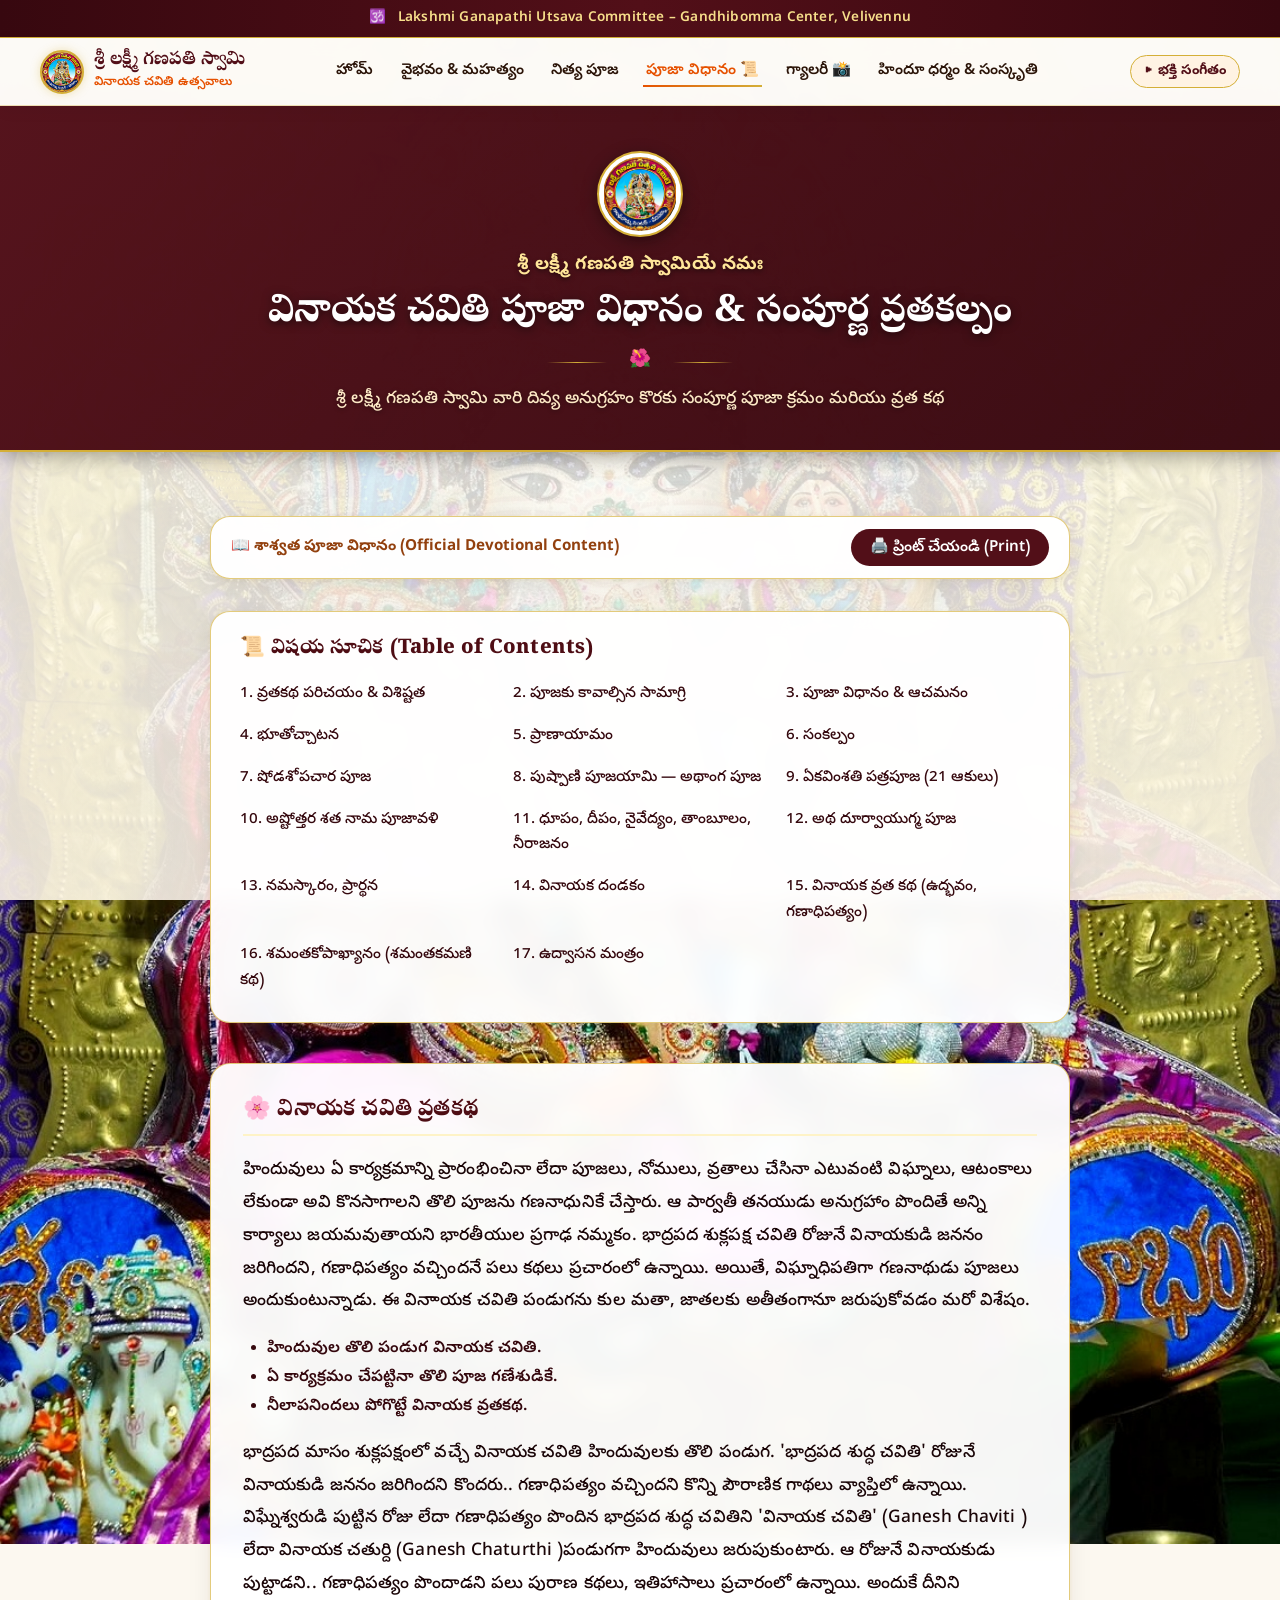
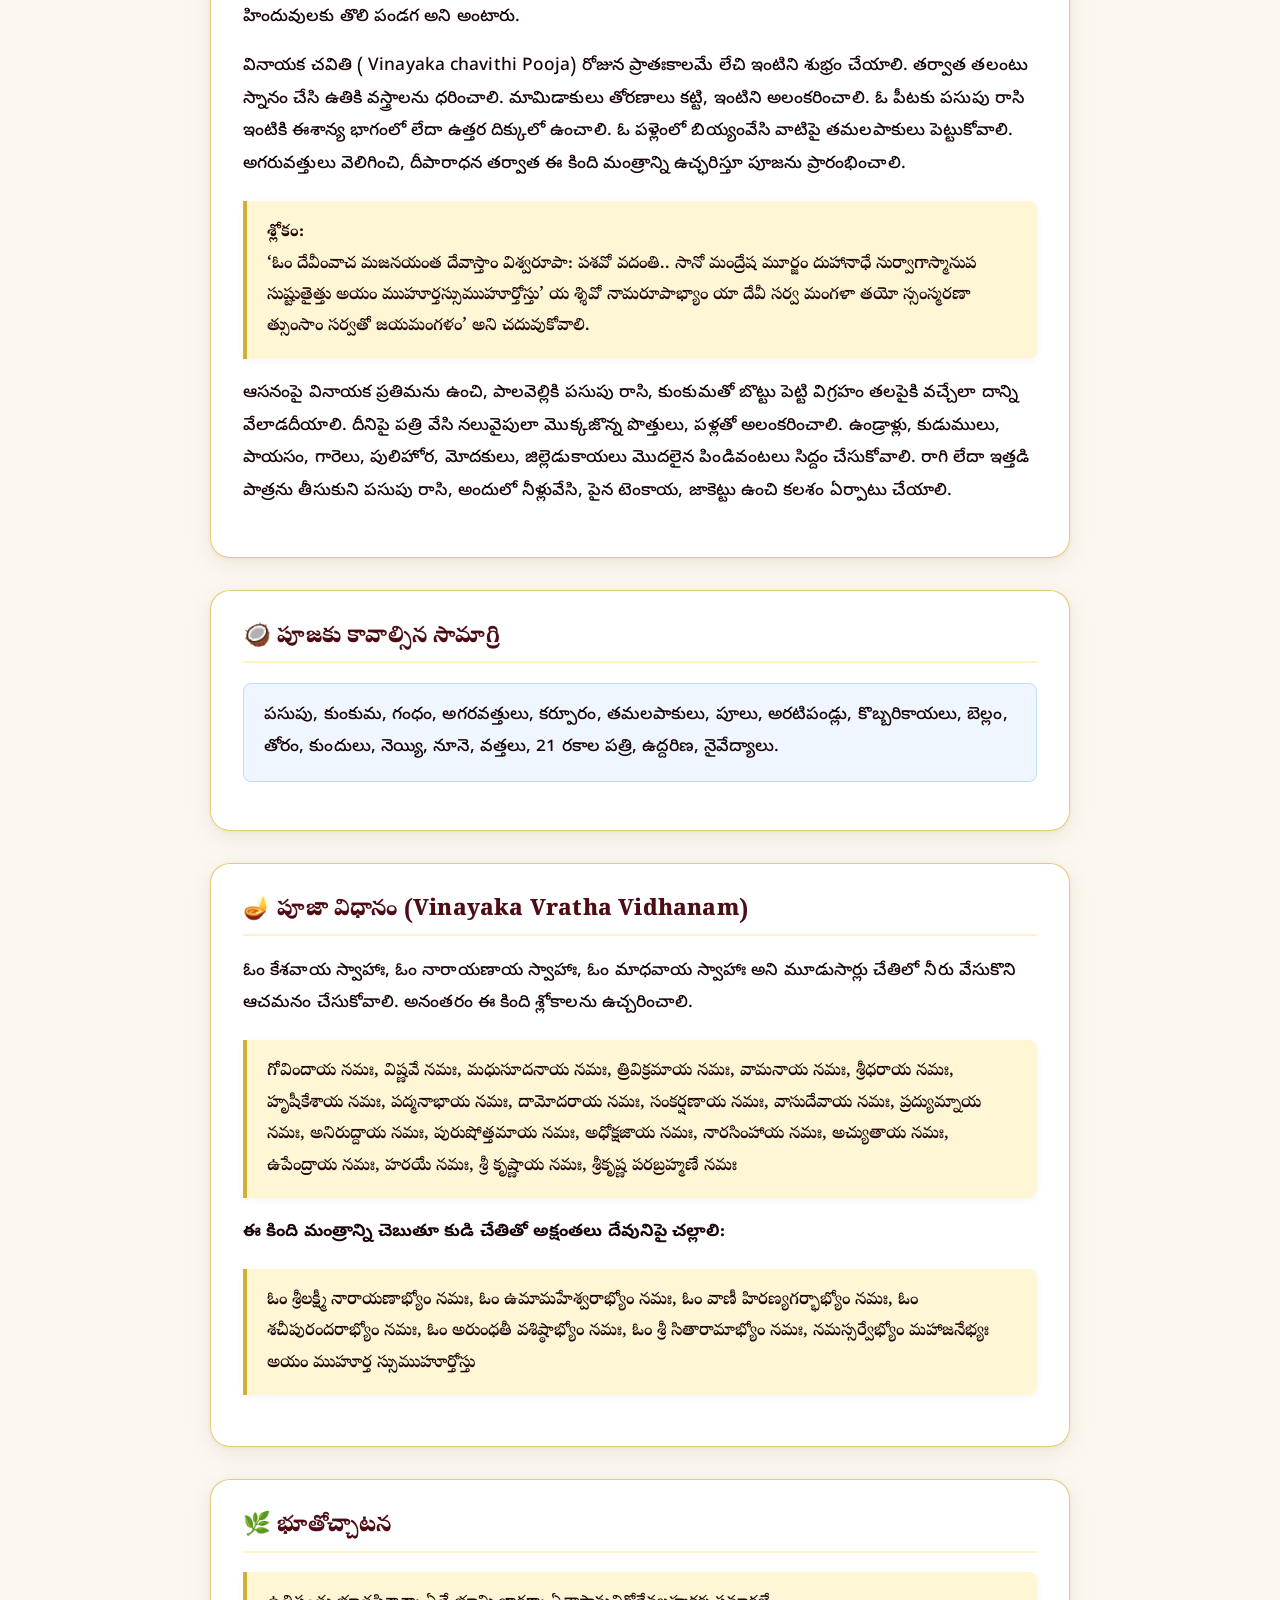
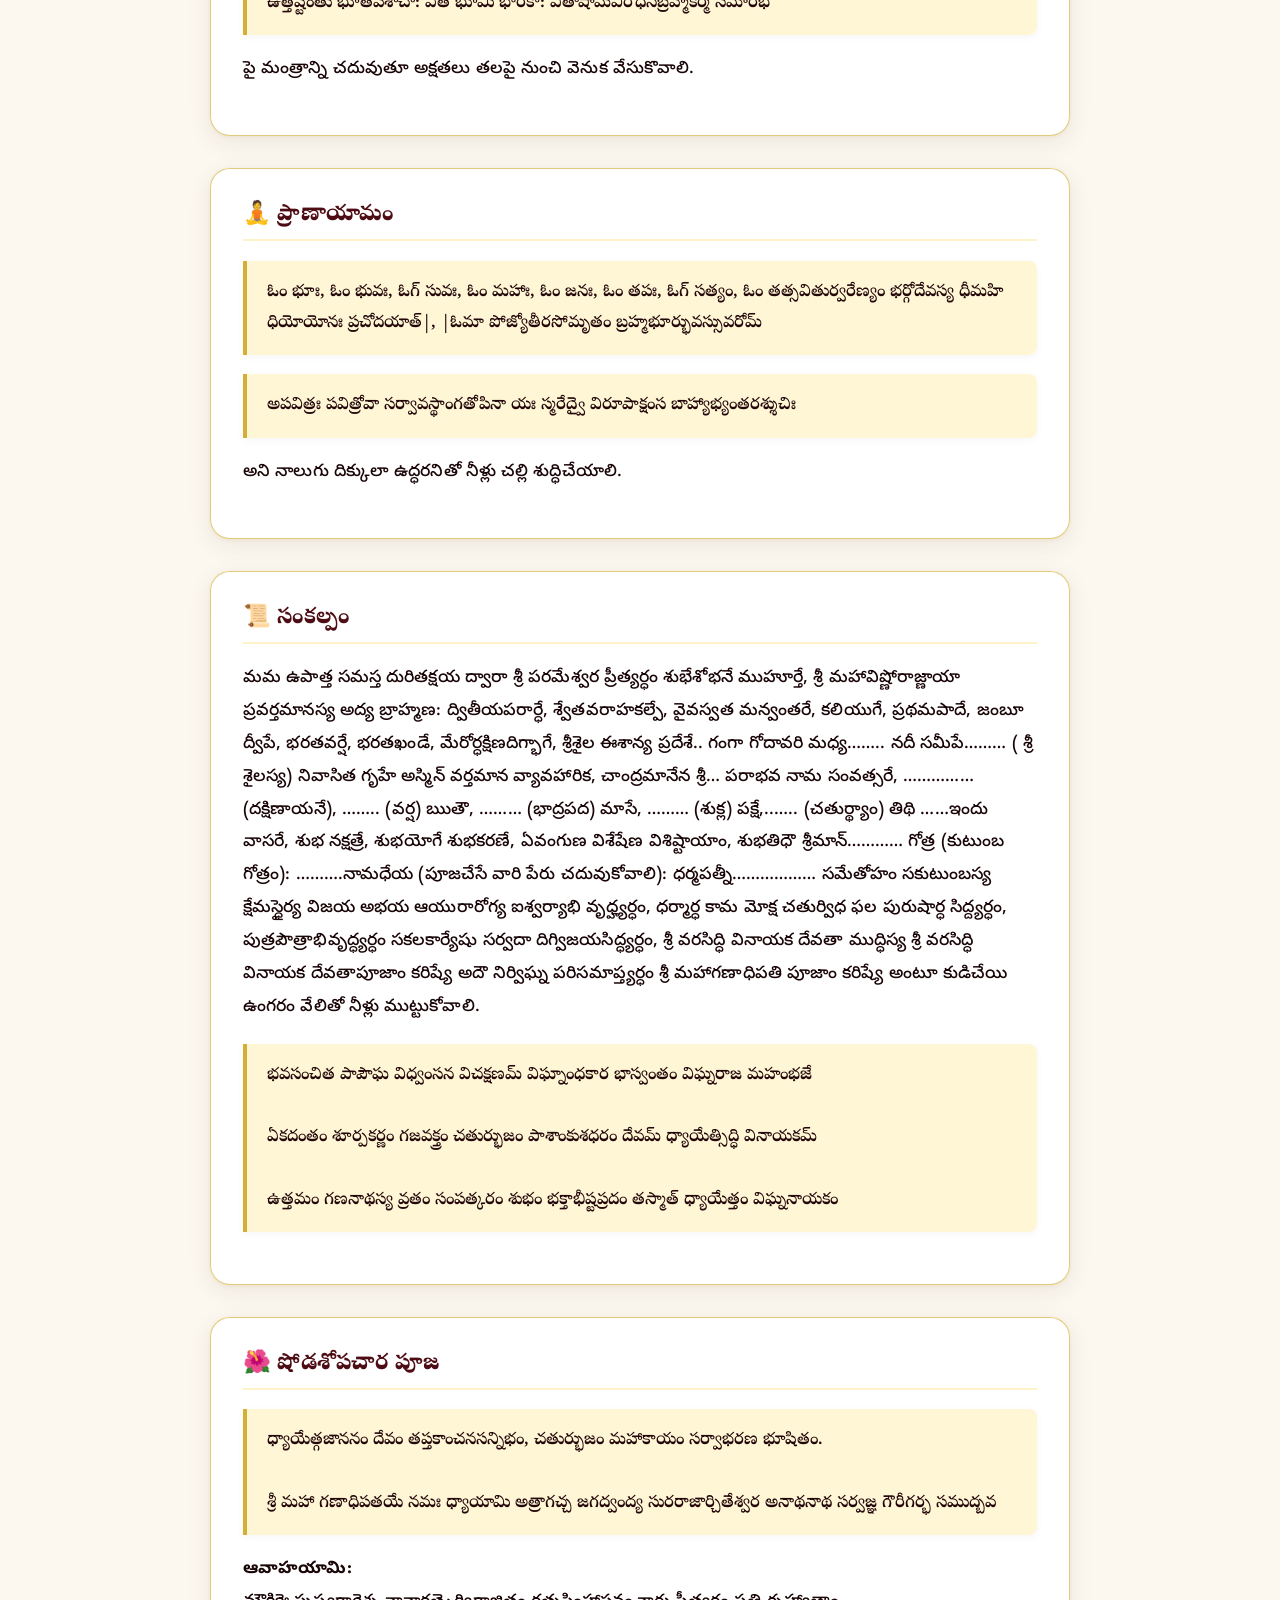
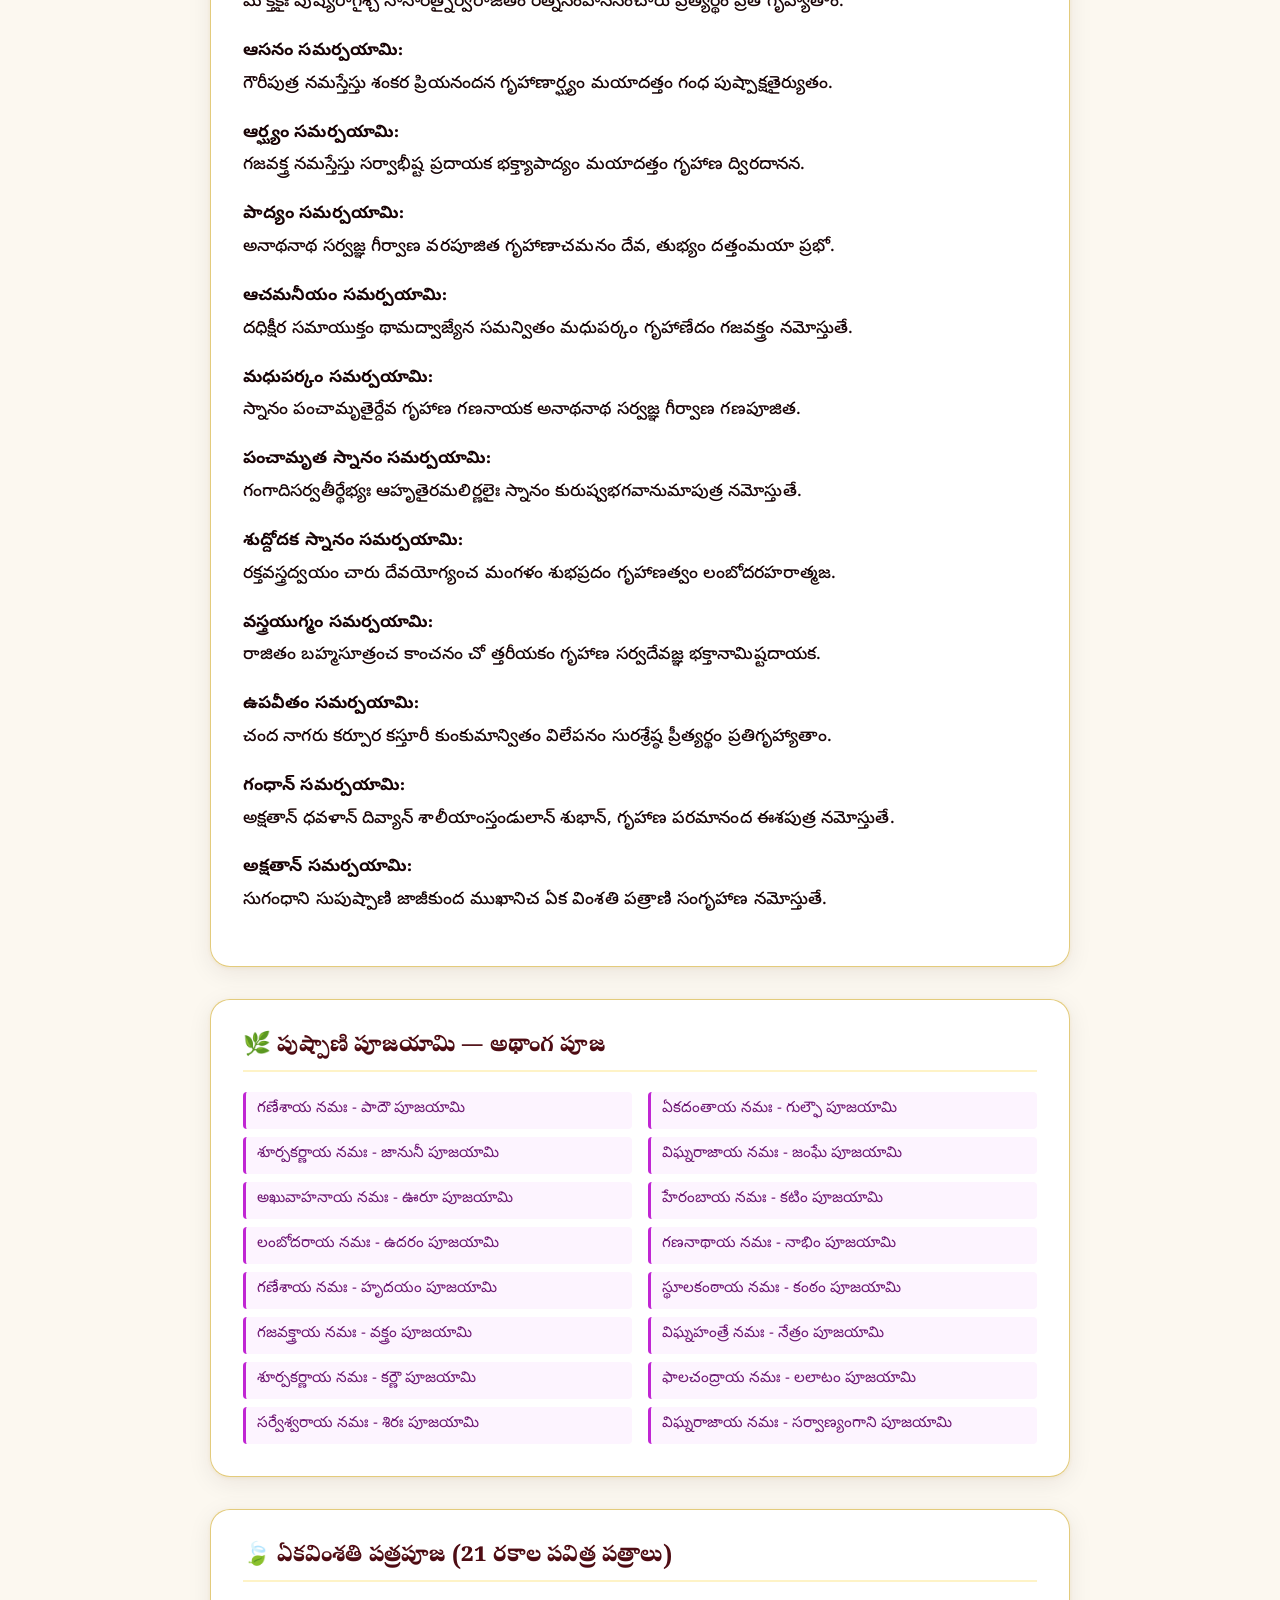
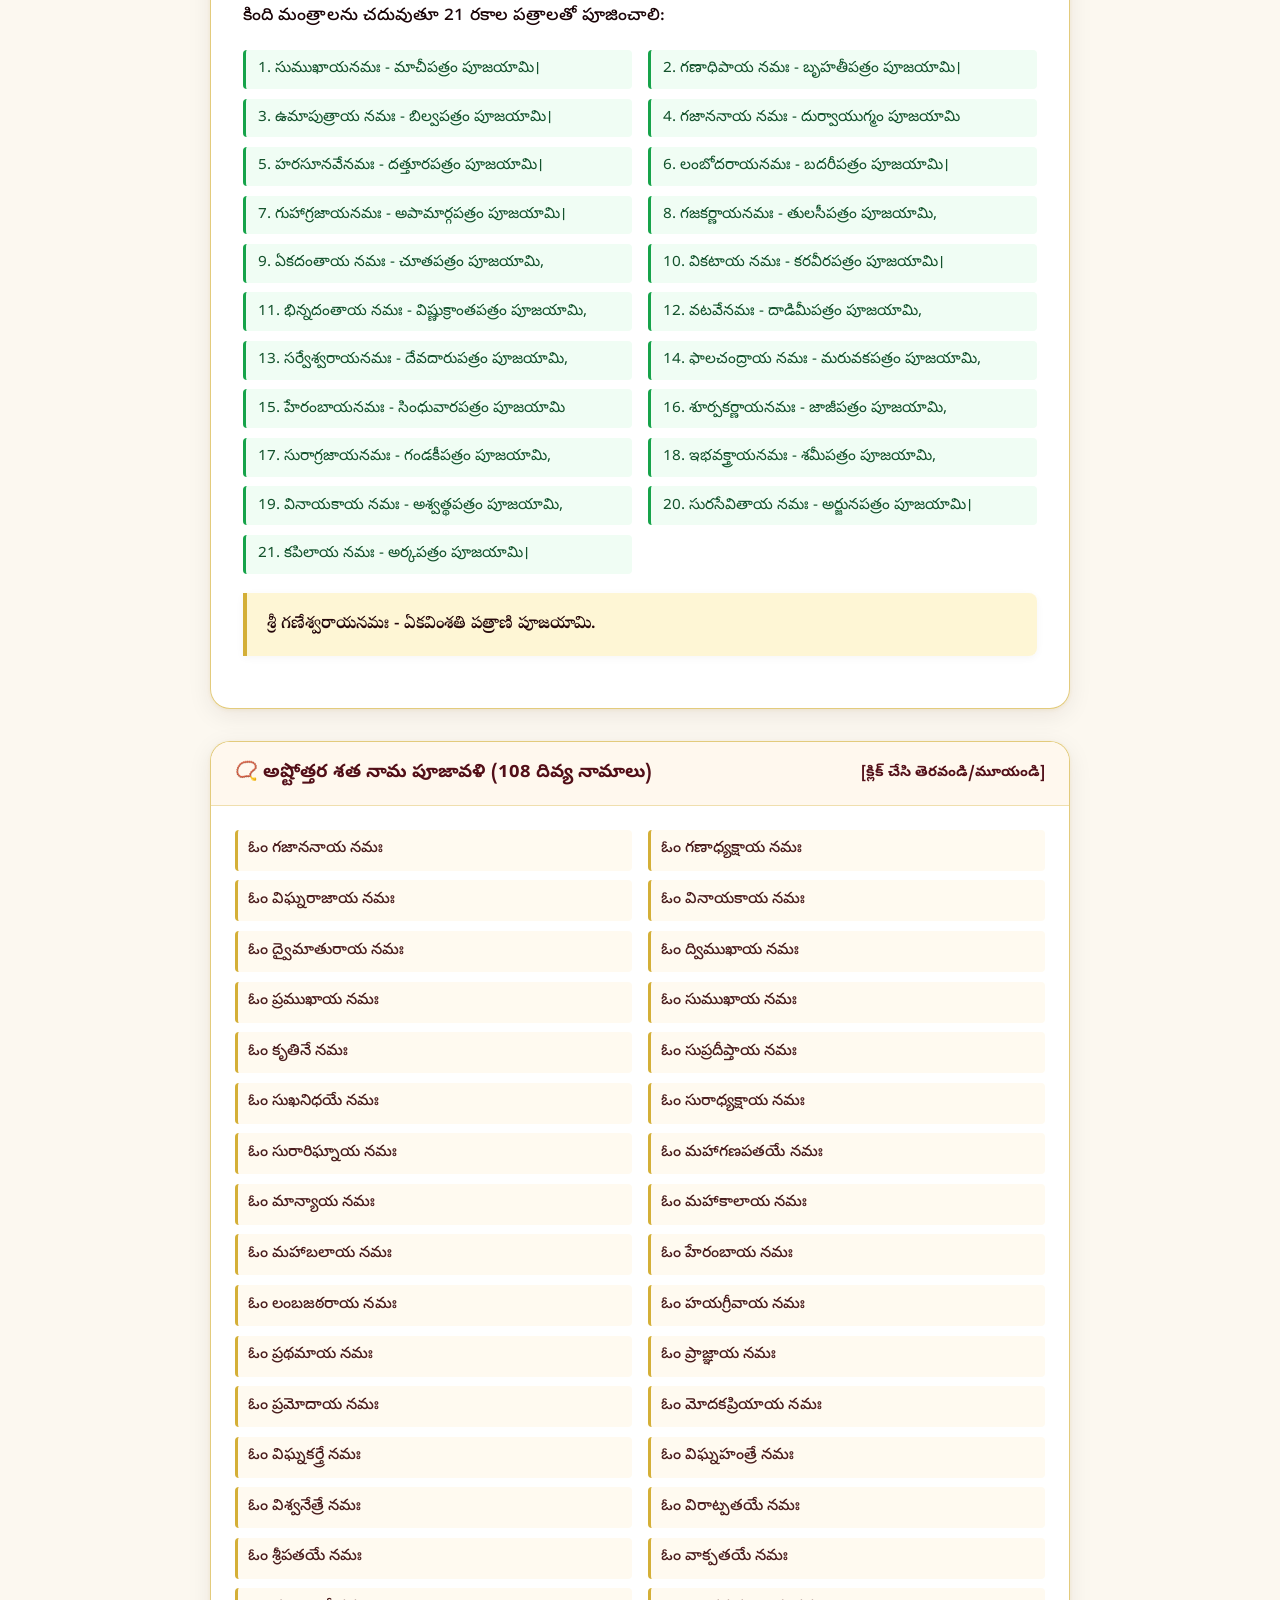
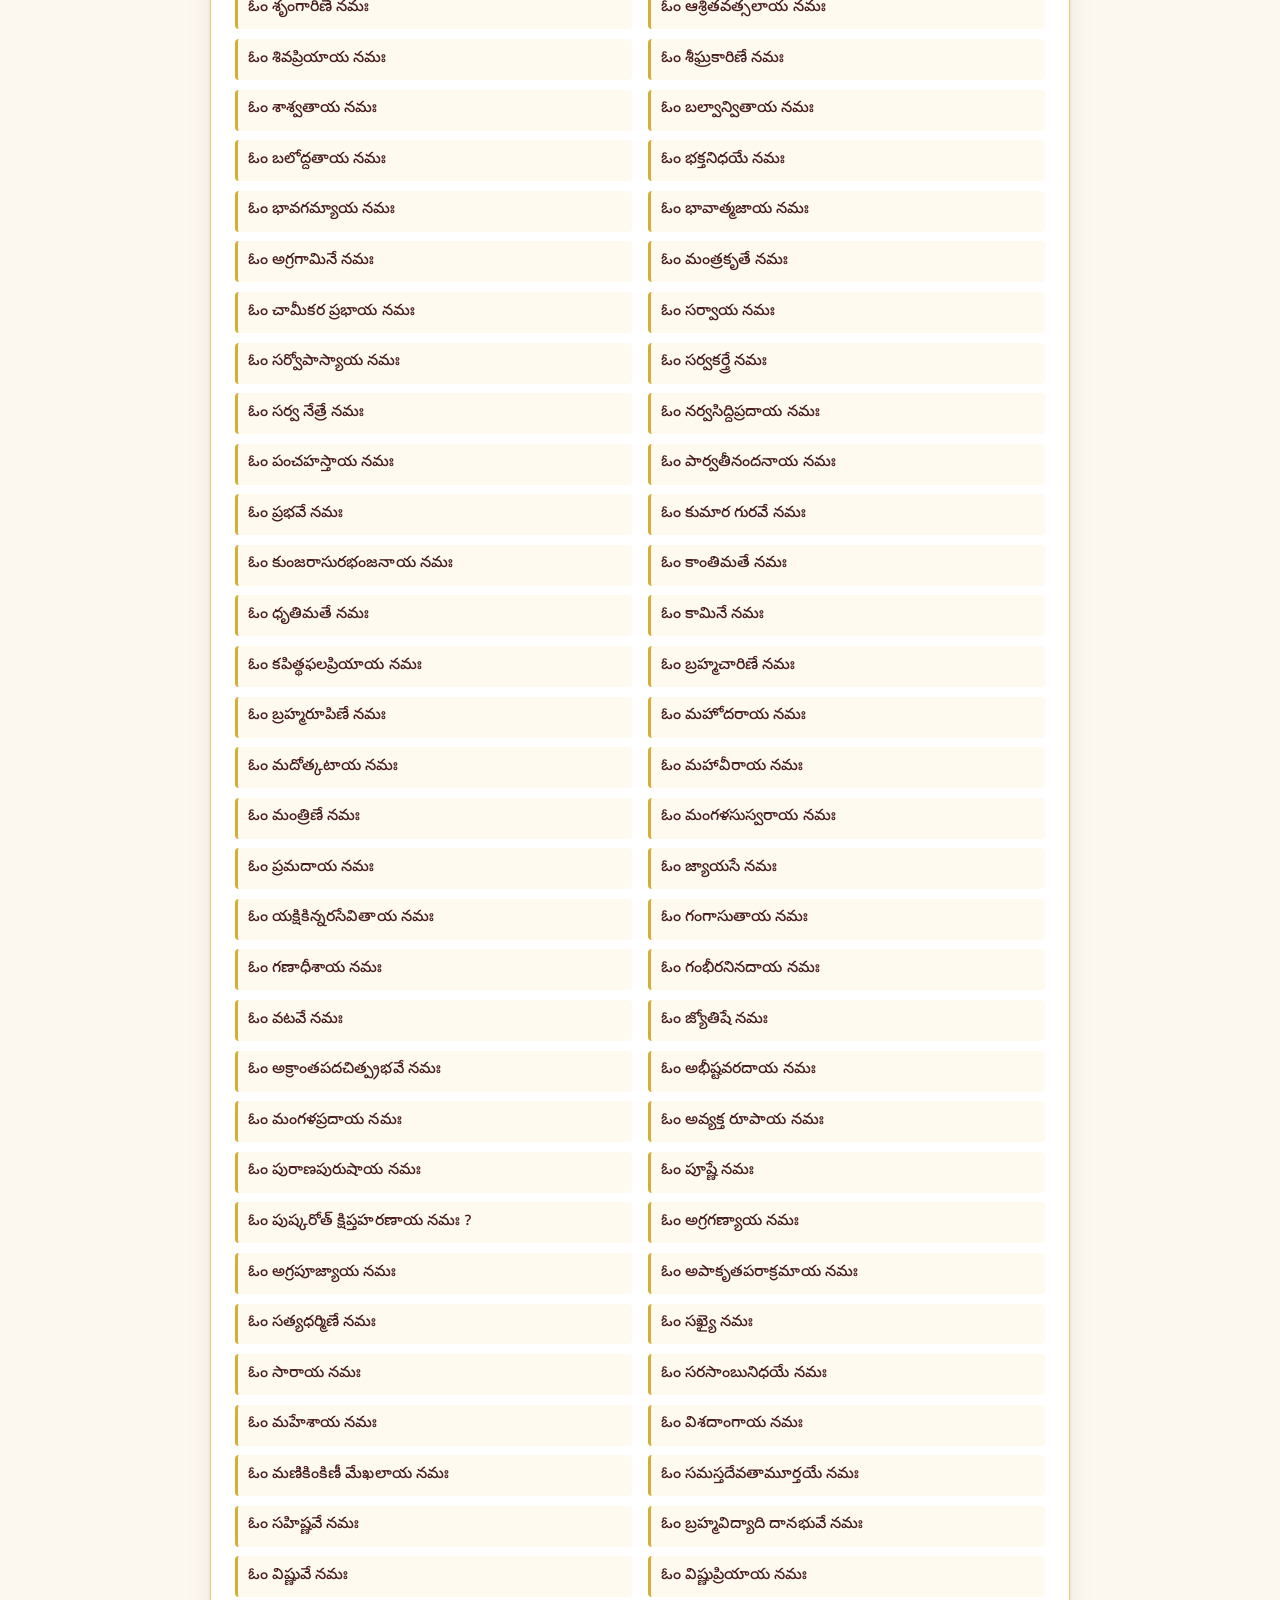
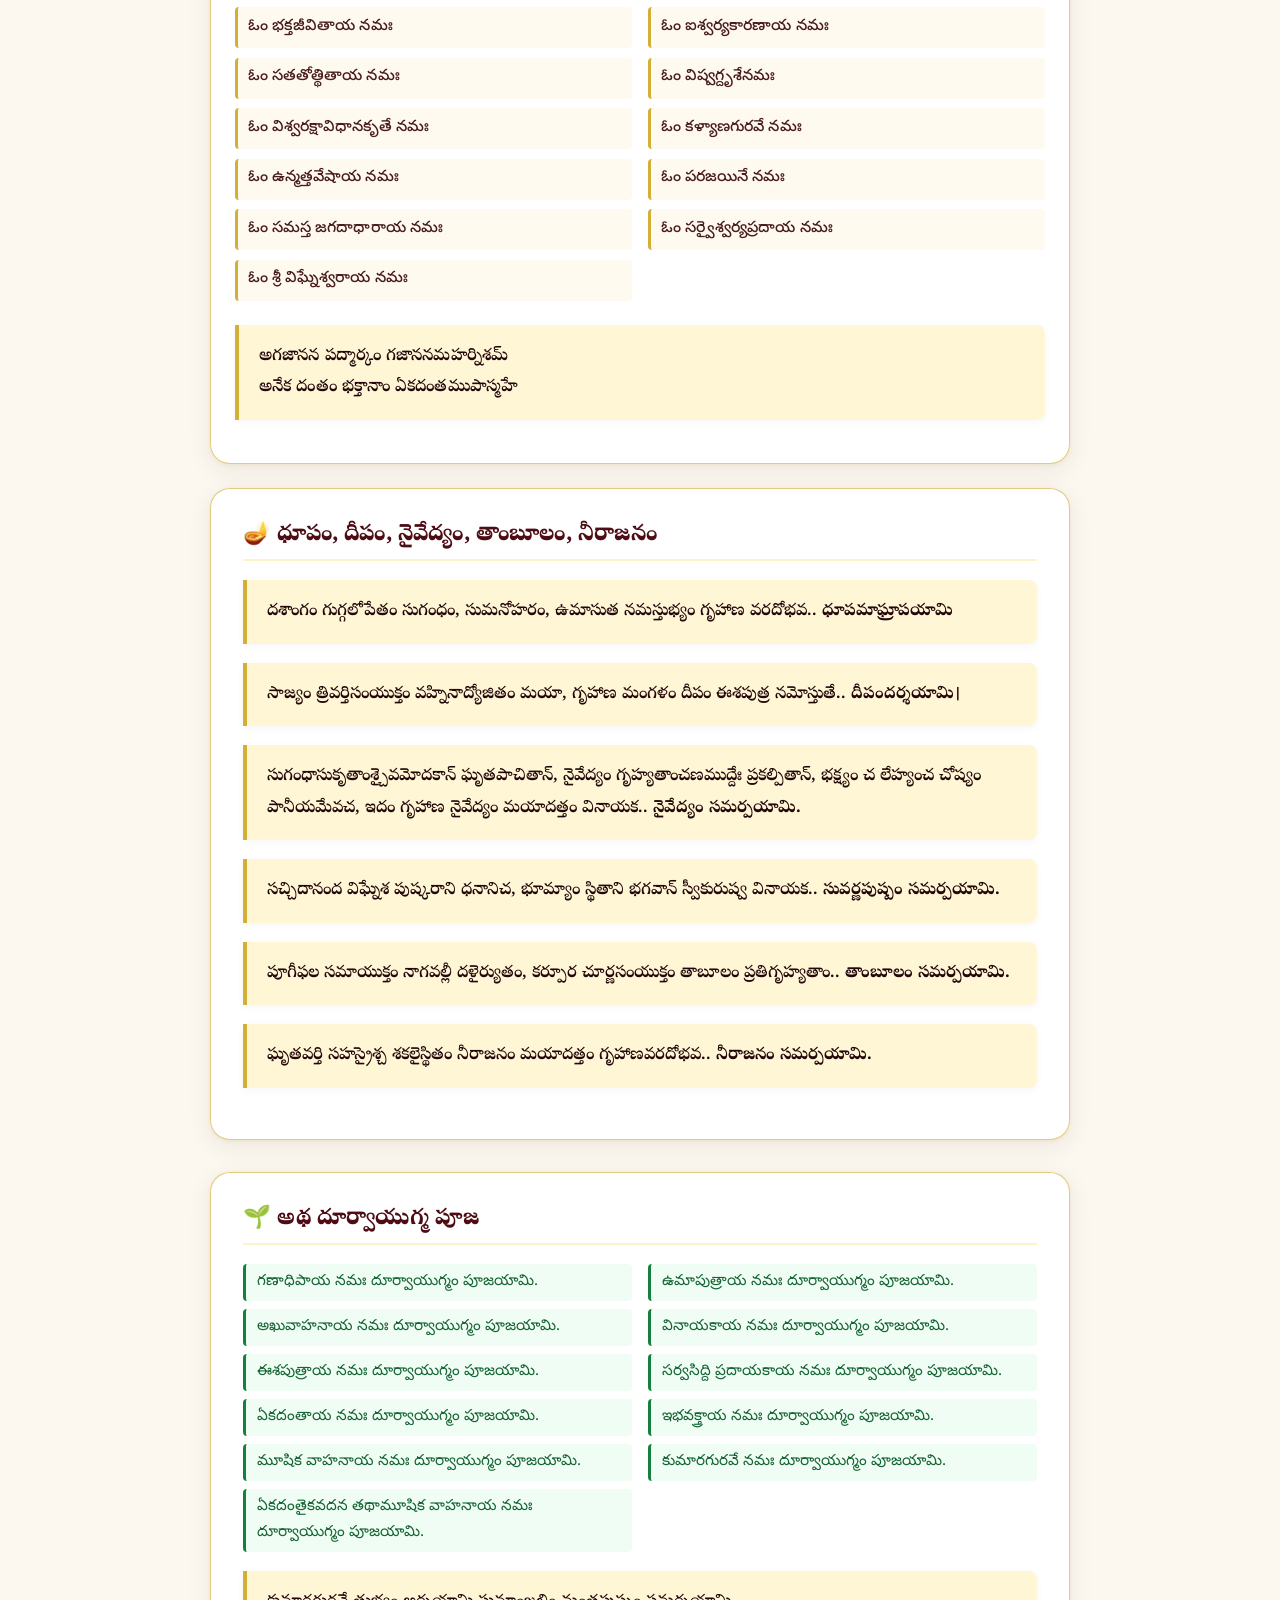
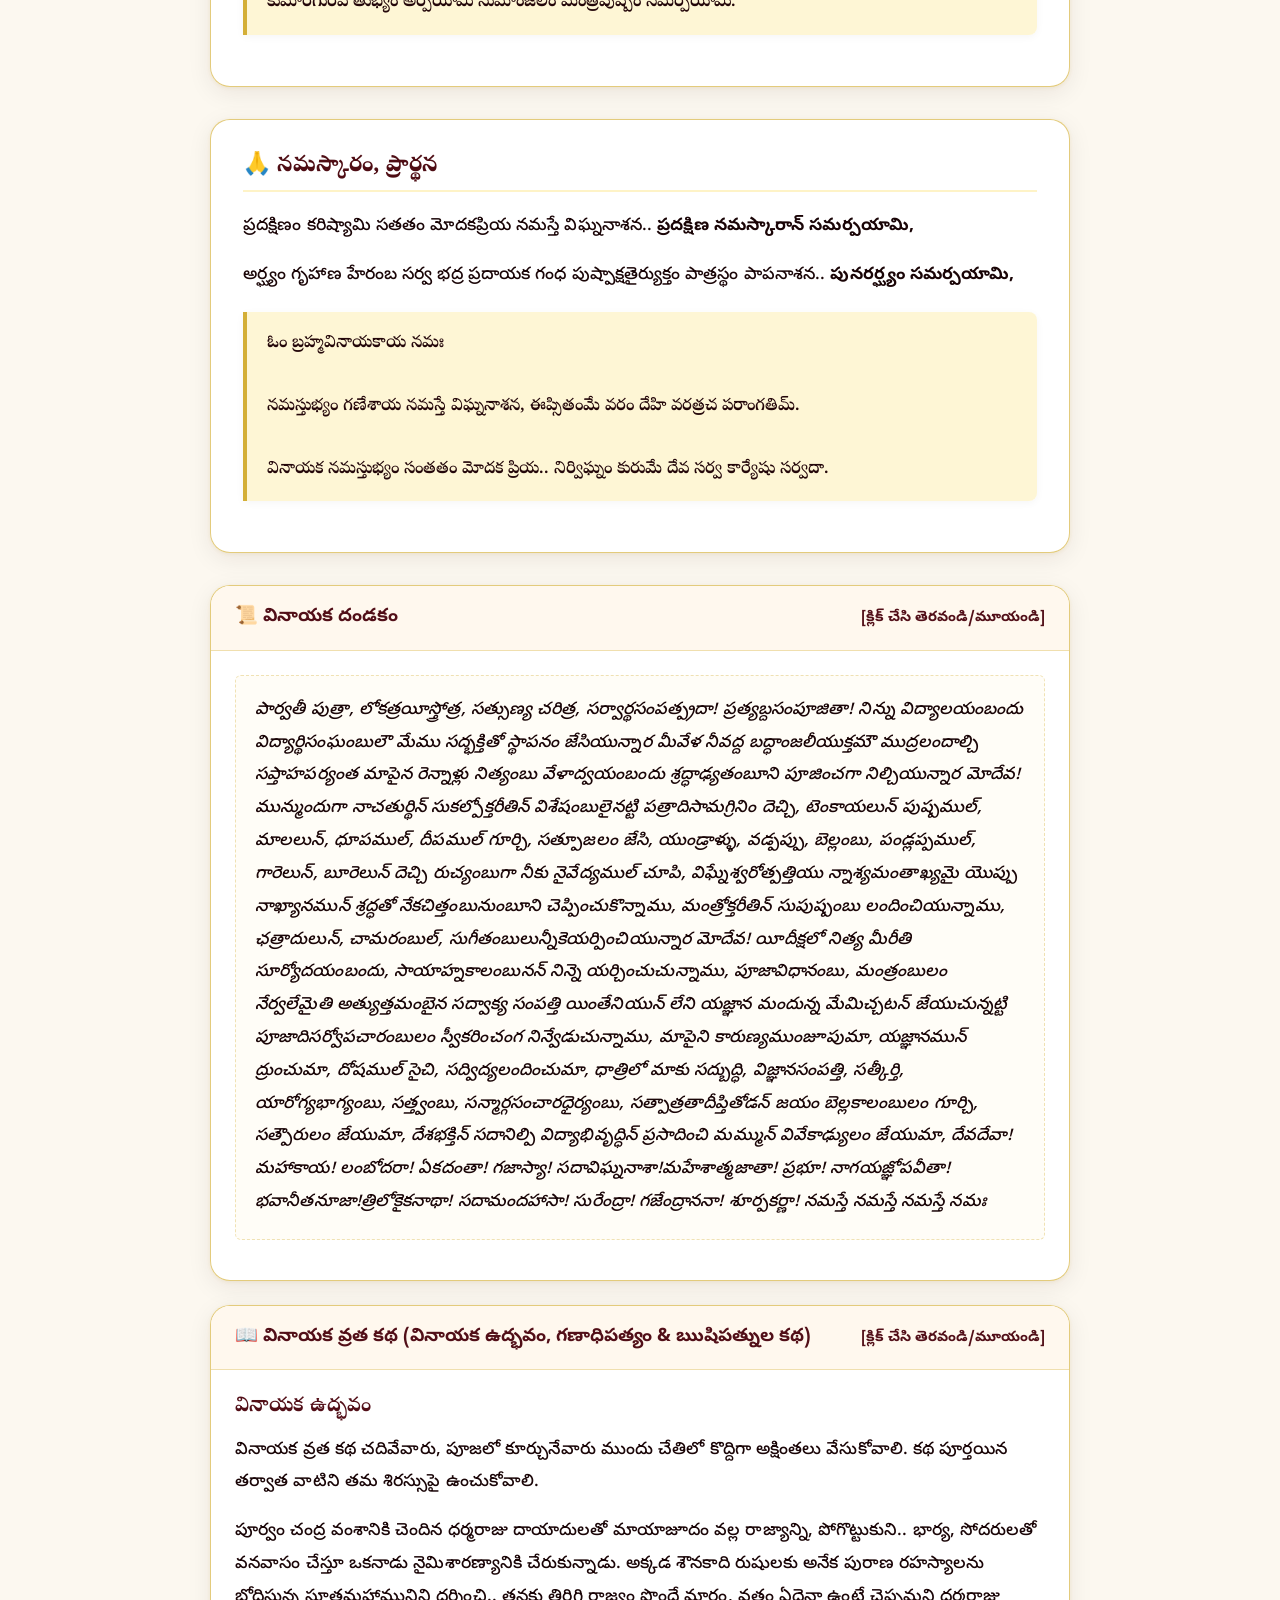
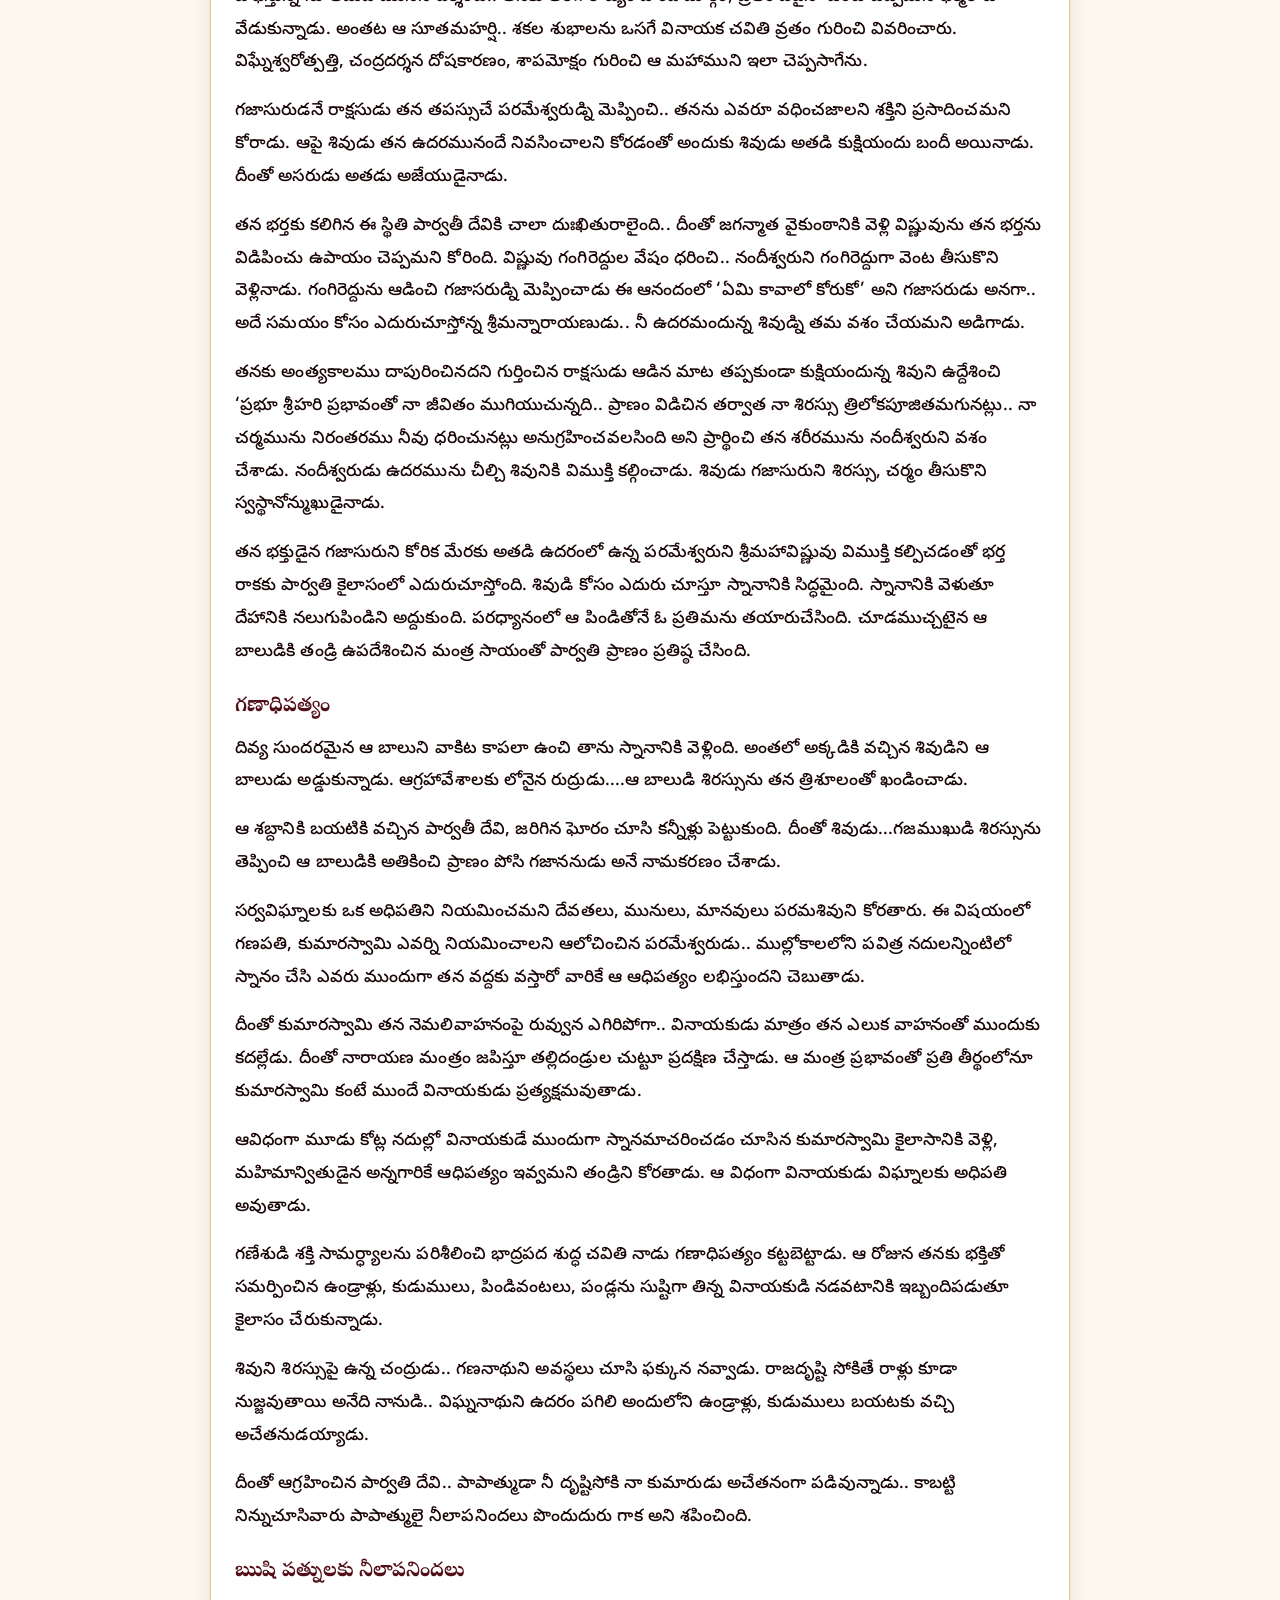
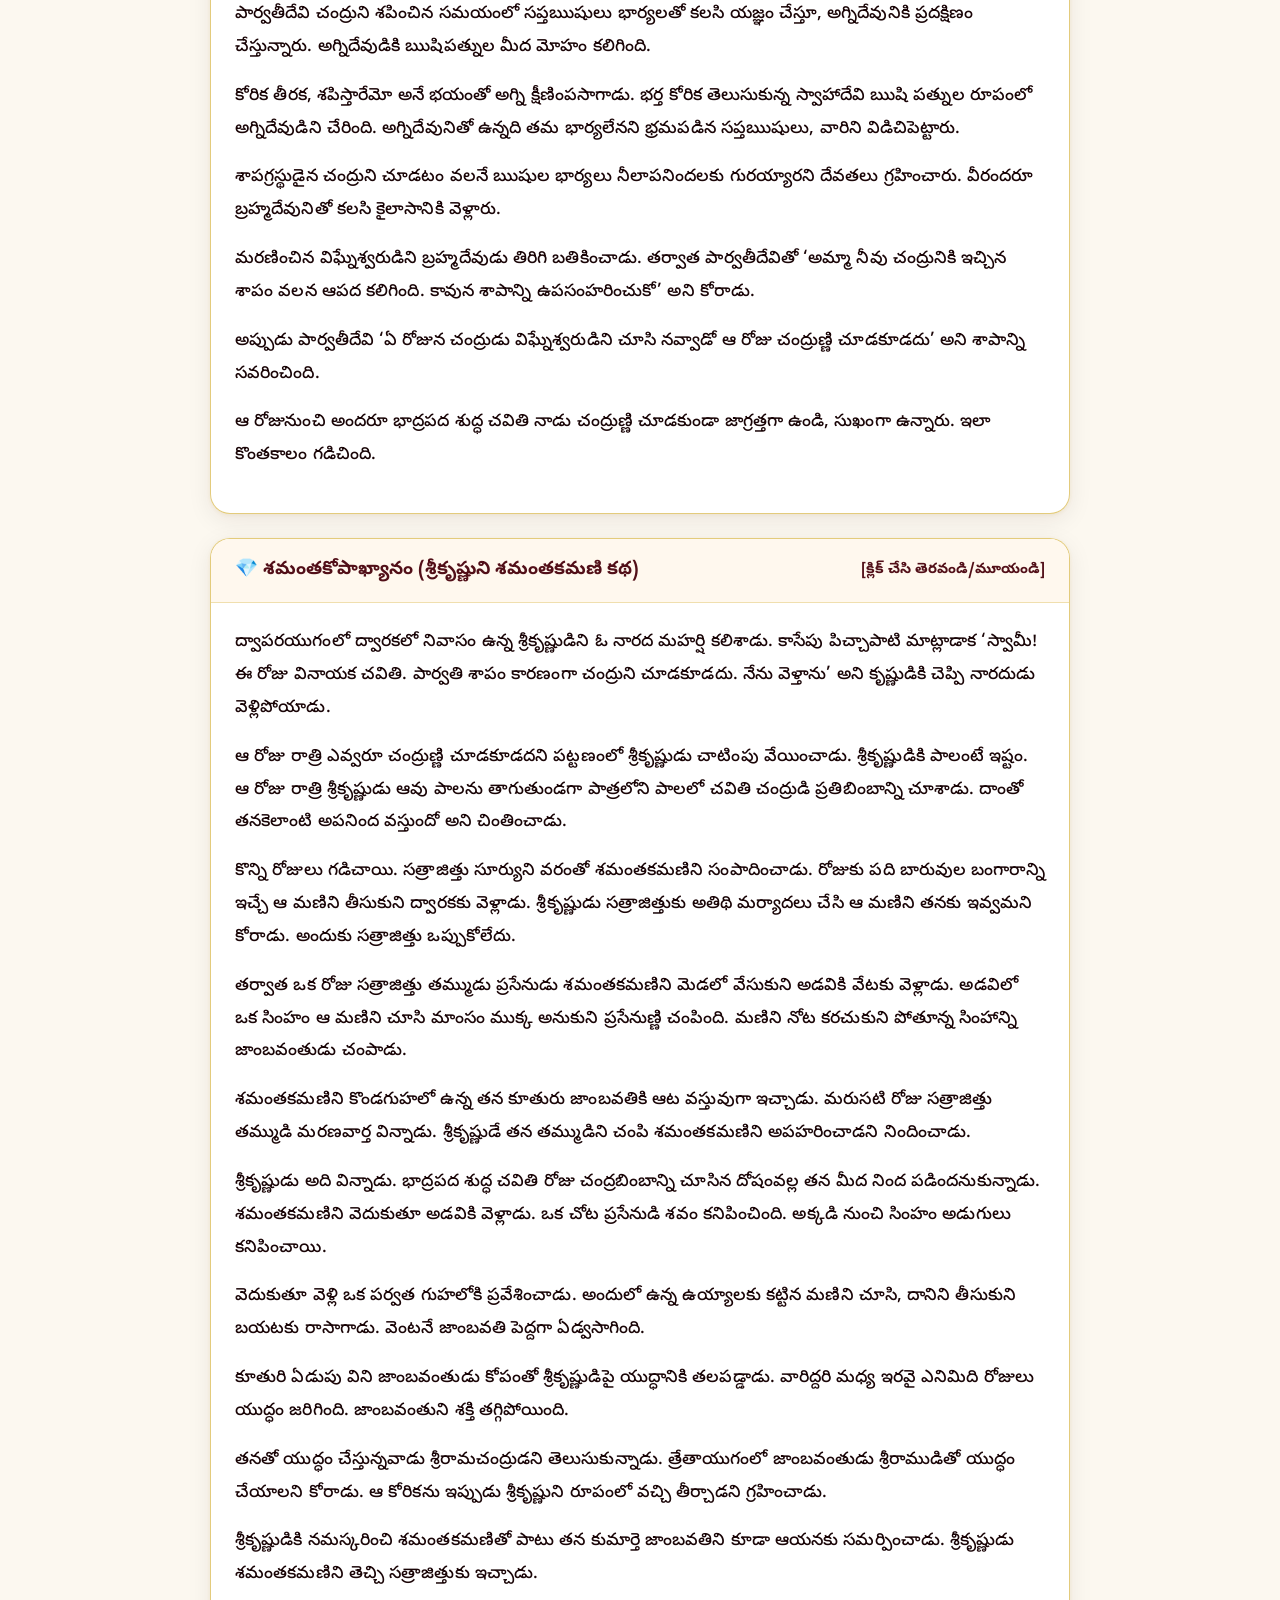
<file: pooja-vidhanam.html>
<!DOCTYPE html>
<html lang="te">

<head>
  <meta charset="UTF-8">
  <meta name="viewport" content="width=device-width, initial-scale=1.0">
  <title>వినాయక చవితి పూజా విధానం & సంపూర్ణ వ్రతకల్పం | Lakshmi Ganapathi Utsava Committee – Gandhibomma Center,
    Velivennu</title>
  <meta name="description"
    content="శ్రీ వినాయక చవితి సంపూర్ణ పూజా విధానం, కావలసిన సామాగ్రి, షోడశోపచార పూజ, ఏకవింశతి పత్ర పూజ, అష్టోత్తర శతనామావళి, దండకం, మరియు శమంతకోపాఖ్యాన వ్రత కథ.">
  <!-- Google Fonts Preconnect & Optimized Parallel Font Loading -->
  <link rel="preconnect" href="https://fonts.googleapis.com">
  <link rel="preconnect" href="https://fonts.gstatic.com" crossorigin>
  <link href="https://fonts.googleapis.com/css2?family=Noto+Sans+Telugu:wght@300;400;500;600;700;800&family=Noto+Serif+Telugu:wght@400;600;700&family=Outfit:wght@400;500;600;700&display=swap" rel="stylesheet">

  <link rel="stylesheet" href="style.css">
  <link rel="icon" href="assets/logo/committee-logo.jpeg" type="image/jpeg">
  <style>
    /* Specific styles for Permanent Pooja Vidhanam */
    .pooja-container {
      max-width: 900px;
      margin: 0 auto;
    }

    .toc-card {
      background: #fffcf5;
      border: 2px solid var(--border-gold);
      border-radius: var(--radius-lg);
      padding: 1.5rem 1.8rem;
      margin-bottom: 2.5rem;
      box-shadow: var(--shadow-sm);
    }

    .toc-title {
      font-size: 1.25rem;
      color: var(--primary);
      font-weight: 700;
      margin-bottom: 1rem;
      display: flex;
      align-items: center;
      gap: 8px;
    }

    .toc-grid {
      display: grid;
      grid-template-columns: repeat(auto-fit, minmax(250px, 1fr));
      gap: 0.6rem 1.2rem;
      list-style: none;
      padding: 0;
      margin: 0;
    }

    .toc-grid li a {
      color: var(--primary-dark);
      text-decoration: none;
      font-size: 0.95rem;
      display: inline-flex;
      align-items: center;
      gap: 6px;
      padding: 0.2rem 0;
      transition: color 0.2s;
    }

    .toc-grid li a:hover {
      color: var(--secondary);
      text-decoration: underline;
    }

    .print-actions-bar {
      display: flex;
      justify-content: space-between;
      align-items: center;
      background: #fdf8ee;
      border: 1px solid var(--border-gold);
      padding: 0.75rem 1.25rem;
      border-radius: var(--radius-md);
      margin-bottom: 2rem;
    }

    .btn-print {
      background: var(--primary);
      color: #ffffff;
      border: none;
      padding: 0.5rem 1.2rem;
      border-radius: var(--radius-full);
      font-size: 0.95rem;
      font-weight: 600;
      cursor: pointer;
      display: inline-flex;
      align-items: center;
      gap: 6px;
      transition: opacity 0.2s;
    }

    .btn-print:hover {
      opacity: 0.9;
    }

    .pooja-article-section {
      background: #ffffff;
      border: 1px solid var(--border-gold);
      border-radius: var(--radius-md);
      padding: 2rem;
      margin-bottom: 2rem;
      box-shadow: var(--shadow-sm);
    }

    .pooja-section-heading {
      color: var(--primary);
      font-size: 1.4rem;
      font-weight: 700;
      border-bottom: 2px solid #fef3c7;
      padding-bottom: 0.5rem;
      margin-bottom: 1.2rem;
      display: flex;
      align-items: center;
      gap: 8px;
    }

    .pooja-text {
      font-size: 1.05rem;
      line-height: 1.85;
      color: var(--text-dark);
      margin-bottom: 1rem;
    }

    .pooja-mantra-box {
      background: #fff8ee;
      border-left: 4px solid var(--primary);
      padding: 1rem 1.25rem;
      margin: 1.2rem 0;
      border-radius: 0 8px 8px 0;
      font-family: var(--font-serif);
      font-size: 1.05rem;
      line-height: 1.8;
      color: var(--primary-dark);
      font-weight: 600;
    }

    .devotional-details {
      border: 1.5px solid var(--border-gold);
      border-radius: var(--radius-md);
      margin-bottom: 1.5rem;
      background: #ffffff;
      overflow: hidden;
      box-shadow: var(--shadow-sm);
    }

    .devotional-details summary {
      background: #fffcf5;
      padding: 1rem 1.5rem;
      font-size: 1.15rem;
      font-weight: 700;
      color: var(--primary);
      cursor: pointer;
      display: flex;
      justify-content: space-between;
      align-items: center;
      user-select: none;
      border-bottom: 1px solid transparent;
      transition: background 0.2s;
    }

    .devotional-details[open] summary {
      border-bottom-color: var(--border-gold);
      background: #fff8ee;
    }

    .devotional-details summary:hover {
      background: #fef3c7;
    }

    .devotional-details .details-body {
      padding: 1.5rem;
      font-size: 1.02rem;
      line-height: 1.85;
      color: var(--text-dark);
    }

    .ashtothara-grid {
      display: grid;
      grid-template-columns: repeat(auto-fill, minmax(260px, 1fr));
      gap: 0.6rem 1rem;
      list-style: none;
      padding: 0;
      margin: 0;
    }

    .ashtothara-grid li {
      padding: 0.35rem 0.6rem;
      background: #fffaf0;
      border-radius: 4px;
      font-size: 0.98rem;
      color: #4a1d1d;
      border-left: 3px solid var(--gold);
    }

    .patri-list-grid {
      display: grid;
      grid-template-columns: repeat(auto-fill, minmax(280px, 1fr));
      gap: 0.6rem 1rem;
      list-style: none;
      padding: 0;
      margin: 0;
    }

    .patri-list-grid li {
      background: #f0fdf4;
      border-left: 3px solid #16a34a;
      padding: 0.4rem 0.75rem;
      border-radius: 4px;
      font-size: 0.96rem;
      color: #14532d;
    }

    .anga-pooja-grid {
      display: grid;
      grid-template-columns: repeat(auto-fill, minmax(260px, 1fr));
      gap: 0.5rem 1rem;
      list-style: none;
      padding: 0;
      margin: 0;
    }

    .anga-pooja-grid li {
      background: #fdf4ff;
      border-left: 3px solid #c026d3;
      padding: 0.35rem 0.7rem;
      border-radius: 4px;
      font-size: 0.95rem;
      color: #701a75;
    }

    .durva-list-grid {
      display: grid;
      grid-template-columns: repeat(auto-fill, minmax(260px, 1fr));
      gap: 0.5rem 1rem;
      list-style: none;
      padding: 0;
      margin: 0;
    }

    .durva-list-grid li {
      background: #f0fdf4;
      border-left: 3px solid #15803d;
      padding: 0.35rem 0.7rem;
      border-radius: 4px;
      font-size: 0.95rem;
      color: #166534;
    }

    /* Print Stylesheet */
    @media print {

      .top-committee-banner,
      .header-nav,
      .print-actions-bar,
      .devotional-footer,
      .back-to-top,
      #musicBtn,
      #mobileToggle {
        display: none !important;
      }

      body {
        background: #ffffff !important;
        color: #000000 !important;
        font-size: 11pt;
      }

      .devotional-details {
        border: none !important;
        box-shadow: none !important;
      }

      .devotional-details summary {
        display: none !important;
      }

      .devotional-details .details-body {
        display: block !important;
        padding: 0 !important;
      }

      .pooja-article-section {
        border: none !important;
        box-shadow: none !important;
        padding: 0.5rem 0 !important;
        page-break-inside: avoid;
      }

      .page-header {
        padding: 1rem 0 !important;
        background: none !important;
        color: #000000 !important;
      }

      .page-title,
      .pooja-section-heading {
        color: #000000 !important;
      }

      .pooja-mantra-box {
        border-left: 2px solid #000000 !important;
        background: #f5f5f5 !important;
      }
    }

    /* Screen Styles for Devotional Subpage */
    .pooja-container {
      position: relative;
      z-index: 1;
    }

    /* Centered Header Logo & Invocation */
    .page-header-logo-wrap {
      display: flex !important;
      justify-content: center !important;
      align-items: center !important;
      width: 100% !important;
      margin: 0 auto 0.85rem auto !important;
      text-align: center !important;
    }

    .page-header-logo {
      width: 86px;
      height: 86px;
      object-fit: contain;
      border-radius: 50%;
      background: #ffffff;
      padding: 4px;
      border: 2.5px solid var(--gold, #d4af37);
      box-shadow: 0 4px 16px rgba(0, 0, 0, 0.4);
      display: block !important;
      margin: 0 auto !important;
      transition: transform 0.3s ease;
    }

    .page-invocation-pill {
      display: block !important;
      width: fit-content !important;
      margin: 0 auto 0.45rem auto !important;
      color: #ffe699;
      font-size: 1.15rem;
      font-weight: 700;
      text-shadow: 0 2px 4px rgba(0, 0, 0, 0.5);
      letter-spacing: 0.5px;
      text-align: center !important;
    }
  </style>
</head>

<body class="pooja-page-body">

  <!-- Full Length and Width Background Image -->
  <img src="assets/hero.jpg?v=2026-darshan" class="individual-page-bg" alt="శ్రీ లక్ష్మీ గణపతి స్వామి దేవస్థానం" loading="eager">
  <div class="individual-page-overlay"></div>

  <!-- Committee Top Header Banner -->
  <div class="top-committee-banner">
    <div class="container banner-inner">
      <span class="banner-icon">🕉️</span>
      <span class="committee-title-text">Lakshmi Ganapathi Utsava Committee – Gandhibomma Center, Velivennu</span>
    </div>
  </div>

  <!-- Sticky Main Navigation Bar -->
  <header class="header-nav">
    <div class="nav-container">
      <a href="index.html" class="nav-logo" aria-label="హోమ్ పేజీ">
        <img src="assets/logo/committee-logo.jpeg" alt="శ్రీ లక్ష్మీ గణపతి స్వామి" class="header-logo-img">
        <div class="nav-logo-group">
          <span class="nav-logo-main">శ్రీ లక్ష్మీ గణపతి స్వామి</span>
          <span class="nav-logo-sub">వినాయక చవితి ఉత్సవాలు</span>
        </div>
      </a>

      <!-- Navigation Links -->
      <nav>
        <ul class="nav-links" id="navLinks">
          <li><a href="index.html#home" class="nav-link">హోమ్</a></li>
          <li><a href="vaibhavam.html" class="nav-link">వైభవం & మహత్యం</a></li>
          <li><a href="index.html#daily-pooja" class="nav-link">నిత్య పూజ</a></li>
          <li><a href="pooja-vidhanam.html" class="nav-link active">పూజా విధానం 📜</a></li>
          <li><a href="gallery.html" class="nav-link">గ్యాలరీ 📸</a></li>
          <li><a href="index.html#dharmam" class="nav-link">హిందూ ధర్మం & సంస్కృతి</a></li>
        </ul>
      </nav>

      <!-- Music Player & Mobile Hamburger -->
      <div class="nav-actions">
        <audio id="devotionalAudio" loop preload="auto">
          <source src="assets/music/devotional.mp3" type="audio/mp3">
        </audio>

        <button id="musicBtn" class="music-btn" title="భక్తి సంగీతం ప్లే / పాజ్" aria-label="భక్తి సంగీతం">
          <span id="musicIcon" class="music-btn-icon">▶</span>
          <span id="musicLabel">భక్తి సంగీతం</span>
        </button>

        <button id="mobileToggle" class="mobile-toggle" aria-label="మెనూ తెరవండి" aria-expanded="false">
          <span></span><span></span><span></span>
        </button>
      </div>
    </div>
  </header>

  <!-- Unified Page Header Banner -->
  <div class="page-header">
    <div class="container">
      <div class="page-header-logo-wrap">
        <img src="assets/logo/committee-logo.jpeg" alt="శ్రీ లక్ష్మీ గణపతి స్వామి" class="page-header-logo">
      </div>
      <span class="page-invocation-pill">శ్రీ లక్ష్మీ గణపతి స్వామియే నమః</span>
      <h1 class="page-title">వినాయక చవితి పూజా విధానం & సంపూర్ణ వ్రతకల్పం</h1>
      <div class="section-divider"><span>🌺</span></div>
      <p class="page-subtitle">శ్రీ లక్ష్మీ గణపతి స్వామి వారి దివ్య అనుగ్రహం కొరకు సంపూర్ణ పూజా క్రమం మరియు వ్రత కథ</p>
    </div>
  </div>

  <!-- Main Content Container -->
  <section class="section">
    <div class="container pooja-container">

      <!-- Print and Actions Bar -->
      <div class="print-actions-bar">
        <span>📖 <strong>శాశ్వత పూజా విధానం (Official Devotional Content)</strong></span>
        <button onclick="window.print()" class="btn-print" title="ఈ పూజా విధానాన్ని ప్రింట్ చేయండి">
          🖨️ ప్రింట్ చేయండి (Print)
        </button>
      </div>

      <!-- Table of Contents (విషయ సూచిక) -->
      <nav class="toc-card" aria-label="విషయ సూచిక">
        <h2 class="toc-title">📜 విషయ సూచిక (Table of Contents)</h2>
        <ul class="toc-grid">
          <li><a href="#vratha-intro">1. వ్రతకథ పరిచయం & విశిష్టత</a></li>
          <li><a href="#samagri">2. పూజకు కావాల్సిన సామాగ్రి</a></li>
          <li><a href="#vratha-vidhanam">3. పూజా విధానం & ఆచమనం</a></li>
          <li><a href="#bhoothocchatana">4. భూతోచ్చాటన</a></li>
          <li><a href="#pranayamam">5. ప్రాణాయామం</a></li>
          <li><a href="#sankalpam">6. సంకల్పం</a></li>
          <li><a href="#shodashopachara">7. షోడశోపచార పూజ</a></li>
          <li><a href="#anga-pooja">8. పుష్పాణి పూజయామి — అథాంగ పూజ</a></li>
          <li><a href="#patri-pooja">9. ఏకవింశతి పత్రపూజ (21 ఆకులు)</a></li>
          <li><a href="#ashtotharam">10. అష్టోత్తర శత నామ పూజావళి</a></li>
          <li><a href="#dhupa-deepa">11. ధూపం, దీపం, నైవేద్యం, తాంబూలం, నీరాజనం</a></li>
          <li><a href="#durva-pooja">12. అథ దూర్వాయుగ్మ పూజ</a></li>
          <li><a href="#namaskaram">13. నమస్కారం, ప్రార్థన</a></li>
          <li><a href="#dandakam">14. వినాయక దండకం</a></li>
          <li><a href="#vratha-story">15. వినాయక వ్రత కథ (ఉద్భవం, గణాధిపత్యం)</a></li>
          <li><a href="#syamantaka">16. శమంతకోపాఖ్యానం (శమంతకమణి కథ)</a></li>
          <li><a href="#udwasana">17. ఉద్వాసన మంత్రం</a></li>
        </ul>
      </nav>

      <!-- 1. వినాయక చవితి వ్రతకథ పరిచయం -->
      <article id="vratha-intro" class="pooja-article-section">
        <h2 class="pooja-section-heading">🌸 వినాయక చవితి వ్రతకథ</h2>
        <p class="pooja-text">
          హిందువులు ఏ కార్యక్రమాన్ని ప్రారంభించినా లేదా పూజలు, నోములు, వ్రతాలు చేసినా ఎటువంటి విఘ్నాలు, ఆటంకాలు లేకుండా
          అవి కొనసాగాలని తొలి పూజను గణనాధునికే చేస్తారు. ఆ పార్వతీ తనయుడు అనుగ్రహాం పొందితే అన్ని కార్యాలు జయమవుతాయని
          భారతీయుల ప్రగాఢ నమ్మకం. భాద్రపద శుక్లపక్ష చవితి రోజునే వినాయకుడి జననం జరిగిందని, గణాధిపత్యం వచ్చిందనే పలు కథలు
          ప్రచారంలో ఉన్నాయి. అయితే, విఘ్నాధిపతిగా గణనాథుడు పూజలు అందుకుంటున్నాడు. ఈ వినాాయక చవితి పండుగను కుల మతా,
          జాతలకు అతీతంగానూ జరుపుకోవడం మరో విశేషం.
        </p>
        <ul style="margin: 0.75rem 0 1rem 1.5rem; line-height: 1.8; color: var(--primary-dark); font-weight: 600;">
          <li>హిందువుల తొలి పండుగ వినాయక చవితి.</li>
          <li>ఏ కార్యక్రమం చేపట్టినా తొలి పూజ గణేశుడికే.</li>
          <li>నీలాపనిందలు పోగొట్టే వినాయక వ్రతకథ.</li>
        </ul>
        <p class="pooja-text">
          భాద్రపద మాసం శుక్లపక్షంలో వచ్చే వినాయక చవితి హిందువులకు తొలి పండుగ. 'భాద్రపద శుద్ధ చవితి' రోజునే వినాయకుడి
          జననం జరిగిందని కొందరు.. గణాధిపత్యం వచ్చిందని కొన్ని పౌరాణిక గాథలు వ్యాప్తిలో ఉన్నాయి. విఘ్నేశ్వరుడి పుట్టిన
          రోజు లేదా గణాధిపత్యం పొందిన భాద్రపద శుద్ధ చవితిని 'వినాయక చవితి' (Ganesh Chaviti ) లేదా వినాయక చతుర్ది (Ganesh
          Chaturthi )పండుగగా హిందువులు జరుపుకుంటారు. ఆ రోజునే వినాయకుడు పుట్టాడని.. గణాధిపత్యం పొందాడని పలు పురాణ కథలు,
          ఇతిహాసాలు ప్రచారంలో ఉన్నాయి. అందుకే దీనిని హిందువులకు తొలి పండగ అని అంటారు.
        </p>
        <p class="pooja-text">
          వినాయక చవితి ( Vinayaka chavithi Pooja) రోజున ప్రాతఃకాలమే లేచి ఇంటిని శుభ్రం చేయాలి. తర్వాత తలంటు స్నానం చేసి
          ఉతికి వస్త్రాలను ధరించాలి. మామిడాకులు తోరణాలు కట్టి, ఇంటిని అలంకరించాలి. ఓ పీటకు పసుపు రాసి ఇంటికి ఈశాన్య
          భాగంలో లేదా ఉత్తర దిక్కులో ఉంచాలి. ఓ పళ్లెంలో బియ్యంవేసి వాటిపై తమలపాకులు పెట్టుకోవాలి. అగరువత్తులు వెలిగించి,
          దీపారాధన తర్వాత ఈ కింది మంత్రాన్ని ఉచ్ఛరిస్తూ పూజను ప్రారంభించాలి.
        </p>

        <div class="pooja-mantra-box">
          <strong>శ్లోకం:</strong><br>
          ‘ఓం దేవీంవాచ మజనయంత దేవాస్తాం విశ్వరూపా: పశవో వదంతి.. సానో మంద్రేష మూర్జం దుహానాధే నుర్వాగాస్మానుప
          సుష్టుతైత్తు అయం ముహూర్తస్సుముహూర్తోస్తు’ య శ్శివో నామరూపాభ్యాం యా దేవీ సర్వ మంగళా తయో స్సంస్మరణా త్సుంసాం
          సర్వతో జయమంగళం’ అని చదువుకోవాలి.
        </div>

        <p class="pooja-text">
          ఆసనంపై వినాయక ప్రతిమను ఉంచి, పాలవెల్లికి పసుపు రాసి, కుంకుమతో బొట్టు పెట్టి విగ్రహం తలపైకి వచ్చేలా దాన్ని
          వేలాడదీయాలి. దీనిపై పత్రి వేసి నలువైపులా మొక్కజొన్న పొత్తులు, పళ్లతో అలంకరించాలి. ఉండ్రాళ్లు, కుడుములు, పాయసం,
          గారెలు, పులిహోర, మోదకులు, జిల్లెడుకాయలు మొదలైన పిండివంటలు సిద్దం చేసుకోవాలి. రాగి లేదా ఇత్తడి పాత్రను తీసుకుని
          పసుపు రాసి, అందులో నీళ్లువేసి, పైన టెంకాయ, జాకెట్టు ఉంచి కలశం ఏర్పాటు చేయాలి.
        </p>
      </article>

      <!-- 2. పూజకు కావాల్సిన సామాగ్రి -->
      <article id="samagri" class="pooja-article-section">
        <h2 class="pooja-section-heading">🥥 పూజకు కావాల్సిన సామాగ్రి</h2>
        <p class="pooja-text"
          style="font-size: 1.1rem; font-weight: 600; color: #1e3a8a; background: #eff6ff; padding: 1rem 1.25rem; border-radius: 8px; border: 1px solid #bfdbfe;">
          పసుపు, కుంకుమ, గంధం, అగరవత్తులు, కర్పూరం, తమలపాకులు, పూలు, అరటిపండ్లు, కొబ్బరికాయలు, బెల్లం, తోరం, కుందులు,
          నెయ్యి, నూనె, వత్తలు, 21 రకాల పత్రి, ఉద్దరిణ, నైవేద్యాలు.
        </p>
      </article>

      <!-- 3. పూజా విధానం -->
      <article id="vratha-vidhanam" class="pooja-article-section">
        <h2 class="pooja-section-heading">🪔 పూజా విధానం (Vinayaka Vratha Vidhanam)</h2>
        <p class="pooja-text">
          ఓం కేశవాయ స్వాహాః, ఓం నారాయణాయ స్వాహాః, ఓం మాధవాయ స్వాహాః అని మూడుసార్లు చేతిలో నీరు వేసుకొని ఆచమనం
          చేసుకోవాలి. అనంతరం ఈ కింది శ్లోకాలను ఉచ్చరించాలి.
        </p>
        <div class="pooja-mantra-box">
          గోవిందాయ నమః, విష్ణవే నమః, మధుసూదనాయ నమః, త్రివిక్రమాయ నమః, వామనాయ నమః, శ్రీధరాయ నమః, హృషీకేశాయ నమః, పద్మనాభాయ
          నమః, దామోదరాయ నమః, సంకర్షణాయ నమః, వాసుదేవాయ నమః, ప్రద్యుమ్నాయ నమః, అనిరుద్దాయ నమః, పురుషోత్తమాయ నమః, అధోక్షజాయ
          నమః, నారసింహాయ నమః, అచ్యుతాయ నమః, ఉపేంద్రాయ నమః, హరయే నమః, శ్రీ కృష్ణాయ నమః, శ్రీకృష్ణ పరబ్రహ్మణే నమః
        </div>
        <p class="pooja-text">
          <strong>ఈ కింది మంత్రాన్ని చెబుతూ కుడి చేతితో అక్షంతలు దేవునిపై చల్లాలి:</strong>
        </p>
        <div class="pooja-mantra-box">
          ఓం శ్రీలక్ష్మీ నారాయణాభ్యోం నమః, ఓం ఉమామహేశ్వరాభ్యోం నమః, ఓం వాణీ హిరణ్యగర్భాభ్యోం నమః, ఓం శచీపురందరాభ్యోం
          నమః, ఓం అరుంధతీ వశిష్ఠాభ్యోం నమః, ఓం శ్రీ సితారామాభ్యోం నమః, నమస్సర్వేభ్యోం మహాజనేభ్యః అయం ముహూర్త
          స్సుముహూర్తోస్తు
        </div>
      </article>

      <!-- 4. భూతోచ్చాటన -->
      <article id="bhoothocchatana" class="pooja-article-section">
        <h2 class="pooja-section-heading">🌿 భూతోచ్చాటన</h2>
        <div class="pooja-mantra-box">
          ఉత్తిష్టంతు భూతపిశాచా: ఏతే భూమి భారకా: ఏతాషామవిరోధేనబ్రహ్మకర్మ సమారభే
        </div>
        <p class="pooja-text">
          పై మంత్రాన్ని చదువుతూ అక్షతలు తలపై నుంచి వెనుక వేసుకొవాలి.
        </p>
      </article>

      <!-- 5. ప్రాణాయామం -->
      <article id="pranayamam" class="pooja-article-section">
        <h2 class="pooja-section-heading">🧘 ప్రాణాయామం</h2>
        <div class="pooja-mantra-box">
          ఓం భూః, ఓం భువః, ఓగ్ సువః, ఓం మహాః, ఓం జనః, ఓం తపః, ఓగ్ సత్యం, ఓం తత్సవితుర్వరేణ్యం భర్గోదేవస్య ధీమహి ధియోయోనః
          ప్రచోదయాత్|, |ఓమా పోజ్యోతీరసోమృతం బ్రహ్మభూర్భువస్సువరోమ్
        </div>
        <div class="pooja-mantra-box">
          అపవిత్రః పవిత్రోవా సర్వావస్థాంగతోపినా యః స్మరేద్వై విరూపాక్షంస బాహ్యాభ్యంతరశ్శుచిః
        </div>
        <p class="pooja-text">
          అని నాలుగు దిక్కులా ఉద్ధరనితో నీళ్లు చల్లి శుద్ధిచేయాలి.
        </p>
      </article>

      <!-- 6. సంకల్పం -->
      <article id="sankalpam" class="pooja-article-section">
        <h2 class="pooja-section-heading">📜 సంకల్పం</h2>
        <p class="pooja-text">
          మమ ఉపాత్త సమస్త దురితక్షయ ద్వారా శ్రీ పరమేశ్వర ప్రీత్యర్ధం శుభేశోభనే ముహూర్తే, శ్రీ మహావిష్ణోరాజ్ణాయా
          ప్రవర్తమానస్య అద్య బ్రాహ్మణ: ద్వితీయపరార్ధే, శ్వేతవరాహకల్పే, వైవస్వత మన్వంతరే, కలియుగే, ప్రథమపాదే, జంబూ
          ద్వీపే, భరతవర్షే, భరతఖండే, మేరోర్ధక్షిణదిగ్భాగే, శ్రీశైల ఈశాన్య ప్రదేశే.. గంగా గోదావరి మధ్య…….. నదీ సమీపే……… (
          శ్రీ శైలస్య) నివాసిత గృహే అస్మిన్ వర్తమాన వ్యావహారిక, చాంద్రమానేన శ్రీ… పరాభవ నామ సంవత్సరే, ……………
          (దక్షిణాయనే), …….. (వర్ష) ఋతౌ, ……… (భాద్రపద) మాసే, ……… (శుక్ల) పక్షే,..….. (చతుర్థ్యాం) తిథి ……ఇందు వాసరే, శుభ
          నక్షత్రే, శుభయోగే శుభకరణే, ఏవంగుణ విశేషేణ విశిష్టాయాం, శుభతిధౌ శ్రీమాన్………… గోత్ర (కుటుంబ గోత్రం): ……….నామధేయ
          (పూజచేసే వారి పేరు చదువుకోవాలి): ధర్మపత్నీ……………… సమేతోహం సకుటుంబస్య క్షేమస్ధైర్య విజయ అభయ ఆయురారోగ్య
          ఐశ్వర్యాభి వృధ్హ్యర్ధం, ధర్మార్ధ కామ మోక్ష చతుర్విధ ఫల పురుషార్ధ సిద్ద్యర్ధం, పుత్రపౌత్రాభివృద్ధ్యర్ధం
          సకలకార్యేషు సర్వదా దిగ్విజయసిద్ధ్యర్ధం, శ్రీ వరసిద్ధి వినాయక దేవతా ముద్ధిస్య శ్రీ వరసిద్ధి వినాయక దేవతాపూజాం
          కరిష్యే అదౌ నిర్విఘ్న పరిసమాప్త్యర్ధం శ్రీ మహాగణాధిపతి పూజాం కరిష్యే అంటూ కుడిచేయి ఉంగరం వేలితో నీళ్లు
          ముట్టుకోవాలి.
        </p>
        <div class="pooja-mantra-box">
          భవసంచిత పాపౌఘ విధ్వంసన విచక్షణమ్ విఘ్నాంధకార భాస్వంతం విఘ్నరాజ మహంభజే<br><br>
          ఏకదంతం శూర్పకర్ణం గజవక్త్రం చతుర్భుజం పాశాంకుశధరం దేవమ్ ధ్యాయేత్సిద్ధి వినాయకమ్<br><br>
          ఉత్తమం గణనాథస్య వ్రతం సంపత్కరం శుభం భక్తాభీష్టప్రదం తస్మాత్ ధ్యాయేత్తం విఘ్ననాయకం
        </div>
      </article>

      <!-- 7. షోడశోపచార పూజ -->
      <article id="shodashopachara" class="pooja-article-section">
        <h2 class="pooja-section-heading">🌺 షోడశోపచార పూజ</h2>
        <div class="pooja-mantra-box">
          ధ్యాయేత్గజాననం దేవం తప్తకాంచనసన్నిభం, చతుర్భుజం మహాకాయం సర్వాభరణ భూషితం.<br><br>
          శ్రీ మహా గణాధిపతయే నమః ధ్యాయామి అత్రాగచ్చ జగద్వంద్య సురరాజార్చితేశ్వర అనాథనాథ సర్వజ్ఞ గౌరీగర్భ సముద్బవ
        </div>

        <p class="pooja-text"><strong>ఆవాహయామి:</strong><br>
          మౌక్తికైః పుష్యరాగైశ్చ నానారత్నైర్విరాజితం రత్నసింహాసనంచారు ప్రీత్యర్థం ప్రతి గృహ్యాతాం.</p>

        <p class="pooja-text"><strong>ఆసనం సమర్పయామి:</strong><br>
          గౌరీపుత్ర నమస్తేస్తు శంకర ప్రియనందన గృహాణార్ఘ్యం మయాదత్తం గంధ పుష్పాక్షతైర్యుతం.</p>

        <p class="pooja-text"><strong>ఆర్ఘ్యం సమర్పయామి:</strong><br>
          గజవక్త్ర నమస్తేస్తు సర్వాభీష్ట ప్రదాయక భక్త్యాపాద్యం మయాదత్తం గృహాణ ద్విరదానన.</p>

        <p class="pooja-text"><strong>పాద్యం సమర్పయామి:</strong><br>
          అనాథనాథ సర్వజ్ఞ గీర్వాణ వరపూజిత గృహాణాచమనం దేవ, తుభ్యం దత్తంమయా ప్రభో.</p>

        <p class="pooja-text"><strong>ఆచమనీయం సమర్పయామి:</strong><br>
          దధిక్షీర సమాయుక్తం థామద్వాజ్యేన సమన్వితం మధుపర్కం గృహాణేదం గజవక్త్రం నమోస్తుతే.</p>

        <p class="pooja-text"><strong>మధుపర్కం సమర్పయామి:</strong><br>
          స్నానం పంచామృతైర్దేవ గృహాణ గణనాయక అనాథనాథ సర్వజ్ఞ గీర్వాణ గణపూజిత.</p>

        <p class="pooja-text"><strong>పంచామృత స్నానం సమర్పయామి:</strong><br>
          గంగాదిసర్వతీర్థేభ్యః ఆహృతైరమలిర్ణలైః స్నానం కురుష్వభగవానుమాపుత్ర నమోస్తుతే.</p>

        <p class="pooja-text"><strong>శుద్దోదక స్నానం సమర్పయామి:</strong><br>
          రక్తవస్త్రద్వయం చారు దేవయోగ్యంచ మంగళం శుభప్రదం గృహాణత్వం లంబోదరహరాత్మజ.</p>

        <p class="pooja-text"><strong>వస్త్రయుగ్మం సమర్పయామి:</strong><br>
          రాజితం బహ్మసూత్రంచ కాంచనం చో త్తరీయకం గృహాణ సర్వదేవజ్ఞ భక్తానామిష్టదాయక.</p>

        <p class="pooja-text"><strong>ఉపవీతం సమర్పయామి:</strong><br>
          చంద నాగరు కర్పూర కస్తూరీ కుంకుమాన్వితం విలేపనం సురశ్రేష్ఠ ప్రీత్యర్థం ప్రతిగృహ్యాతాం.</p>

        <p class="pooja-text"><strong>గంధాన్ సమర్పయామి:</strong><br>
          అక్షతాన్ ధవళాన్ దివ్యాన్ శాలీయాంస్తండులాన్ శుభాన్, గృహాణ పరమానంద ఈశపుత్ర నమోస్తుతే.</p>

        <p class="pooja-text"><strong>అక్షతాన్ సమర్పయామి:</strong><br>
          సుగంధాని సుపుష్పాణి జాజీకుంద ముఖానిచ ఏక వింశతి పత్రాణి సంగృహాణ నమోస్తుతే.</p>
      </article>

      <!-- 8. పుష్పాణి పూజయామి — అథాంగ పూజ -->
      <article id="anga-pooja" class="pooja-article-section">
        <h2 class="pooja-section-heading">🌿 పుష్పాణి పూజయామి — అథాంగ పూజ</h2>
        <ul class="anga-pooja-grid">
          <li>గణేశాయ నమః - పాదౌ పూజయామి</li>
          <li>ఏకదంతాయ నమః - గుల్ఫౌ పూజయామి</li>
          <li>శూర్పకర్ణాయ నమః - జానునీ పూజయామి</li>
          <li>విఘ్నరాజాయ నమః - జంఘే పూజయామి</li>
          <li>అఖువాహనాయ నమః - ఊరూ పూజయామి</li>
          <li>హేరంబాయ నమః - కటిం పూజయామి</li>
          <li>లంబోదరాయ నమః - ఉదరం పూజయామి</li>
          <li>గణనాథాయ నమః - నాభిం పూజయామి</li>
          <li>గణేశాయ నమః - హృదయం పూజయామి</li>
          <li>స్థూలకంఠాయ నమః - కంఠం పూజయామి</li>
          <li>గజవక్త్రాయ నమః - వక్త్రం పూజయామి</li>
          <li>విఘ్నహంత్రే నమః - నేత్రం పూజయామి</li>
          <li>శూర్పకర్ణాయ నమః - కర్ణౌ పూజయామి</li>
          <li>ఫాలచంద్రాయ నమః - లలాటం పూజయామి</li>
          <li>సర్వేశ్వరాయ నమః - శిరః పూజయామి</li>
          <li>విఘ్నరాజాయ నమః - సర్వాణ్యంగాని పూజయామి</li>
        </ul>
      </article>

      <!-- 9. ఏకవింశతి పత్రపూజ -->
      <article id="patri-pooja" class="pooja-article-section">
        <h2 class="pooja-section-heading">🍃 ఏకవింశతి పత్రపూజ (21 రకాల పవిత్ర పత్రాలు)</h2>
        <p class="pooja-text">కింది మంత్రాలను చదువుతూ 21 రకాల పత్రాలతో పూజించాలి:</p>
        <ul class="patri-list-grid">
          <li>1. సుముఖాయనమః - మాచీపత్రం పూజయామి।</li>
          <li>2. గణాధిపాయ నమః - బృహతీపత్రం పూజయామి।</li>
          <li>3. ఉమాపుత్రాయ నమః - బిల్వపత్రం పూజయామి।</li>
          <li>4. గజాననాయ నమః - దుర్వాయుగ్మం పూజయామి</li>
          <li>5. హరసూనవేనమః - దత్తూరపత్రం పూజయామి।</li>
          <li>6. లంబోదరాయనమః - బదరీపత్రం పూజయామి।</li>
          <li>7. గుహాగ్రజాయనమః - అపామార్గపత్రం పూజయామి।</li>
          <li>8. గజకర్ణాయనమః - తులసీపత్రం పూజయామి,</li>
          <li>9. ఏకదంతాయ నమః - చూతపత్రం పూజయామి,</li>
          <li>10. వికటాయ నమః - కరవీరపత్రం పూజయామి।</li>
          <li>11. భిన్నదంతాయ నమః - విష్ణుక్రాంతపత్రం పూజయామి,</li>
          <li>12. వటవేనమః - దాడిమీపత్రం పూజయామి,</li>
          <li>13. సర్వేశ్వరాయనమః - దేవదారుపత్రం పూజయామి,</li>
          <li>14. ఫాలచంద్రాయ నమః - మరువకపత్రం పూజయామి,</li>
          <li>15. హేరంబాయనమః - సింధువారపత్రం పూజయామి</li>
          <li>16. శూర్పకర్ణాయనమః - జాజీపత్రం పూజయామి,</li>
          <li>17. సురాగ్రజాయనమః - గండకీపత్రం పూజయామి,</li>
          <li>18. ఇభవక్త్రాయనమః - శమీపత్రం పూజయామి,</li>
          <li>19. వినాయకాయ నమః - అశ్వత్థపత్రం పూజయామి,</li>
          <li>20. సురసేవితాయ నమః - అర్జునపత్రం పూజయామి।</li>
          <li>21. కపిలాయ నమః - అర్కపత్రం పూజయామి।</li>
        </ul>
        <div class="pooja-mantra-box" style="margin-top: 1.2rem;">
          శ్రీ గణేశ్వరాయనమః - ఏకవింశతి పత్రాణి పూజయామి.
        </div>
      </article>

      <!-- 10. అష్టోత్తర శత నామ పూజావళి (Collapsible) -->
      <details id="ashtotharam" class="devotional-details" open>
        <summary>
          <span>📿 అష్టోత్తర శత నామ పూజావళి (108 దివ్య నామాలు)</span>
          <span style="font-size: 0.9rem; color: var(--gold-dark);">[క్లిక్ చేసి తెరవండి/మూయండి]</span>
        </summary>
        <div class="details-body">
          <ul class="ashtothara-grid">
            <li>ఓం గజాననాయ నమః</li>
            <li>ఓం గణాధ్యక్షాయ నమః</li>
            <li>ఓం విఘ్నరాజాయ నమః</li>
            <li>ఓం వినాయకాయ నమః</li>
            <li>ఓం ద్వైమాతురాయ నమః</li>
            <li>ఓం ద్విముఖాయ నమః</li>
            <li>ఓం ప్రముఖాయ నమః</li>
            <li>ఓం సుముఖాయ నమః</li>
            <li>ఓం కృతినే నమః</li>
            <li>ఓం సుప్రదీప్తాయ నమః</li>
            <li>ఓం సుఖనిధయే నమః</li>
            <li>ఓం సురాధ్యక్షాయ నమః</li>
            <li>ఓం సురారిఘ్నాయ నమః</li>
            <li>ఓం మహాగణపతయే నమః</li>
            <li>ఓం మాన్యాయ నమః</li>
            <li>ఓం మహాకాలాయ నమః</li>
            <li>ఓం మహాబలాయ నమః</li>
            <li>ఓం హేరంబాయ నమః</li>
            <li>ఓం లంబజఠరాయ నమః</li>
            <li>ఓం హయగ్రీవాయ నమః</li>
            <li>ఓం ప్రథమాయ నమః</li>
            <li>ఓం ప్రాజ్ఞాయ నమః</li>
            <li>ఓం ప్రమోదాయ నమః</li>
            <li>ఓం మోదకప్రియాయ నమః</li>
            <li>ఓం విఘ్నకర్త్రే నమః</li>
            <li>ఓం విఘ్నహంత్రే నమః</li>
            <li>ఓం విశ్వనేత్రే నమః</li>
            <li>ఓం విరాట్పతయే నమః</li>
            <li>ఓం శ్రీపతయే నమః</li>
            <li>ఓం వాక్పతయే నమః</li>
            <li>ఓం శృంగారిణే నమః</li>
            <li>ఓం ఆశ్రితవత్సలాయ నమః</li>
            <li>ఓం శివప్రియాయ నమః</li>
            <li>ఓం శీఘ్రకారిణే నమః</li>
            <li>ఓం శాశ్వతాయ నమః</li>
            <li>ఓం బల్వాన్వితాయ నమః</li>
            <li>ఓం బలోద్దతాయ నమః</li>
            <li>ఓం భక్తనిధయే నమః</li>
            <li>ఓం భావగమ్యాయ నమః</li>
            <li>ఓం భావాత్మజాయ నమః</li>
            <li>ఓం అగ్రగామినే నమః</li>
            <li>ఓం మంత్రకృతే నమః</li>
            <li>ఓం చామీకర ప్రభాయ నమః</li>
            <li>ఓం సర్వాయ నమః</li>
            <li>ఓం సర్వోపాస్యాయ నమః</li>
            <li>ఓం సర్వకర్త్రే నమః</li>
            <li>ఓం సర్వ నేత్రే నమః</li>
            <li>ఓం నర్వసిద్దిప్రదాయ నమః</li>
            <li>ఓం పంచహస్తాయ నమః</li>
            <li>ఓం పార్వతీనందనాయ నమః</li>
            <li>ఓం ప్రభవే నమః</li>
            <li>ఓం కుమార గురవే నమః</li>
            <li>ఓం కుంజరాసురభంజనాయ నమః</li>
            <li>ఓం కాంతిమతే నమః</li>
            <li>ఓం ధృతిమతే నమః</li>
            <li>ఓం కామినే నమః</li>
            <li>ఓం కపిత్థఫలప్రియాయ నమః</li>
            <li>ఓం బ్రహ్మచారిణే నమః</li>
            <li>ఓం బ్రహ్మరూపిణే నమః</li>
            <li>ఓం మహోదరాయ నమః</li>
            <li>ఓం మదోత్కటాయ నమః</li>
            <li>ఓం మహావీరాయ నమః</li>
            <li>ఓం మంత్రిణే నమః</li>
            <li>ఓం మంగళసుస్వరాయ నమః</li>
            <li>ఓం ప్రమదాయ నమః</li>
            <li>ఓం జ్యాయసే నమః</li>
            <li>ఓం యక్షికిన్నరసేవితాయ నమః</li>
            <li>ఓం గంగాసుతాయ నమః</li>
            <li>ఓం గణాధీశాయ నమః</li>
            <li>ఓం గంభీరనినదాయ నమః</li>
            <li>ఓం వటవే నమః</li>
            <li>ఓం జ్యోతిషే నమః</li>
            <li>ఓం అక్రాంతపదచిత్ప్రభవే నమః</li>
            <li>ఓం అభీష్టవరదాయ నమః</li>
            <li>ఓం మంగళప్రదాయ నమః</li>
            <li>ఓం అవ్యక్త రూపాయ నమః</li>
            <li>ఓం పురాణపురుషాయ నమః</li>
            <li>ఓం పూష్ణే నమః</li>
            <li>ఓం పుష్కరోత్ క్షిప్తహరణాయ నమః ?</li>
            <li>ఓం అగ్రగణ్యాయ నమః</li>
            <li>ఓం అగ్రపూజ్యాయ నమః</li>
            <li>ఓం అపాకృతపరాక్రమాయ నమః</li>
            <li>ఓం సత్యధర్మిణే నమః</li>
            <li>ఓం సఖ్యై నమః</li>
            <li>ఓం సారాయ నమః</li>
            <li>ఓం సరసాంబునిధయే నమః</li>
            <li>ఓం మహేశాయ నమః</li>
            <li>ఓం విశదాంగాయ నమః</li>
            <li>ఓం మణికింకిణీ మేఖలాయ నమః</li>
            <li>ఓం సమస్తదేవతామూర్తయే నమః</li>
            <li>ఓం సహిష్ణవే నమః</li>
            <li>ఓం బ్రహ్మవిద్యాది దానభువే నమః</li>
            <li>ఓం విష్ణువే నమః</li>
            <li>ఓం విష్ణుప్రియాయ నమః</li>
            <li>ఓం భక్తజీవితాయ నమః</li>
            <li>ఓం ఐశ్వర్యకారణాయ నమః</li>
            <li>ఓం సతతోత్థితాయ నమః</li>
            <li>ఓం విష్వగ్దృశేనమః</li>
            <li>ఓం విశ్వరక్షావిధానకృతే నమః</li>
            <li>ఓం కళ్యాణగురవే నమః</li>
            <li>ఓం ఉన్మత్తవేషాయ నమః</li>
            <li>ఓం పరజయినే నమః</li>
            <li>ఓం సమస్త జగదాధారాయ నమః</li>
            <li>ఓం సర్వైశ్వర్యప్రదాయ నమః</li>
            <li>ఓం శ్రీ విఘ్నేశ్వరాయ నమః</li>
          </ul>
          <div class="pooja-mantra-box" style="margin-top: 1.5rem;">
            అగజానన పద్మార్కం గజాననమహర్నిశమ్<br>
            అనేక దంతం భక్తానాం ఏకదంతముపాస్మహే
          </div>
        </div>
      </details>

      <!-- 11. ధూపం, దీపం, నైవేద్యం, తాంబూలం, నీరాజనం -->
      <article id="dhupa-deepa" class="pooja-article-section">
        <h2 class="pooja-section-heading">🪔 ధూపం, దీపం, నైవేద్యం, తాంబూలం, నీరాజనం</h2>
        <div class="pooja-mantra-box">
          దశాంగం గుగ్గలోపేతం సుగంధం, సుమనోహరం, ఉమాసుత నమస్తుభ్యం గృహాణ వరదోభవ.. <strong>ధూపమాఘ్రాపయామి</strong>
        </div>
        <div class="pooja-mantra-box">
          సాజ్యం త్రివర్తిసంయుక్తం వహ్నినాద్యోజితం మయా, గృహాణ మంగళం దీపం ఈశపుత్ర నమోస్తుతే..
          <strong>దీపందర్శయామి।</strong>
        </div>
        <div class="pooja-mantra-box">
          సుగంధాసుకృతాంశ్చైవమోదకాన్ ఘృతపాచితాన్, నైవేద్యం గృహ్యతాంచణముద్దేః ప్రకల్పితాన్, భక్ష్యం చ లేహ్యంచ చోష్యం
          పానీయమేవచ, ఇదం గృహాణ నైవేద్యం మయాదత్తం వినాయక.. <strong>నైవేద్యం సమర్పయామి.</strong>
        </div>
        <div class="pooja-mantra-box">
          సచ్చిదానంద విఘ్నేశ పుష్కరాని ధనానిచ, భూమ్యాం స్థితాని భగవాన్ స్వీకురుష్వ వినాయక.. <strong>సువర్ణపుష్పం
            సమర్పయామి.</strong>
        </div>
        <div class="pooja-mantra-box">
          పూగీఫల సమాయుక్తం నాగవల్లీ దళైర్యుతం, కర్పూర చూర్ణసంయుక్తం తాబూలం ప్రతిగృహ్యతాం.. <strong>తాంబూలం
            సమర్పయామి.</strong>
        </div>
        <div class="pooja-mantra-box">
          ఘృతవర్తి సహస్రైశ్చ శకలైస్థితం నీరాజనం మయాదత్తం గృహాణవరదోభవ.. <strong>నీరాజనం సమర్పయామి.</strong>
        </div>
      </article>

      <!-- 12. అథ దూర్వాయుగ్మ పూజ -->
      <article id="durva-pooja" class="pooja-article-section">
        <h2 class="pooja-section-heading">🌱 అథ దూర్వాయుగ్మ పూజ</h2>
        <ul class="durva-list-grid">
          <li>గణాధిపాయ నమః దూర్వాయుగ్మం పూజయామి.</li>
          <li>ఉమాపుత్రాయ నమః దూర్వాయుగ్మం పూజయామి.</li>
          <li>అఖువాహనాయ నమః దూర్వాయుగ్మం పూజయామి.</li>
          <li>వినాయకాయ నమః దూర్వాయుగ్మం పూజయామి.</li>
          <li>ఈశపుత్రాయ నమః దూర్వాయుగ్మం పూజయామి.</li>
          <li>సర్వసిద్ది ప్రదాయకాయ నమః దూర్వాయుగ్మం పూజయామి.</li>
          <li>ఏకదంతాయ నమః దూర్వాయుగ్మం పూజయామి.</li>
          <li>ఇభవక్త్రాయ నమః దూర్వాయుగ్మం పూజయామి.</li>
          <li>మూషిక వాహనాయ నమః దూర్వాయుగ్మం పూజయామి.</li>
          <li>కుమారగురవే నమః దూర్వాయుగ్మం పూజయామి.</li>
          <li>ఏకదంతైకవదన తథామూషిక వాహనాయ నమః దూర్వాయుగ్మం పూజయామి.</li>
        </ul>
        <div class="pooja-mantra-box" style="margin-top: 1.2rem;">
          కుమారగురవే తుభ్యం అర్పయామి సుమాంజలిం మంత్రపుష్పం సమర్పయామి.
        </div>
      </article>

      <!-- 13. నమస్కారం, ప్రార్థన -->
      <article id="namaskaram" class="pooja-article-section">
        <h2 class="pooja-section-heading">🙏 నమస్కారం, ప్రార్థన</h2>
        <p class="pooja-text">
          ప్రదక్షిణం కరిష్యామి సతతం మోదకప్రియ నమస్తే విఘ్ననాశన.. <strong>ప్రదక్షిణ నమస్కారాన్ సమర్పయామి,</strong>
        </p>
        <p class="pooja-text">
          అర్ఘ్యం గృహాణ హేరంబ సర్వ భద్ర ప్రదాయక గంధ పుష్పాక్షతైర్యుక్తం పాత్రస్థం పాపనాశన.. <strong>పునరర్ఘ్యం
            సమర్పయామి,</strong>
        </p>
        <div class="pooja-mantra-box">
          ఓం బ్రహ్మవినాయకాయ నమః<br><br>
          నమస్తుభ్యం గణేశాయ నమస్తే విఘ్ననాశన, ఈప్సితంమే వరం దేహి వరత్రచ పరాంగతిమ్.<br><br>
          వినాయక నమస్తుభ్యం సంతతం మోదక ప్రియ.. నిర్విఘ్నం కురుమే దేవ సర్వ కార్యేషు సర్వదా.
        </div>
      </article>

      <!-- 14. వినాయక దండకం (Collapsible) -->
      <details id="dandakam" class="devotional-details" open>
        <summary>
          <span>📜 వినాయక దండకం</span>
          <span style="font-size: 0.9rem; color: var(--gold-dark);">[క్లిక్ చేసి తెరవండి/మూయండి]</span>
        </summary>
        <div class="details-body">
          <p class="pooja-text"
            style="font-style: italic; background: #fffdf7; padding: 1.2rem; border-radius: 6px; border: 1px dashed var(--border-gold); line-height: 2;">
            పార్వతీ పుత్రా, లోకత్రయీస్త్రోత్ర, సత్సుణ్య చరిత్ర, సర్వార్థసంపత్ప్రదా! ప్రత్యబ్దసంపూజితా! నిన్ను
            విద్యాలయంబందు విద్యార్థిసంఘంబులౌ మేము సద్భక్తితో స్థాపనం జేసియున్నార మీవేళ నీవద్ద బద్ధాంజలీయుక్తమౌ
            ముద్రలందాల్చి సప్తాహపర్యంత మాపైన రెన్నాళ్లు నిత్యంబు వేళాద్వయంబందు శ్రద్ధాఢ్యతంబూని పూజించగా నిల్చియున్నార
            మోదేవ! మున్ముందుగా నాచతుర్థిన్ సుకల్పోక్తరీతిన్ విశేషంబులైనట్టి పత్రాదిసామగ్రినిం దెచ్చి, టెంకాయలున్
            పుష్పముల్, మాలలున్, ధూపముల్, దీపముల్ గూర్చి, సత్పూజలం జేసి, యుండ్రాళ్ళు, వడ్పప్పు, బెల్లంబు, పండ్లప్పముల్,
            గారెలున్, బూరెలున్ దెచ్చి రుచ్యంబుగా నీకు నైవేద్యముల్ చూపి, విఘ్నేశ్వరోత్పత్తియు న్నాశ్యమంతాఖ్యమై యొప్పు
            నాఖ్యానమున్ శ్రద్ధతో నేకచిత్తంబునుంబూని చెప్పించుకొన్నాము, మంత్రోక్తరీతిన్ సుపుష్పంబు లందించియున్నాము,
            ఛత్రాదులున్, చామరంబుల్, సుగీతంబులున్నీకెయర్పించియున్నార మోదేవ! యీదీక్షలో నిత్య మీరీతి సూర్యోదయంబందు,
            సాయాహ్నకాలంబునన్ నిన్నె యర్చించుచున్నాము, పూజావిధానంబు, మంత్రంబులం నేర్వలేమైతి అత్యుత్తమంబైన సద్వాక్య
            సంపత్తి యింతేనియున్ లేని యజ్ఞాన మందున్న మేమిచ్చటన్ జేయుచున్నట్టి పూజాదిసర్వోపచారంబులం స్వీకరించంగ
            నిన్వేడుచున్నాము, మాపైని కారుణ్యముంజూపుమా, యజ్ఞానమున్ ద్రుంచుమా, దోషముల్ సైచి, సద్విద్యలందించుమా, ధాత్రిలో
            మాకు సద్బుద్ధి, విజ్ఞానసంపత్తి, సత్కీర్తి, యారోగ్యభాగ్యంబు, సత్త్వంబు, సన్మార్గసంచారధైర్యంబు,
            సత్పాత్రతాదీప్తితోడన్ జయం బెల్లకాలంబులం గూర్చి, సత్పౌరులం జేయుమా, దేశభక్తిన్ సదానిల్పి విద్యాభివృద్ధిన్
            ప్రసాదించి మమ్మున్ వివేకాఢ్యులం జేయుమా, దేవదేవా! మహాకాయ! లంబోదరా! ఏకదంతా! గజాస్యా!
            సదావిఘ్ననాశా!మహేశాత్మజాతా! ప్రభూ! నాగయజ్ఞోపవీతా! భవానీతనూజా!త్రిలోకైకనాథా! సదామందహాసా! సురేంద్రా!
            గజేంద్రాననా! శూర్పకర్ణా! నమస్తే నమస్తే నమస్తే నమః
          </p>
        </div>
      </details>

      <!-- 15. వినాయక వ్రత కథ (Collapsible) -->
      <details id="vratha-story" class="devotional-details" open>
        <summary>
          <span>📖 వినాయక వ్రత కథ (వినాయక ఉద్భవం, గణాధిపత్యం & ఋషిపత్నుల కథ)</span>
          <span style="font-size: 0.9rem; color: var(--gold-dark);">[క్లిక్ చేసి తెరవండి/మూయండి]</span>
        </summary>
        <div class="details-body">
          <h3 style="color: var(--primary); margin-bottom: 0.8rem;">వినాయక ఉద్భవం</h3>
          <p class="pooja-text" style="color: #92400e; font-weight: 600;">
            వినాయక వ్రత కథ చదివేవారు, పూజలో కూర్చునేవారు ముందు చేతిలో కొద్దిగా అక్షింతలు వేసుకోవాలి. కథ పూర్తయిన తర్వాత
            వాటిని తమ శిరస్సుపై ఉంచుకోవాలి.
          </p>
          <p class="pooja-text">
            పూర్వం చంద్ర వంశానికి చెందిన ధర్మరాజు దాయాదులతో మాయాజూదం వల్ల రాజ్యాన్ని, పోగొట్టుకుని.. భార్య, సోదరులతో
            వనవాసం చేస్తూ ఒకనాడు నైమిశారణ్యానికి చేరుకున్నాడు. అక్కడ శౌనకాది రుషులకు అనేక పురాణ రహస్యాలను బోధిస్తున్న
            సూతమహామునిని దర్శించి.. తనకు తిరిగి రాజ్యం పొందే మార్గం, వ్రతం ఏదైనా ఉంటే చెప్పమని ధర్మరాజు వేడుకున్నాడు.
            అంతట ఆ సూతమహర్షి.. శకల శుభాలను ఒసగే వినాయక చవితి వ్రతం గురించి వివరించారు. విఘ్నేశ్వరోత్పత్తి, చంద్రదర్శన
            దోషకారణం, శాపమోక్షం గురించి ఆ మహాముని ఇలా చెప్పసాగేను.
          </p>
          <p class="pooja-text">
            గజాసురుడనే రాక్షసుడు తన తపస్సుచే పరమేశ్వరుడ్ని మెప్పించి.. తనను ఎవరూ వధించజాలని శక్తిని ప్రసాదించమని కోరాడు.
            ఆపై శివుడు తన ఉదరమునందే నివసించాలని కోరడంతో అందుకు శివుడు అతడి కుక్షియందు బందీ అయినాడు. దీంతో అసరుడు అతడు
            అజేయుడైనాడు.
          </p>
          <p class="pooja-text">
            తన భర్తకు కలిగిన ఈ స్థితి పార్వతీ దేవికి చాలా దుఃఖితురాలైంది.. దీంతో జగన్మాత వైకుంఠానికి వెళ్లి విష్ణువును
            తన భర్తను విడిపించు ఉపాయం చెప్పమని కోరింది. విష్ణువు గంగిరెద్దుల వేషం ధరించి.. నందీశ్వరుని గంగిరెద్దుగా వెంట
            తీసుకొని వెళ్లినాడు. గంగిరెద్దును ఆడించి గజాసరుడ్ని మెప్పించాడు ఈ ఆనందంలో ‘ఏమి కావాలో కోరుకో’ అని గజాసరుడు
            అనగా.. అదే సమయం కోసం ఎదురుచూస్తోన్న శ్రీమన్నారాయణుడు.. నీ ఉదరమందున్న శివుడ్ని తమ వశం చేయమని అడిగాడు.
          </p>
          <p class="pooja-text">
            తనకు అంత్యకాలము దాపురించినదని గుర్తించిన రాక్షసుడు ఆడిన మాట తప్పకుండా కుక్షియందున్న శివుని ఉద్దేశించి ‘ప్రభూ
            శ్రీహరి ప్రభావంతో నా జీవితం ముగియుచున్నది.. ప్రాణం విడిచిన తర్వాత నా శిరస్సు త్రిలోకపూజితమగునట్లు.. నా
            చర్మమును నిరంతరము నీవు ధరించునట్లు అనుగ్రహించవలసింది అని ప్రార్థించి తన శరీరమును నందీశ్వరుని వశం చేశాడు.
            నందీశ్వరుడు ఉదరమును చీల్చి శివునికి విముక్తి కల్గించాడు. శివుడు గజాసురుని శిరస్సు, చర్మం తీసుకొని
            స్వస్థానోన్ముఖుడైనాడు.
          </p>
          <p class="pooja-text">
            తన భక్తుడైన గజాసురుని కోరిక మేరకు అతడి ఉదరంలో ఉన్న పరమేశ్వరుని శ్రీమహావిష్ణువు విముక్తి కల్పిచడంతో భర్త
            రాకకు పార్వతి కైలాసంలో ఎదురుచూస్తోంది. శివుడి కోసం ఎదురు చూస్తూ స్నానానికి సిద్ధమైంది. స్నానానికి వెళుతూ
            దేహానికి నలుగుపిండిని అద్దుకుంది. పరధ్యానంలో ఆ పిండితోనే ఓ ప్రతిమను తయారుచేసింది. చూడముచ్చటైన ఆ బాలుడికి
            తండ్రి ఉపదేశించిన మంత్ర సాయంతో పార్వతి ప్రాణం ప్రతిష్ఠ చేసింది.
          </p>

          <h3 style="color: var(--primary); margin: 1.5rem 0 0.8rem 0;">గణాధిపత్యం</h3>
          <p class="pooja-text">
            దివ్య సుందరమైన ఆ బాలుని వాకిట కాపలా ఉంచి తాను స్నానానికి వెళ్లింది. అంతలో అక్కడికి వచ్చిన శివుడిని ఆ బాలుడు
            అడ్డుకున్నాడు. ఆగ్రహావేశాలకు లోనైన రుద్రుడు....ఆ బాలుడి శిరస్సును తన త్రిశూలంతో ఖండించాడు.
          </p>
          <p class="pooja-text">
            ఆ శబ్దానికి బయటికి వచ్చిన పార్వతీ దేవి, జరిగిన ఘోరం చూసి కన్నీళ్లు పెట్టుకుంది. దీంతో శివుడు...గజముఖుడి
            శిరస్సును తెప్పించి ఆ బాలుడికి అతికించి ప్రాణం పోసి గజాననుడు అనే నామకరణం చేశాడు.
          </p>
          <p class="pooja-text">
            సర్వవిఘ్నాలకు ఒక అధిపతిని నియమించమని దేవతలు, మునులు, మానవులు పరమశివుని కోరతారు. ఈ విషయంలో గణపతి, కుమారస్వామి
            ఎవర్ని నియమించాలని ఆలోచించిన పరమేశ్వరుడు.. ముల్లోకాలలోని పవిత్ర నదులన్నింటిలో స్నానం చేసి ఎవరు ముందుగా తన
            వద్దకు వస్తారో వారికే ఆ ఆధిపత్యం లభిస్తుందని చెబుతాడు.
          </p>
          <p class="pooja-text">
            దీంతో కుమారస్వామి తన నెమలివాహనంపై రువ్వున ఎగిరిపోగా.. వినాయకుడు మాత్రం తన ఎలుక వాహనంతో ముందుకు కదల్లేడు.
            దీంతో నారాయణ మంత్రం జపిస్తూ తల్లిదండ్రుల చుట్టూ ప్రదక్షిణ చేస్తాడు. ఆ మంత్ర ప్రభావంతో ప్రతి తీర్థంలోనూ
            కుమారస్వామి కంటే ముందే వినాయకుడు ప్రత్యక్షమవుతాడు.
          </p>
          <p class="pooja-text">
            ఆవిధంగా మూడు కోట్ల నదుల్లో వినాయకుడే ముందుగా స్నానమాచరించడం చూసిన కుమారస్వామి కైలాసానికి వెళ్లి,
            మహిమాన్వితుడైన అన్నగారికే ఆధిపత్యం ఇవ్వమని తండ్రిని కోరతాడు. ఆ విధంగా వినాయకుడు విఘ్నాలకు అధిపతి అవుతాడు.
          </p>
          <p class="pooja-text">
            గణేశుడి శక్తి సామర్ధ్యాలను పరిశీలించి భాద్రపద శుద్ధ చవితి నాడు గణాధిపత్యం కట్టబెట్టాడు. ఆ రోజున తనకు భక్తితో
            సమర్పించిన ఉండ్రాళ్లు, కుడుములు, పిండివంటలు, పండ్లను సుష్టిగా తిన్న వినాయకుడి నడవటానికి ఇబ్బందిపడుతూ కైలాసం
            చేరుకున్నాడు.
          </p>
          <p class="pooja-text">
            శివుని శిరస్సుపై ఉన్న చంద్రుడు.. గణనాథుని అవస్థలు చూసి ఫక్కున నవ్వాడు. రాజదృష్టి సోకితే రాళ్లు కూడా
            నుజ్జవుతాయి అనేది నానుడి.. విఘ్ననాథుని ఉదరం పగిలి అందులోని ఉండ్రాళ్లు, కుడుములు బయటకు వచ్చి అచేతనుడయ్యాడు.
          </p>
          <p class="pooja-text">
            దీంతో ఆగ్రహించిన పార్వతి దేవి.. పాపాత్ముడా నీ దృష్టిసోకి నా కుమారుడు అచేతనంగా పడివున్నాడు.. కాబట్టి
            నిన్నుచూసివారు పాపాత్ములై నీలాపనిందలు పొందుదురు గాక అని శపించింది.
          </p>

          <h3 style="color: var(--primary); margin: 1.5rem 0 0.8rem 0;">ఋషి పత్నులకు నీలాపనిందలు</h3>
          <p class="pooja-text">
            పార్వతీదేవి చంద్రుని శపించిన సమయంలో సప్తఋషులు భార్యలతో కలసి యజ్ఞం చేస్తూ, అగ్నిదేవునికి ప్రదక్షిణం
            చేస్తున్నారు. అగ్నిదేవుడికి ఋషిపత్నుల మీద మోహం కలిగింది.
          </p>
          <p class="pooja-text">
            కోరిక తీరక, శపిస్తారేమో అనే భయంతో అగ్ని క్షీణింపసాగాడు. భర్త కోరిక తెలుసుకున్న స్వాహాదేవి ఋషి పత్నుల రూపంలో
            అగ్నిదేవుడిని చేరింది. అగ్నిదేవునితో ఉన్నది తమ భార్యలేనని భ్రమపడిన సప్తఋషులు, వారిని విడిచిపెట్టారు.
          </p>
          <p class="pooja-text">
            శాపగ్రస్థుడైన చంద్రుని చూడటం వలనే ఋషుల భార్యలు నీలాపనిందలకు గురయ్యారని దేవతలు గ్రహించారు. వీరందరూ
            బ్రహ్మదేవునితో కలసి కైలాసానికి వెళ్లారు.
          </p>
          <p class="pooja-text">
            మరణించిన విఘ్నేశ్వరుడిని బ్రహ్మదేవుడు తిరిగి బతికించాడు. తర్వాత పార్వతీదేవితో ‘అమ్మా నీవు చంద్రునికి ఇచ్చిన
            శాపం వలన ఆపద కలిగింది. కావున శాపాన్ని ఉపసంహరించుకో’ అని కోరాడు.
          </p>
          <p class="pooja-text">
            అప్పుడు పార్వతీదేవి ‘ఏ రోజున చంద్రుడు విఘ్నేశ్వరుడిని చూసి నవ్వాడో ఆ రోజు చంద్రుణ్ణి చూడకూడదు’ అని శాపాన్ని
            సవరించింది.
          </p>
          <p class="pooja-text">
            ఆ రోజునుంచి అందరూ భాద్రపద శుద్ధ చవితి నాడు చంద్రుణ్ణి చూడకుండా జాగ్రత్తగా ఉండి, సుఖంగా ఉన్నారు. ఇలా కొంతకాలం
            గడిచింది.
          </p>
        </div>
      </details>

      <!-- 16. శమంతకోపాఖ్యానం (Collapsible) -->
      <details id="syamantaka" class="devotional-details" open>
        <summary>
          <span>💎 శమంతకోపాఖ్యానం (శ్రీకృష్ణుని శమంతకమణి కథ)</span>
          <span style="font-size: 0.9rem; color: var(--gold-dark);">[క్లిక్ చేసి తెరవండి/మూయండి]</span>
        </summary>
        <div class="details-body">
          <p class="pooja-text">
            ద్వాపరయుగంలో ద్వారకలో నివాసం ఉన్న శ్రీకృష్ణుడిని ఓ నారద మహర్షి కలిశాడు. కాసేపు పిచ్చాపాటి మాట్లాడాక ‘స్వామీ!
            ఈ రోజు వినాయక చవితి. పార్వతి శాపం కారణంగా చంద్రుని చూడకూడదు. నేను వెళ్తాను’ అని కృష్ణుడికి చెప్పి నారదుడు
            వెళ్లిపోయాడు.
          </p>
          <p class="pooja-text">
            ఆ రోజు రాత్రి ఎవ్వరూ చంద్రుణ్ణి చూడకూడదని పట్టణంలో శ్రీకృష్ణుడు చాటింపు వేయించాడు. శ్రీకృష్ణుడికి పాలంటే
            ఇష్టం. ఆ రోజు రాత్రి శ్రీకృష్ణుడు ఆవు పాలను తాగుతుండగా పాత్రలోని పాలలో చవితి చంద్రుడి ప్రతిబింబాన్ని చూశాడు.
            దాంతో తనకెలాంటి అపనింద వస్తుందో అని చింతించాడు.
          </p>
          <p class="pooja-text">
            కొన్ని రోజులు గడిచాయి. సత్రాజిత్తు సూర్యుని వరంతో శమంతకమణిని సంపాదించాడు. రోజుకు పది బారువుల బంగారాన్ని
            ఇచ్చే ఆ మణిని తీసుకుని ద్వారకకు వెళ్లాడు. శ్రీకృష్ణుడు సత్రాజిత్తుకు అతిథి మర్యాదలు చేసి ఆ మణిని తనకు
            ఇవ్వమని కోరాడు. అందుకు సత్రాజిత్తు ఒప్పుకోలేదు.
          </p>
          <p class="pooja-text">
            తర్వాత ఒక రోజు సత్రాజిత్తు తమ్ముడు ప్రసేనుడు శమంతకమణిని మెడలో వేసుకుని అడవికి వేటకు వెళ్లాడు. అడవిలో ఒక
            సింహం ఆ మణిని చూసి మాంసం ముక్క అనుకుని ప్రసేనుణ్ణి చంపింది. మణిని నోట కరచుకుని పోతూన్న సింహాన్ని జాంబవంతుడు
            చంపాడు.
          </p>
          <p class="pooja-text">
            శమంతకమణిని కొండగుహలో ఉన్న తన కూతురు జాంబవతికి ఆట వస్తువుగా ఇచ్చాడు. మరుసటి రోజు సత్రాజిత్తు తమ్ముడి మరణవార్త
            విన్నాడు. శ్రీకృష్ణుడే తన తమ్ముడిని చంపి శమంతకమణిని అపహరించాడని నిందించాడు.
          </p>
          <p class="pooja-text">
            శ్రీకృష్ణుడు అది విన్నాడు. భాద్రపద శుద్ధ చవితి రోజు చంద్రబింబాన్ని చూసిన దోషంవల్ల తన మీద నింద
            పడిందనుకున్నాడు. శమంతకమణిని వెదుకుతూ అడవికి వెళ్లాడు. ఒక చోట ప్రసేనుడి శవం కనిపించింది. అక్కడి నుంచి సింహం
            అడుగులు కనిపించాయి.
          </p>
          <p class="pooja-text">
            వెదుకుతూ వెళ్లి ఒక పర్వత గుహలోకి ప్రవేశించాడు. అందులో ఉన్న ఉయ్యాలకు కట్టిన మణిని చూసి, దానిని తీసుకుని బయటకు
            రాసాగాడు. వెంటనే జాంబవతి పెద్దగా ఏడ్వసాగింది.
          </p>
          <p class="pooja-text">
            కూతురి ఏడుపు విని జాంబవంతుడు కోపంతో శ్రీకృష్ణుడిపై యుద్ధానికి తలపడ్డాడు. వారిద్దరి మధ్య ఇరవై ఎనిమిది రోజులు
            యుద్ధం జరిగింది. జాంబవంతుని శక్తి తగ్గిపోయింది.
          </p>
          <p class="pooja-text">
            తనతో యుద్ధం చేస్తున్నవాడు శ్రీరామచంద్రుడని తెలుసుకున్నాడు. త్రేతాయుగంలో జాంబవంతుడు శ్రీరాముడితో యుద్ధం
            చేయాలని కోరాడు. ఆ కోరికను ఇప్పుడు శ్రీకృష్ణుని రూపంలో వచ్చి తీర్చాడని గ్రహించాడు.
          </p>
          <p class="pooja-text">
            శ్రీకృష్ణుడికి నమస్కరించి శమంతకమణితో పాటు తన కుమార్తె జాంబవతిని కూడా ఆయనకు సమర్పించాడు. శ్రీకృష్ణుడు
            శమంతకమణిని తెచ్చి సత్రాజిత్తుకు ఇచ్చాడు.
          </p>
          <p class="pooja-text">
            నిజం తెలుసుకున్న సత్రాజిత్తు తనను క్షమించమని శ్రీకృష్ణుడిని వేడుకున్నాడు. తన కుమార్తె సత్యభామను ఇచ్చి వివాహం
            జరిపించాడు. శమంతకమణిని కూడా శ్రీకృష్ణుడికి ఇచ్చాడు.
          </p>
          <p class="pooja-text">
            ఆ సమయంలో అక్కడకు వచ్చిన మునులు శ్రీకృష్ణుడితో ‘మీరు సమర్థులు కనుక మీపై పడిన నిందను పోగొట్టుకోగలిగారు. మావంటి
            వారికి ఏది గతి?’ అన్నారు.
          </p>
          <div class="pooja-mantra-box">
            ‘భాద్రపద శుద్ధ చవితినాడు యథావిధిగా వినాయకుని పూజించి ఈ శమంత కోపాఖ్యానాన్ని విని అక్షతలు తలపై వేసుకున్న
            వారికి, ఆరోజు చంద్ర దర్శనం అయినా కూడా అపనిందలు కలగవు’ అని శ్రీకృష్ణుడు చెప్పాడు.
          </div>
          <p class="pooja-text">
            ఆ నాటి నుంచి ప్రతి సంవత్సరం భాద్రపద శుద్ధ చవితి రోజు దేవతలు, మహర్షులు, మనుషులు తమ శక్తికి తగినట్లుగా గణపతిని
            పూజించి తమ కోరికలు తీర్చుకుంటున్నారు.
          </p>
          <p class="pooja-text">
            ఈ కథను చదివి గాని, విని గాని తలపై అక్షతలను వేసుకొని వినాయక వ్రతాన్ని ముగించాలి. చివరగా వినాయకుని ఎదుట
            వీలైనన్ని గుంజీలు తీసి, సాష్టాంగ నమస్కారాలు చేయాలి.
          </p>
          <p class="pooja-text">
            కథ పూర్తయిన తర్వాత స్వామికి మంగళహారతులు ఇవ్వాలి.
          </p>
          <p class="pooja-text">
            అనంతరం ఉద్వాసన మంత్రం చెప్పుకోవాలి.
          </p>
        </div>
      </details>

      <!-- 17. ఉద్వాసన మంత్రం -->
      <article id="udwasana" class="pooja-article-section">
        <h2 class="pooja-section-heading">🕉️ ఉద్వాసన మంత్రం</h2>
        <div class="pooja-mantra-box">
          ఓం యజ్ఞేన యజ్ఞ మయజంత దేవాః<br>
          తాని ధర్మాణి ప్రధమాన్యాసన్!<br>
          తే హ నాకం మహిమానః సజంతే<br>
          యత్ర పూర్వే సాధ్యాః సంతి దేవాః<br><br>
          శ్రీ సిద్ధిబుద్ధి సమేత సిద్ధి వినాయకస్వామిన్ యథాస్థాన ముద్వాసయామి
        </div>
        <p class="pooja-text" style="color: #92400e; font-weight: 600;">
          ఈ మంత్రం చెబుతూ ఉద్వాసన చెప్పాలి. వినాయక చవితి రోజునే విగ్రహం నిమజ్జనం చేయాలంటే పూజ పూర్తయిన తర్వాత ఉద్వాసన
          చెప్పొచ్చు.. లేదంటే ఏ రోజు విగ్రహం నిమజ్జనం చేస్తారో అప్పుడు మాత్రమే ఉద్వాసన చెప్పాలి.
        </p>
      </article>

    </div>
  </section>

  <!-- Devotional Footer -->
  <footer class="devotional-footer">
    <div class="container">
      <div class="footer-content">

        <!-- Committee Logo -->
        <img src="assets/logo/committee-logo.jpeg" alt="శ్రీ లక్ష్మీ గణపతి స్వామి" class="footer-logo-img">

        <!-- Footer Title -->
        <h3 class="footer-title">
          శ్రీ లక్ష్మీ గణపతి స్వామి వారి దివ్య సన్నిధి
        </h3>

        <p class="footer-values">
          భక్తి • సంప్రదాయం • సంస్కృతి • ధర్మం
        </p>

        <!-- Temple Address -->
        <div class="footer-address-box">
          <div class="footer-address-main">
            <span class="footer-address-icon">📍</span>
            <span>చిన్న దేవుడి గుడి, గాంధీబొమ్మ సెంటర్, వేలివెన్ను</span>
          </div>
          <div class="footer-address-sub">Chinna Devudi Gudi, Gandhibomma Center, Velivennu</div>
        </div>

        <!-- Social Media Links (Instagram & YouTube) -->
        <div class="footer-social-wrap">
          <a href="https://www.instagram.com/lakshmiganapathiswamy?stkn=MXFzMzN1dTNtdzY5Mg%3D%3D" target="_blank"
            rel="noopener noreferrer" class="footer-social-btn footer-insta-btn"
            title="ఇన్‌స్టాగ్రామ్‌లో స్వామివారిని అనుసరించండి"
            aria-label="Follow @lakshmiganapathiswamy on Instagram">
            <svg class="footer-social-icon" viewBox="0 0 24 24" width="20" height="20" fill="currentColor">
              <path
                d="M12 2.163c3.204 0 3.584.012 4.85.07 3.252.148 4.771 1.691 4.919 4.919.058 1.265.069 1.645.069 4.849 0 3.205-.012 3.584-.069 4.849-.149 3.225-1.664 4.771-4.919 4.919-1.266.058-1.644.07-4.85.07-3.204 0-3.584-.012-4.849-.07-3.26-.149-4.771-1.699-4.919-4.92-.058-1.265-.07-1.644-.07-4.849 0-3.204.013-3.583.07-4.849.149-3.227 1.664-4.771 4.919-4.919 1.266-.057 1.645-.069 4.849-.069zm0-2.163c-3.259 0-3.667.014-4.947.072-4.358.2-6.78 2.618-6.98 6.98-.059 1.281-.073 1.689-.073 4.948 0 3.259.014 3.668.072 4.948.2 4.358 2.618 6.78 6.98 6.98 1.281.058 1.689.072 4.948.072 3.259 0 3.668-.014 4.948-.072 4.354-.2 6.782-2.618 6.979-6.98.059-1.28.073-1.689.073-4.948 0-3.259-.014-3.667-.072-4.947-.196-4.354-2.617-6.78-6.979-6.98-1.281-.059-1.69-.073-4.949-.073zm0 5.838c-3.403 0-6.162 2.759-6.162 6.162s2.759 6.163 6.162 6.163 6.162-2.759 6.162-6.163c0-3.403-2.759-6.162-6.162-6.162zm0 10.162c-2.209 0-4-1.79-4-4 0-2.209 1.791-4 4-4s4 1.791 4 4c0 2.21-1.791 4-4 4zm6.406-11.845c-.796 0-1.441.645-1.441 1.44s.645 1.44 1.441 1.44c.795 0 1.439-.645 1.439-1.44s-.644-1.44-1.439-1.44z" />
            </svg>
            <span>ఇన్‌స్టాగ్రామ్‌లో స్వామివారిని అనుసరించండి (@lakshmiganapathiswamy)</span>
          </a>

          <a href="https://www.youtube.com/@LakshmiGanapathiSwamyVelivennu" target="_blank"
            rel="noopener noreferrer" class="footer-social-btn footer-youtube-btn"
            title="యూట్యూబ్‌లో స్వామివారి ఛానెల్ చూడండి"
            aria-label="Visit @LakshmiGanapathiSwamyVelivennu on YouTube">
            <svg class="footer-social-icon" viewBox="0 0 24 24" width="22" height="22" fill="currentColor">
              <path
                d="M23.498 6.186a3.016 3.016 0 0 0-2.122-2.136C19.505 3.545 12 3.545 12 3.545s-7.505 0-9.377.505A3.017 3.017 0 0 0 .502 6.186C0 8.07 0 12 0 12s0 3.93.502 5.814a3.016 3.016 0 0 0 2.122 2.136c1.871.505 9.376.505 9.376.505s7.505 0 9.377-.505a3.015 3.015 0 0 0 2.122-2.136C24 15.93 24 12 24 12s0-3.93-.502-5.814zM9.545 15.568V8.432L15.818 12l-6.273 3.568z" />
            </svg>
            <span>YouTube (@LakshmiGanapathiSwamyVelivennu)</span>
          </a>
        </div>

        <!-- Blessing Box -->
        <div class="footer-blessing-box">
          <h4 class="footer-blessing-title">
            🙏 ధన్యవాదాలు
          </h4>

          <p class="footer-blessing-text">
            శ్రీ లక్ష్మీ గణపతి స్వామి వారి ఆశీస్సులు మీ కుటుంబంపై ఎల్లప్పుడూ
            ఉండాలని మనస్ఫూర్తిగా కోరుకుంటూ...
          </p>

          <div class="footer-slogan">
            గణపతి బప్పా మోరియా ! పునరాగమనాయచ 🙏
          </div>
        </div>

        <!-- Footer Bottom -->
        <div class="footer-bottom">

          <div class="footer-copy">
            &copy; 2026 లక్ష్మీ గణపతి ఉత్సవ కమిటీ – గాంధీబొమ్మ సెంటర్,
            వేలివెన్ను. సర్వ హక్కులు ప్రత్యేకించబడినవి.
          </div>

          <div class="footer-actions">
            <button type="button" id="backToTop" class="back-to-top" aria-label="పైకి వెళ్ళండి">
              <span aria-hidden="true">↑</span>
              పైకి
            </button>
          </div>

        </div>

      </div>
    </div>
  </footer>

  <script src="script.js"></script>

</body>

</html>
</file>
<file: style.css>
/* ==========================================================================
   శ్రీ లక్ష్మీ గణపతి స్వామి – వినాయక చవితి ఉత్సవాలు 2026
   Lakshmi Ganapathi Utsava Committee – Gandhibomma Center, Velivennu
   Devotional Design System (static/style.css)
   ========================================================================== */

/* --- Devotional Color Palette & Design Tokens --- */
:root {
  --primary: #520f18;          /* Sacred Temple Maroon */
  --primary-dark: #35080e;     /* Deep Sanctum Maroon */
  --secondary: #e65100;        /* Pure Saffron */
  --secondary-light: #ff7a1a;  /* Bright Festive Saffron */
  --gold: #d4af37;             /* Traditional Gold */
  --gold-light: #f7df8b;       /* Soft Light Gold */
  --gold-glow: rgba(212, 175, 55, 0.4);
  --dark: #200f07;             /* Deep Temple Wood Brown */
  --dark-surface: #2b160a;     /* Dark Surface */
  --cream: #fdfbf7;            /* Sacred Warm Ivory */
  --cream-soft: #f6eedf;       /* Warm Parchment */
  --cream-card: #ffffff;       /* Pure White Card */
  --green-sacred: #1b4332;     /* Sacred Green / Bilva leaf */
  --text-dark: #2b1408;        /* Highly readable dark text */
  --text-muted: #5e4536;       /* Subdued secondary text */
  --text-light: #fef8ee;       /* Sacred light text on dark bg */
  --border-gold: rgba(212, 175, 55, 0.35);
  --border-subtle: rgba(184, 134, 11, 0.15);
  
  --font-telugu: 'Noto Sans Telugu', 'Segoe UI', -apple-system, sans-serif;
  --font-serif: 'Noto Serif Telugu', serif;
  
  --radius-sm: 6px;
  --radius-md: 12px;
  --radius-lg: 20px;
  --radius-full: 9999px;
  
  --shadow-sm: 0 3px 10px rgba(32, 15, 7, 0.06);
  --shadow-md: 0 8px 20px rgba(32, 15, 7, 0.10);
  --shadow-lg: 0 14px 32px rgba(32, 15, 7, 0.15);
  --shadow-gold: 0 0 20px rgba(212, 175, 55, 0.35);
  
  --transition: all 0.25s ease;
}

/* --- Base Reset & Typography --- */
*, *::before, *::after {
  box-sizing: border-box;
  margin: 0;
  padding: 0;
}

html {
  scroll-behavior: smooth;
  font-size: 16px;
}

body {
  font-family: var(--font-telugu);
  background-color: var(--cream);
  color: var(--text-dark);
  line-height: 1.7;
  overflow-x: hidden;
  -webkit-font-smoothing: antialiased;
  background-image: 
    linear-gradient(rgba(253, 251, 247, 0.92), rgba(253, 251, 247, 0.92)),
    url('assets/hero.jpg');
  background-size: cover;
  background-position: center top;
  background-attachment: fixed;
  background-repeat: no-repeat;
}

h1, h2, h3, h4, .font-serif {
  font-family: var(--font-serif);
  line-height: 1.35;
  color: var(--primary-dark);
}

p {
  color: var(--text-muted);
}

a {
  color: inherit;
  text-decoration: none;
}

img {
  max-width: 100%;
  height: auto;
  display: block;
}

button {
  font-family: inherit;
  border: none;
  cursor: pointer;
  background: none;
}

/* --- Container & Utilities --- */
.container {
  width: 100%;
  max-width: 1180px;
  margin: 0 auto;
  padding: 0 1.25rem;
}

.section {
  padding: 4rem 0;
  position: relative;
}

.section-alt {
  background-color: var(--cream-soft);
  border-top: 1px solid var(--border-gold);
  border-bottom: 1px solid var(--border-gold);
}

.section-header {
  text-align: center;
  max-width: 780px;
  margin: 0 auto 2.8rem auto;
}

.section-icon {
  font-size: 2rem;
  display: inline-block;
  margin-bottom: 0.4rem;
}

.section-title {
  font-size: clamp(1.75rem, 3.2vw, 2.4rem);
  font-weight: 700;
  color: var(--primary);
  margin-bottom: 0.5rem;
}

.section-divider {
  display: flex;
  align-items: center;
  justify-content: center;
  gap: 12px;
  margin: 0.4rem 0 0.8rem 0;
}

.section-divider::before,
.section-divider::after {
  content: "";
  height: 1.5px;
  width: 50px;
  background: linear-gradient(90deg, transparent, var(--gold), transparent);
}

.section-divider span {
  color: var(--secondary);
  font-size: 1.1rem;
}

.section-subtitle {
  font-size: 1.05rem;
  color: var(--text-muted);
}

.section-committee-sub {
  font-size: 0.95rem;
  color: var(--secondary);
  font-weight: 600;
}

/* --- Committee Top Banner --- */
.top-committee-banner {
  background: linear-gradient(90deg, #37080f, #520f18, #37080f);
  color: var(--gold-light);
  font-size: 0.85rem;
  font-weight: 600;
  padding: 0.45rem 1rem;
  border-bottom: 1px solid var(--gold);
  text-align: center;
}

.banner-inner {
  display: flex;
  align-items: center;
  justify-content: center;
  gap: 12px;
  flex-wrap: wrap;
}

.committee-title-text {
  letter-spacing: 0.2px;
}

.banner-location-badge {
  background: rgba(212, 175, 55, 0.25);
  border: 1px solid var(--gold);
  color: #ffffff;
  padding: 0.15rem 0.65rem;
  border-radius: var(--radius-full);
  font-size: 0.78rem;
}

/* --- Navigation Bar --- */
.header-nav {
  position: sticky;
  top: 0;
  z-index: 1000;
  background: rgba(253, 251, 247, 0.95);
  backdrop-filter: blur(10px);
  -webkit-backdrop-filter: blur(10px);
  border-bottom: 1.5px solid var(--border-gold);
  box-shadow: 0 4px 16px rgba(32, 15, 7, 0.05);
}

.nav-container {
  display: flex;
  align-items: center;
  justify-content: space-between;
  padding: 0.7rem 1.25rem;
  max-width: 1240px;
  margin: 0 auto;
}

.nav-logo {
  display: flex;
  align-items: center;
  gap: 10px;
}

.nav-logo-icon {
  font-size: 1.6rem;
  color: var(--secondary);
}

.nav-logo-group {
  display: flex;
  flex-direction: column;
}

.nav-logo-main {
  font-family: var(--font-serif);
  font-size: 1.15rem;
  font-weight: 700;
  color: var(--primary);
  line-height: 1.2;
}

.nav-logo-sub {
  font-size: 0.78rem;
  color: var(--secondary);
  font-weight: 600;
}

.nav-links {
  display: flex;
  align-items: center;
  list-style: none;
  gap: 1.3rem;
}

.nav-link {
  font-size: 0.95rem;
  font-weight: 600;
  color: var(--text-dark);
  padding: 0.4rem 0.2rem;
  position: relative;
  transition: var(--transition);
}

.nav-link::after {
  content: "";
  position: absolute;
  bottom: 0;
  left: 0;
  width: 0;
  height: 2px;
  background: linear-gradient(90deg, var(--secondary), var(--gold));
  transition: width 0.25s ease;
}

.nav-link:hover,
.nav-link.active {
  color: var(--secondary);
}

.nav-link:hover::after,
.nav-link.active::after {
  width: 100%;
}

.nav-actions {
  display: flex;
  align-items: center;
  gap: 12px;
}

/* Music Button */
.music-btn {
  display: inline-flex;
  align-items: center;
  gap: 6px;
  background: #fff3e3;
  border: 1.5px solid var(--gold);
  color: var(--primary);
  padding: 0.4rem 0.85rem;
  border-radius: var(--radius-full);
  font-size: 0.85rem;
  font-weight: 700;
  cursor: pointer;
  transition: var(--transition);
  white-space: nowrap;
}

.music-btn:hover {
  background: #ffe3c2;
  transform: translateY(-1px);
}

.music-btn.playing {
  background: var(--primary);
  color: var(--gold-light);
  border-color: var(--gold);
}

/* Mobile Toggle */
.mobile-toggle {
  display: none;
  flex-direction: column;
  justify-content: center;
  align-items: center;
  gap: 5px;
  width: 38px;
  height: 38px;
  background: #fff8f0;
  border: 1px solid var(--border-gold);
  border-radius: var(--radius-sm);
  cursor: pointer;
}

.mobile-toggle span {
  display: block;
  width: 20px;
  height: 2px;
  background: var(--primary);
  border-radius: 2px;
  transition: var(--transition);
}

.mobile-toggle.active span:nth-child(1) {
  transform: translateY(7px) rotate(45deg);
}
.mobile-toggle.active span:nth-child(2) {
  opacity: 0;
}
.mobile-toggle.active span:nth-child(3) {
  transform: translateY(-7px) rotate(-45deg);
}

/* --- Hero Section --- */
.hero {
  position: relative;
  min-height: 84vh;
  display: flex;
  align-items: center;
  justify-content: center;
  text-align: center;
  background-color: var(--dark);
  color: var(--text-light);
  padding: 0;
  overflow: hidden;
}

.hero-bg {
  position: absolute;
  top: 0;
  left: 0;
  width: 100%;
  height: 100%;
  object-fit: cover;
  opacity: 0.36;
  filter: saturate(1.1);
}

.hero-overlay {
  position: absolute;
  inset: 0;
  background: radial-gradient(circle at center, rgba(32, 15, 7, 0.45) 0%, rgba(32, 15, 7, 0.94) 85%);
}

.hero-content {
  position: relative;
  z-index: 2;
  max-width: 860px;
  margin: 0 auto;
}

.hero-om {
  font-size: 3rem;
  color: var(--gold-light);
  margin-bottom: 0.4rem;
}

.hero-committee-badge {
  display: inline-block;
  background: rgba(212, 175, 55, 0.2);
  border: 1px solid var(--gold);
  color: var(--gold-light);
  padding: 0.25rem 1rem;
  border-radius: var(--radius-full);
  font-size: 0.88rem;
  font-weight: 600;
  margin-bottom: 0.8rem;
}

.hero-title {
  font-size: clamp(2rem, 5vw, 3.6rem);
  font-weight: 800;
  color: #ffffff;
  margin-bottom: 0.3rem;
  text-shadow: 0 3px 14px rgba(0, 0, 0, 0.8);
}

.hero-subtitle {
  font-size: clamp(1.2rem, 2.8vw, 1.9rem);
  font-weight: 600;
  color: var(--gold-light);
  margin-bottom: 0.6rem;
}

.hero-committee-name {
  font-size: 1.15rem;
  font-weight: 700;
  color: #ffe6c7;
  margin-bottom: 1.2rem;
}

.hero-tags {
  display: flex;
  align-items: center;
  justify-content: center;
  gap: 10px;
  margin-bottom: 1.4rem;
}

.hero-tag-item {
  color: #fff6ea;
  font-size: 0.92rem;
  font-weight: 600;
}

.hero-quote {
  font-size: 1.05rem;
  color: #f7df8b;
  max-width: 660px;
  margin: 0 auto 2rem auto;
  line-height: 1.8;
  font-style: italic;
  border-left: 2px solid var(--gold);
  border-right: 2px solid var(--gold);
  padding: 0.3rem 1.2rem;
}

.hero-buttons {
  display: flex;
  align-items: center;
  justify-content: center;
  gap: 14px;
  flex-wrap: wrap;
}

.hero-cta {
  display: inline-flex;
  align-items: center;
  gap: 8px;
  background: linear-gradient(135deg, var(--secondary), #c43d00);
  color: #ffffff;
  padding: 0.8rem 1.8rem;
  border-radius: var(--radius-full);
  font-size: 1rem;
  font-weight: 700;
  box-shadow: 0 5px 18px rgba(230, 81, 0, 0.4);
  transition: var(--transition);
}

.hero-cta:hover {
  transform: translateY(-2px);
  box-shadow: 0 7px 22px rgba(230, 81, 0, 0.55);
}

.hero-cta-secondary {
  display: inline-flex;
  align-items: center;
  gap: 8px;
  background: rgba(255, 255, 255, 0.12);
  border: 1.5px solid var(--gold);
  color: var(--gold-light);
  padding: 0.8rem 1.8rem;
  border-radius: var(--radius-full);
  font-size: 1rem;
  font-weight: 700;
  transition: var(--transition);
  backdrop-filter: blur(6px);
}

.hero-cta-secondary:hover {
  background: var(--gold);
  color: var(--dark);
}

/* --- Countdown Card & Visual Graphics Upgrade --- */
.countdown-section {
  margin-top: -3.5rem;
  position: relative;
  z-index: 10;
  padding: 0 1.25rem 2rem 1.25rem;
}

.countdown-card {
  max-width: 840px;
  margin: 0 auto;
  background: linear-gradient(145deg, #ffffff 0%, #fffbf2 60%, #fdf5e2 100%);
  border: 2.5px solid var(--gold);
  border-radius: 20px;
  padding: 2.2rem 1.8rem;
  box-shadow: 0 20px 50px rgba(114, 18, 20, 0.18), 0 0 35px rgba(212, 175, 55, 0.35);
  text-align: center;
  position: relative;
  overflow: hidden;
  transform: translateZ(0);
  will-change: transform;
}

.countdown-card::before {
  content: '';
  position: absolute;
  top: 0;
  left: 0;
  right: 0;
  height: 4px;
  background: linear-gradient(90deg, #d4af37 0%, #fef08a 50%, #b38b1f 100%);
}

.countdown-icon {
  font-size: 2.6rem;
  margin-bottom: 0.3rem;
  filter: drop-shadow(0 2px 6px rgba(212, 175, 55, 0.5));
}

.countdown-header {
  font-size: clamp(1.25rem, 2.4vw, 1.65rem);
  font-weight: 800;
  color: var(--primary);
  margin-bottom: 1.4rem;
  text-shadow: 0 1px 2px rgba(212, 175, 55, 0.2);
}

.countdown-timer-grid {
  display: grid;
  grid-template-columns: repeat(4, 1fr);
  gap: 1.1rem;
  margin: 1.2rem 0 1.6rem 0;
}

.timer-box {
  background: linear-gradient(145deg, #721214 0%, #440709 100%);
  border: 2px solid var(--gold);
  border-radius: 14px;
  padding: 1.1rem 0.5rem;
  box-shadow: inset 0 1px 2px rgba(255, 255, 255, 0.25), 0 8px 22px rgba(114, 18, 20, 0.35);
  display: flex;
  flex-direction: column;
  align-items: center;
  justify-content: center;
  transform: translateZ(0);
  transition: transform 0.25s cubic-bezier(0.16, 1, 0.3, 1), box-shadow 0.25s ease;
}

.timer-box:hover {
  transform: translateY(-3px) scale(1.02);
  box-shadow: inset 0 1px 2px rgba(255, 255, 255, 0.35), 0 12px 28px rgba(114, 18, 20, 0.45);
}

.timer-number {
  font-family: 'Outfit', var(--font-serif);
  font-size: clamp(2rem, 4.5vw, 3rem);
  font-weight: 800;
  color: #ffffff;
  line-height: 1;
  display: block;
  text-shadow: 0 0 14px rgba(254, 240, 138, 0.75), 0 2px 5px rgba(0, 0, 0, 0.6);
  letter-spacing: 1px;
}

.timer-label {
  font-size: 0.92rem;
  font-weight: 700;
  color: #ffd700;
  margin-top: 0.45rem;
  display: inline-block;
  background: rgba(255, 255, 255, 0.12);
  padding: 0.2rem 0.7rem;
  border-radius: 50px;
  letter-spacing: 0.5px;
}

.countdown-footer-text {
  font-size: 1.05rem;
  font-weight: 700;
  color: var(--primary-dark);
  background: linear-gradient(135deg, rgba(212, 175, 55, 0.18) 0%, rgba(254, 240, 138, 0.3) 100%);
  border: 1px solid rgba(212, 175, 55, 0.45);
  display: inline-block;
  padding: 0.5rem 1.5rem;
  border-radius: var(--radius-full);
  box-shadow: 0 2px 8px rgba(212, 175, 55, 0.2);
}

/* --- Festival Introduction Card --- */
.intro-box {
  max-width: 860px;
  margin: 0 auto;
}

.intro-text-card {
  background: #ffffff;
  border: 1.5px solid var(--border-gold);
  border-radius: var(--radius-lg);
  padding: 2.2rem;
  box-shadow: var(--shadow-md);
  text-align: center;
}

.intro-paragraph {
  font-size: 1.15rem;
  line-height: 1.9;
  color: var(--text-dark);
}

.announcement-pill {
  margin-top: 1.5rem;
  display: inline-block;
  background: #fff3e0;
  border: 1px solid #ffd8a8;
  color: var(--secondary);
  font-weight: 600;
  padding: 0.5rem 1.2rem;
  border-radius: var(--radius-full);
}

/* --- Today's Pooja Highlight Card --- */
.today-pooja-card {
  max-width: 860px;
  margin: 0 auto;
  background: #ffffff;
  border: 2px solid var(--secondary);
  border-radius: var(--radius-lg);
  padding: 2rem;
  box-shadow: var(--shadow-md);
}

.today-pooja-badge {
  display: inline-block;
  background: var(--secondary);
  color: #ffffff;
  font-size: 0.85rem;
  font-weight: 700;
  padding: 0.25rem 0.85rem;
  border-radius: var(--radius-full);
  margin-bottom: 0.8rem;
}

.today-pooja-title {
  font-size: 1.5rem;
  font-weight: 700;
  color: var(--primary);
  margin-bottom: 0.6rem;
}

.today-pooja-meta {
  display: flex;
  align-items: center;
  gap: 14px;
  flex-wrap: wrap;
  font-size: 0.95rem;
  font-weight: 600;
  color: var(--text-dark);
  margin-bottom: 0.8rem;
}

.today-pooja-desc {
  font-size: 1rem;
  color: var(--text-muted);
}

.highlight-pill {
  background: #fff4e5;
  color: var(--secondary);
  padding: 0.2rem 0.6rem;
  border-radius: var(--radius-sm);
  border: 1px solid #ffe0b8;
}

/* --- Quick Navigation Cards (4 cards) --- */
.quick-nav-grid {
  display: grid;
  grid-template-columns: repeat(auto-fit, minmax(250px, 1fr));
  gap: 1.5rem;
}

.quick-card {
  background: #ffffff;
  border: 1.5px solid var(--border-gold);
  border-radius: var(--radius-md);
  padding: 1.6rem;
  box-shadow: var(--shadow-sm);
  transition: var(--transition);
  display: flex;
  flex-direction: column;
}

.quick-card:hover {
  transform: translateY(-4px);
  border-color: var(--gold);
  box-shadow: var(--shadow-md), var(--shadow-gold);
}

.quick-card-icon {
  font-size: 2.2rem;
  margin-bottom: 0.8rem;
}

.quick-card-title {
  font-size: 1.25rem;
  font-weight: 700;
  color: var(--primary-dark);
  margin-bottom: 0.5rem;
}

.quick-card-desc {
  font-size: 0.95rem;
  color: var(--text-muted);
  line-height: 1.6;
  margin-bottom: 1.2rem;
  flex-grow: 1;
}

.quick-card-link {
  font-size: 0.92rem;
  font-weight: 700;
  color: var(--secondary);
}

/* --- Subpages Header Banner --- */
.page-header {
  position: relative;
  background: linear-gradient(135deg, rgba(82, 15, 24, 0.94) 0%, rgba(55, 8, 15, 0.96) 100%);
  color: #ffffff;
  padding: 3.5rem 1.25rem 2.6rem 1.25rem;
  text-align: center;
  border-bottom: 2px solid var(--gold);
  box-shadow: 0 4px 20px rgba(0, 0, 0, 0.25);
}

.page-header-icon {
  font-size: 2.5rem;
  display: inline-block;
  margin-bottom: 0.4rem;
}

.page-title {
  font-size: clamp(1.8rem, 3.8vw, 2.7rem);
  font-weight: 800;
  color: #ffffff;
  margin-bottom: 0.4rem;
}

.page-subtitle {
  font-size: 1.1rem;
  color: var(--gold-light);
  max-width: 700px;
  margin: 0 auto 0.8rem auto;
}

.page-committee-pill {
  display: inline-flex;
  align-items: center;
  gap: 12px;
  background: rgba(212, 175, 55, 0.2);
  border: 1px solid var(--gold);
  color: #fff9ed;
  padding: 0.35rem 1.1rem;
  border-radius: var(--radius-full);
  font-size: 0.85rem;
  font-weight: 600;
  flex-wrap: wrap;
  justify-content: center;
}

/* --- Daily Pooja Schedule Table --- */
.featured-pooja-card {
  background: #ffffff;
  border: 2px solid var(--gold);
  border-radius: var(--radius-lg);
  padding: 2.2rem;
  margin-bottom: 3rem;
  box-shadow: var(--shadow-md), var(--shadow-gold);
}

.featured-badge {
  display: inline-block;
  background: var(--primary);
  color: var(--gold-light);
  font-weight: 700;
  font-size: 0.85rem;
  padding: 0.25rem 0.85rem;
  border-radius: var(--radius-full);
  margin-bottom: 0.8rem;
}

.featured-title {
  font-size: 1.65rem;
  font-weight: 800;
  color: var(--primary-dark);
  margin-bottom: 0.8rem;
}

.featured-meta-row {
  display: flex;
  align-items: center;
  gap: 20px;
  flex-wrap: wrap;
  margin-bottom: 1rem;
  background: #fff9ee;
  padding: 0.8rem 1.2rem;
  border-radius: var(--radius-md);
  border: 1px solid var(--border-gold);
}

.meta-item {
  display: flex;
  align-items: center;
  gap: 6px;
  font-size: 0.95rem;
}

.meta-val.highlight {
  color: var(--secondary);
  font-weight: 700;
}

.featured-desc {
  font-size: 1.05rem;
  color: var(--text-dark);
  line-height: 1.8;
}

.schedule-table-card {
  background: #ffffff;
  border: 1.5px solid var(--border-gold);
  border-radius: var(--radius-lg);
  overflow: hidden;
  box-shadow: var(--shadow-sm);
}

.table-responsive {
  width: 100%;
  overflow-x: auto;
}

.devotional-table {
  width: 100%;
  border-collapse: collapse;
  text-align: left;
}

.devotional-table th {
  background: #4a0d15;
  color: var(--gold-light);
  padding: 1rem 1.2rem;
  font-size: 0.95rem;
  font-weight: 700;
  border-bottom: 2px solid var(--gold);
}

.devotional-table td {
  padding: 1.2rem;
  border-bottom: 1px solid var(--border-subtle);
  vertical-align: top;
}

.devotional-table tr:hover {
  background-color: #fffbf2;
}

.devotional-table tr.today-row {
  background-color: #fff6e8;
  border-left: 4px solid var(--secondary);
}

.date-badge {
  font-family: var(--font-serif);
  font-weight: 700;
  font-size: 0.95rem;
  color: var(--primary);
}

.time-text {
  font-weight: 600;
  color: var(--secondary);
  font-size: 0.9rem;
}

.today-tag {
  display: inline-block;
  background: var(--secondary);
  color: #ffffff;
  font-size: 0.75rem;
  font-weight: 700;
  padding: 0.1rem 0.5rem;
  border-radius: var(--radius-full);
  margin-top: 0.3rem;
}

.program-title {
  font-size: 1.15rem;
  font-weight: 700;
  color: var(--primary-dark);
}

.program-desc {
  font-size: 0.95rem;
  color: var(--text-muted);
  line-height: 1.6;
}

.special-info-pill {
  display: inline-block;
  background: #fff2e0;
  color: var(--primary);
  font-size: 0.82rem;
  font-weight: 600;
  padding: 0.2rem 0.6rem;
  border-radius: var(--radius-sm);
  margin-top: 0.4rem;
}

.pandiri-notice-box {
  margin-top: 2rem;
  background: #fff8eb;
  border: 1px dashed var(--gold);
  border-radius: var(--radius-md);
  padding: 1.2rem 1.5rem;
  display: flex;
  align-items: center;
  gap: 12px;
  font-size: 0.95rem;
  color: var(--primary);
}

/* --- Pooja Vidhanam Layout --- */
.vidhanam-intro-card {
  background: #ffffff;
  border: 1.5px solid var(--border-gold);
  border-radius: var(--radius-lg);
  padding: 1.8rem;
  display: flex;
  align-items: center;
  gap: 20px;
  margin-bottom: 2.5rem;
  box-shadow: var(--shadow-sm);
}

.intro-icon {
  font-size: 2.6rem;
  color: var(--secondary);
}

.intro-title {
  font-size: 1.35rem;
  font-weight: 700;
  color: var(--primary);
  margin-bottom: 0.3rem;
}

.intro-desc {
  font-size: 1.05rem;
  color: var(--text-dark);
  line-height: 1.7;
}

.vidhanam-layout-grid {
  display: grid;
  grid-template-columns: 1fr 1.6fr;
  gap: 2.5rem;
}

.materials-card {
  background: #ffffff;
  border: 1.5px solid var(--border-gold);
  border-radius: var(--radius-lg);
  padding: 1.8rem;
  box-shadow: var(--shadow-sm);
  height: fit-content;
}

.card-header-ornament {
  display: flex;
  align-items: center;
  gap: 10px;
  margin-bottom: 0.8rem;
  border-bottom: 1.5px solid var(--border-gold);
  padding-bottom: 0.6rem;
}

.ornament-icon {
  font-size: 1.5rem;
}

.card-title-telugu {
  font-size: 1.35rem;
  font-weight: 700;
  color: var(--primary);
}

.materials-subtitle {
  font-size: 0.92rem;
  color: var(--text-muted);
  margin-bottom: 1rem;
}

.materials-checklist {
  list-style: none;
  display: flex;
  flex-direction: column;
  gap: 0.75rem;
}

.materials-checklist li {
  display: flex;
  align-items: flex-start;
  gap: 10px;
  font-size: 0.98rem;
  color: var(--text-dark);
  line-height: 1.5;
}

.check-bullet {
  color: #2e7d32;
  font-weight: 800;
  font-size: 1.05rem;
}

.patri-note {
  margin-top: 1.5rem;
  background: #e8f5e9;
  border: 1px solid #c8e6c9;
  padding: 0.85rem 1rem;
  border-radius: var(--radius-md);
  font-size: 0.88rem;
  color: #1b5e20;
  line-height: 1.6;
}

.steps-timeline {
  display: flex;
  flex-direction: column;
  gap: 1.25rem;
}

.step-card {
  background: #ffffff;
  border: 1.5px solid var(--border-subtle);
  border-radius: var(--radius-md);
  padding: 1.4rem;
  display: flex;
  gap: 16px;
  box-shadow: var(--shadow-sm);
  transition: var(--transition);
}

.step-card:hover {
  transform: translateX(4px);
  border-color: var(--gold);
}

.step-number-badge {
  flex-shrink: 0;
  width: 38px;
  height: 38px;
  background: var(--primary);
  color: var(--gold-light);
  border-radius: 50%;
  display: flex;
  align-items: center;
  justify-content: center;
  font-weight: 700;
  font-size: 1.1rem;
}

.step-title {
  font-size: 1.2rem;
  font-weight: 700;
  color: var(--primary-dark);
  margin-bottom: 0.4rem;
}

.step-desc {
  font-size: 0.98rem;
  color: var(--text-muted);
  line-height: 1.7;
}

.vidhanam-blessing-note {
  margin-top: 2rem;
  background: #fff8ee;
  border: 1px solid var(--gold);
  border-radius: var(--radius-md);
  padding: 1.2rem 1.5rem;
  display: flex;
  align-items: center;
  gap: 14px;
  color: var(--primary);
  font-size: 0.95rem;
  font-weight: 500;
}

/* --- Year-Wise Gallery Styles --- */
.year-tabs-container {
  display: flex;
  align-items: center;
  justify-content: center;
  flex-wrap: wrap;
  gap: 12px;
  margin-bottom: 3rem;
  background: #ffffff;
  padding: 1rem 1.5rem;
  border-radius: var(--radius-full);
  border: 1px solid var(--border-gold);
  width: fit-content;
  margin-left: auto;
  margin-right: auto;
}

.year-tabs-label {
  font-weight: 700;
  color: var(--primary);
  font-size: 0.95rem;
}

.year-tabs-nav {
  display: flex;
  gap: 8px;
  flex-wrap: wrap;
}

.year-tab-btn {
  background: #fdf8ee;
  border: 1px solid var(--border-gold);
  color: var(--text-dark);
  font-weight: 600;
  font-size: 0.9rem;
  padding: 0.35rem 1rem;
  border-radius: var(--radius-full);
  cursor: pointer;
  transition: var(--transition);
}

.year-tab-btn.active,
.year-tab-btn:hover {
  background: var(--primary);
  color: var(--gold-light);
  border-color: var(--primary);
}

.year-gallery-section {
  margin-bottom: 4rem;
}

.year-section-heading {
  display: flex;
  align-items: center;
  gap: 16px;
  margin-bottom: 2rem;
}

.year-badge-lg {
  background: var(--secondary);
  color: #ffffff;
  font-family: var(--font-serif);
  font-size: 1.3rem;
  font-weight: 800;
  padding: 0.3rem 1.2rem;
  border-radius: var(--radius-full);
}

.year-title-text {
  font-size: 1.5rem;
  font-weight: 700;
  color: var(--primary);
  white-space: nowrap;
}

.year-line {
  height: 2px;
  background: linear-gradient(90deg, var(--gold), transparent);
  flex-grow: 1;
}

.media-sub-block {
  margin-bottom: 2rem;
}

.media-sub-header {
  display: flex;
  align-items: center;
  gap: 8px;
  margin-bottom: 1.2rem;
}

.media-sub-icon {
  font-size: 1.4rem;
}

.media-sub-title {
  font-size: 1.25rem;
  font-weight: 700;
  color: var(--primary-dark);
}

.gallery-grid {
  display: grid;
  grid-template-columns: repeat(auto-fill, minmax(290px, 1fr));
  gap: 1.5rem;
}

.gallery-item {
  position: relative;
  border-radius: var(--radius-md);
  overflow: hidden;
  box-shadow: var(--shadow-sm);
  border: 1.5px solid var(--border-gold);
  background: #ffffff;
  cursor: pointer;
  aspect-ratio: 4 / 3;
  transition: var(--transition);
}

.gallery-item:hover {
  transform: translateY(-4px);
  border-color: var(--gold);
  box-shadow: var(--shadow-md), var(--shadow-gold);
}

.gallery-item img {
  width: 100%;
  height: 100%;
  object-fit: cover;
  transition: transform 0.5s ease;
}

.gallery-item:hover img {
  transform: scale(1.06);
}

.gallery-item-overlay {
  position: absolute;
  inset: 0;
  background: linear-gradient(180deg, transparent 40%, rgba(32, 15, 7, 0.88) 100%);
  display: flex;
  flex-direction: column;
  justify-content: flex-end;
  padding: 1.2rem;
  color: #ffffff;
}

.gallery-item-year {
  font-size: 0.78rem;
  font-weight: 700;
  color: var(--gold-light);
  background: rgba(230, 81, 0, 0.85);
  padding: 0.15rem 0.55rem;
  border-radius: var(--radius-full);
  align-self: flex-start;
  margin-bottom: 0.3rem;
}

.gallery-item-title {
  font-size: 1.05rem;
  font-weight: 700;
  color: #ffffff;
}

.no-media-text {
  font-size: 0.95rem;
  color: var(--text-muted);
  font-style: italic;
  padding: 1rem 0;
}

/* Video Items Grid */
.videos-gallery-grid {
  display: grid;
  grid-template-columns: repeat(auto-fill, minmax(320px, 1fr));
  gap: 1.8rem;
}

.video-item-card {
  background: #ffffff;
  border-radius: var(--radius-md);
  border: 1.5px solid var(--border-gold);
  overflow: hidden;
  box-shadow: var(--shadow-sm);
}

.video-media-wrap {
  width: 100%;
  height: 220px;
  background: #000;
  position: relative;
}

.native-video-player,
.iframe-video-player {
  width: 100%;
  height: 100%;
  border: none;
}

.external-video-link-box {
  width: 100%;
  height: 100%;
  display: flex;
  flex-direction: column;
  align-items: center;
  justify-content: center;
  background: linear-gradient(135deg, #2b1408, #4e1119);
  color: #ffffff;
  gap: 10px;
}

.external-btn {
  background: var(--secondary);
  color: #ffffff;
  padding: 0.4rem 1.1rem;
  border-radius: var(--radius-full);
  font-size: 0.88rem;
  font-weight: 700;
}

.video-item-body {
  padding: 1.2rem;
}

.video-year-tag {
  font-size: 0.78rem;
  font-weight: 700;
  color: var(--gold-light);
  background: var(--primary);
  padding: 0.15rem 0.55rem;
  border-radius: var(--radius-full);
  display: inline-block;
  margin-bottom: 0.4rem;
}

.video-item-title {
  font-size: 1.15rem;
  font-weight: 700;
  color: var(--primary-dark);
  margin-bottom: 0.3rem;
}

.video-item-desc {
  font-size: 0.9rem;
  color: var(--text-muted);
}

/* Lightbox Modal */
.lightbox-modal {
  position: fixed;
  inset: 0;
  z-index: 2000;
  background: rgba(18, 8, 4, 0.95);
  backdrop-filter: blur(12px);
  -webkit-backdrop-filter: blur(12px);
  display: none;
  align-items: center;
  justify-content: center;
  padding: 1rem;
}

.lightbox-modal.active {
  display: flex;
}

.lightbox-container {
  max-width: 960px;
  width: 100%;
  max-height: 90vh;
  display: flex;
  flex-direction: column;
  align-items: center;
  position: relative;
}

.lightbox-img-wrap {
  max-width: 100%;
  max-height: 75vh;
  display: flex;
  align-items: center;
  justify-content: center;
}

.lightbox-img {
  max-width: 100%;
  max-height: 75vh;
  object-fit: contain;
  border-radius: var(--radius-sm);
  border: 2px solid var(--gold);
}

.lightbox-caption-bar {
  margin-top: 1rem;
  text-align: center;
  color: var(--gold-light);
}

.lightbox-title {
  font-size: 1.25rem;
  font-weight: 700;
  color: #ffffff;
}

.lightbox-category {
  font-size: 0.9rem;
  color: var(--gold-light);
}

.lightbox-btn {
  position: absolute;
  color: #ffffff;
  background: rgba(255, 255, 255, 0.15);
  border: 1px solid rgba(255, 255, 255, 0.25);
  width: 44px;
  height: 44px;
  border-radius: 50%;
  display: flex;
  align-items: center;
  justify-content: center;
  font-size: 1.5rem;
  cursor: pointer;
  transition: var(--transition);
  z-index: 2010;
}

.lightbox-btn:hover {
  background: var(--secondary);
}

.lightbox-close {
  top: -15px;
  right: 0;
}

.lightbox-prev {
  left: -20px;
  top: 50%;
  transform: translateY(-50%);
}

.lightbox-next {
  right: -20px;
  top: 50%;
  transform: translateY(-50%);
}

/* --- Hindu Dharma & Samskruthi Styles --- */
.dharma-intro-banner {
  background: #ffffff;
  border: 1.5px solid var(--border-gold);
  border-radius: var(--radius-lg);
  padding: 1.8rem 2.2rem;
  margin-bottom: 3rem;
  text-align: center;
  font-size: 1.15rem;
  line-height: 1.8;
  color: var(--primary);
  font-weight: 500;
}

.dharma-articles-grid {
  display: grid;
  grid-template-columns: repeat(auto-fit, minmax(320px, 1fr));
  gap: 2rem;
}

.dharma-article-card {
  background: #ffffff;
  border: 1.5px solid var(--border-gold);
  border-radius: var(--radius-lg);
  overflow: hidden;
  box-shadow: var(--shadow-sm);
  transition: var(--transition);
  display: flex;
  flex-direction: column;
}

.dharma-article-card:hover {
  transform: translateY(-4px);
  border-color: var(--gold);
  box-shadow: var(--shadow-md);
}

.article-image-wrap {
  position: relative;
  height: 220px;
  overflow: hidden;
}

.article-image-wrap img {
  width: 100%;
  height: 100%;
  object-fit: cover;
}

.article-category-badge {
  position: absolute;
  top: 12px;
  left: 12px;
  background: rgba(32, 15, 7, 0.85);
  color: var(--gold-light);
  font-size: 0.8rem;
  font-weight: 700;
  padding: 0.2rem 0.7rem;
  border-radius: var(--radius-full);
  border: 1px solid var(--border-gold);
}

.article-category-badge-inline {
  display: inline-block;
  background: #fff2e0;
  color: var(--secondary);
  font-size: 0.8rem;
  font-weight: 700;
  padding: 0.2rem 0.7rem;
  border-radius: var(--radius-full);
  margin-bottom: 0.6rem;
}

.article-body {
  padding: 1.6rem;
  display: flex;
  flex-direction: column;
  flex-grow: 1;
}

.article-title {
  font-size: 1.35rem;
  font-weight: 700;
  color: var(--primary-dark);
  margin-bottom: 0.5rem;
}

.article-divider {
  width: 40px;
  height: 2px;
  background: var(--gold);
  margin-bottom: 0.8rem;
}

.article-content {
  font-size: 0.98rem;
  color: var(--text-muted);
  line-height: 1.7;
  flex-grow: 1;
}

.article-footer {
  margin-top: 1.2rem;
  padding-top: 0.8rem;
  border-top: 1px solid var(--border-subtle);
  font-size: 0.82rem;
  color: var(--text-muted);
}

.dharma-quote-box {
  margin-top: 3.5rem;
  background: linear-gradient(135deg, #35080e, #520f18);
  color: #ffffff;
  border: 2px solid var(--gold);
  border-radius: var(--radius-lg);
  padding: 2.2rem;
  text-align: center;
}

.quote-symbol {
  font-size: 2.2rem;
  color: var(--gold);
  margin-bottom: 0.5rem;
}

.quote-text {
  font-size: 1.25rem;
  font-weight: 700;
  color: var(--gold-light);
  margin-bottom: 0.6rem;
}

.quote-meaning {
  font-size: 1rem;
  color: #f7eedf;
  max-width: 680px;
  margin: 0 auto;
}

/* --- Devotional Footer --- */
.devotional-footer {
  background: linear-gradient(180deg, #271005 0%, #140501 100%);
  color: #fff9ee;
  padding: 4rem 1.25rem 2rem 1.25rem;
  border-top: 3px solid var(--gold);
}

.footer-content {
  text-align: center;
  max-width: 800px;
  margin: 0 auto;
}

.footer-om {
  font-size: 2.6rem;
  color: var(--gold);
  margin-bottom: 0.3rem;
}

.footer-title {
  font-size: clamp(1.5rem, 3.2vw, 2.2rem);
  font-weight: 800;
  color: #ffffff;
  margin-bottom: 0.3rem;
}

.footer-committee {
  font-size: 1.15rem;
  color: var(--gold-light);
  font-weight: 700;
  margin-bottom: 0.2rem;
}

.footer-location {
  font-size: 0.95rem;
  color: #ffd8a8;
  margin-bottom: 0.8rem;
}

.footer-values {
  font-size: 0.95rem;
  color: #f7df8b;
  margin-bottom: 1.8rem;
}

.footer-blessing-box {
  background: rgba(255, 255, 255, 0.06);
  border: 1px solid var(--border-gold);
  border-radius: var(--radius-lg);
  padding: 1.6rem;
  margin-bottom: 2.2rem;
}

.footer-blessing-title {
  font-size: 1.3rem;
  color: var(--gold-light);
  margin-bottom: 0.4rem;
}

.footer-blessing-text {
  font-size: 1.05rem;
  color: #ebdcd0;
  line-height: 1.7;
  margin-bottom: 0.6rem;
}

.footer-slogan {
  font-size: 1.25rem;
  font-weight: 700;
  color: var(--secondary-light);
}

.footer-bottom {
  border-top: 1px solid rgba(212, 175, 55, 0.2);
  padding-top: 1.4rem;
  display: flex;
  align-items: center;
  justify-content: space-between;
  flex-wrap: wrap;
  gap: 1rem;
  font-size: 0.85rem;
  color: #bfa99b;
}

.footer-actions {
  display: flex;
  align-items: center;
  gap: 16px;
}

.subtle-admin-link {
  font-size: 0.82rem;
  color: #cfb39f;
  text-decoration: underline;
  transition: var(--transition);
}

.subtle-admin-link:hover {
  color: var(--gold-light);
}

.back-to-top {
  background: rgba(212, 175, 55, 0.15);
  border: 1px solid var(--border-gold);
  color: var(--gold-light);
  padding: 0.35rem 0.9rem;
  border-radius: var(--radius-full);
  font-size: 0.85rem;
  font-weight: 600;
  cursor: pointer;
  transition: var(--transition);
}

.back-to-top:hover {
  background: var(--gold);
  color: var(--dark);
}

/* Flash Alerts */
.flash-container {
  margin: 1rem auto;
}

.alert {
  padding: 0.85rem 1.2rem;
  border-radius: var(--radius-md);
  margin-bottom: 0.8rem;
  font-weight: 600;
  font-size: 0.95rem;
}

.alert-success {
  background: #e8f5e9;
  border: 1px solid #a5d6a7;
  color: #1b5e20;
}

.alert-danger {
  background: #ffebee;
  border: 1px solid #ef9a9a;
  color: #b71c1c;
}

.alert-warning {
  background: #fff8e1;
  border: 1px solid #ffe082;
  color: #e65100;
}

.alert-info {
  background: #e1f5fe;
  border: 1px solid #81d4fa;
  color: #01579b;
}

/* --- ADMIN PANEL STYLES --- */
.admin-body {
  background-color: #f7f4ed;
}

.admin-header {
  background: #37080f;
  border-bottom: 2px solid var(--gold);
  color: #ffffff;
  position: sticky;
  top: 0;
  z-index: 1000;
}

.admin-nav-container {
  display: flex;
  align-items: center;
  justify-content: space-between;
  padding: 0.8rem 1.5rem;
  max-width: 1240px;
  margin: 0 auto;
}

.admin-brand-link {
  display: flex;
  align-items: center;
  gap: 10px;
}

.admin-icon {
  font-size: 1.6rem;
}

.admin-title {
  display: block;
  font-weight: 700;
  font-size: 1.05rem;
  color: var(--gold-light);
}

.admin-sub {
  display: block;
  font-size: 0.75rem;
  color: #e2c0a8;
}

.admin-nav-menu {
  display: flex;
  align-items: center;
  gap: 12px;
}

.admin-nav-item {
  color: #f2e2d5;
  font-size: 0.9rem;
  font-weight: 600;
  padding: 0.35rem 0.75rem;
  border-radius: var(--radius-sm);
  transition: var(--transition);
}

.admin-nav-item:hover,
.admin-nav-item.active {
  background: rgba(212, 175, 55, 0.25);
  color: var(--gold-light);
}

.admin-actions {
  display: flex;
  align-items: center;
  gap: 10px;
}

.btn-preview-site {
  background: rgba(255, 255, 255, 0.12);
  border: 1px solid rgba(255, 255, 255, 0.3);
  color: #ffffff;
  padding: 0.35rem 0.85rem;
  border-radius: var(--radius-full);
  font-size: 0.82rem;
  font-weight: 600;
}

.btn-logout {
  background: #c62828;
  color: #ffffff;
  padding: 0.35rem 0.85rem;
  border-radius: var(--radius-full);
  font-size: 0.82rem;
  font-weight: 600;
}

.admin-container {
  max-width: 1180px;
  margin: 2rem auto;
  padding: 0 1.25rem;
}

.admin-page-header {
  display: flex;
  align-items: center;
  justify-content: space-between;
  margin-bottom: 2rem;
  flex-wrap: wrap;
  gap: 1rem;
}

.admin-page-title {
  font-size: 1.8rem;
  font-weight: 800;
  color: var(--primary);
}

.admin-page-sub {
  font-size: 0.95rem;
  color: var(--text-muted);
}

.admin-card {
  background: #ffffff;
  border: 1.5px solid var(--border-gold);
  border-radius: var(--radius-lg);
  padding: 2rem;
  box-shadow: var(--shadow-sm);
  margin-bottom: 2rem;
}

.admin-card-subhead {
  font-size: 1.35rem;
  font-weight: 700;
  color: var(--primary);
  margin-bottom: 1.4rem;
  border-bottom: 1.5px solid var(--border-subtle);
  padding-bottom: 0.6rem;
}

/* Metrics Grid */
.metrics-grid {
  display: grid;
  grid-template-columns: repeat(auto-fit, minmax(200px, 1fr));
  gap: 1.25rem;
  margin-bottom: 2.5rem;
}

.metric-card {
  background: #ffffff;
  border: 1.5px solid var(--border-gold);
  border-radius: var(--radius-md);
  padding: 1.4rem;
  display: flex;
  flex-direction: column;
  box-shadow: var(--shadow-sm);
}

.metric-icon {
  font-size: 2rem;
  margin-bottom: 0.5rem;
}

.metric-val {
  font-family: var(--font-serif);
  font-size: 2.2rem;
  font-weight: 800;
  color: var(--primary);
  line-height: 1;
}

.metric-lbl {
  font-size: 0.9rem;
  font-weight: 600;
  color: var(--text-muted);
  margin: 0.3rem 0 1rem 0;
}

.metric-link {
  margin-top: auto;
  font-size: 0.85rem;
  font-weight: 700;
  color: var(--secondary);
}

/* Admin Shortcuts Grid */
.admin-shortcuts-grid {
  display: grid;
  grid-template-columns: repeat(auto-fit, minmax(240px, 1fr));
  gap: 1.25rem;
}

.shortcut-box {
  background: #fffcf6;
  border: 1.5px solid var(--border-subtle);
  border-radius: var(--radius-md);
  padding: 1.4rem;
  display: flex;
  flex-direction: column;
  transition: var(--transition);
}

.shortcut-box:hover {
  transform: translateY(-3px);
  border-color: var(--gold);
  box-shadow: var(--shadow-md);
}

.sc-icon {
  font-size: 2rem;
  margin-bottom: 0.6rem;
}

.sc-title {
  font-weight: 700;
  font-size: 1.1rem;
  color: var(--primary-dark);
  margin-bottom: 0.3rem;
}

.sc-desc {
  font-size: 0.88rem;
  color: var(--text-muted);
}

/* Admin Forms */
.form-section-heading {
  font-size: 1.15rem;
  font-weight: 700;
  color: var(--primary);
  border-bottom: 1.5px solid var(--border-gold);
  padding-bottom: 0.4rem;
  margin-bottom: 1.2rem;
}

.form-group {
  margin-bottom: 1.3rem;
}

.form-label {
  display: block;
  font-weight: 600;
  font-size: 0.95rem;
  color: var(--text-dark);
  margin-bottom: 0.4rem;
}

.form-control {
  width: 100%;
  padding: 0.75rem 1rem;
  border: 1.5px solid #d4c7b8;
  border-radius: var(--radius-sm);
  font-family: inherit;
  font-size: 0.95rem;
  color: var(--text-dark);
  background: #ffffff;
  transition: var(--transition);
}

.form-control:focus {
  outline: none;
  border-color: var(--secondary);
  box-shadow: 0 0 0 3px rgba(230, 81, 0, 0.15);
}

.form-hint {
  display: block;
  font-size: 0.8rem;
  color: var(--text-muted);
  margin-top: 0.3rem;
}

.form-row {
  display: flex;
  gap: 1.25rem;
  flex-wrap: wrap;
}

.form-group.half {
  flex: 1 1 calc(50% - 1.25rem);
}

.form-group.third {
  flex: 1 1 calc(33.333% - 1.25rem);
}

.form-group.two-thirds {
  flex: 2 1 calc(66.666% - 1.25rem);
}

.form-check-group {
  display: flex;
  align-items: center;
  gap: 8px;
  cursor: pointer;
}

.btn-save-primary {
  background: var(--primary);
  color: var(--gold-light);
  padding: 0.75rem 1.8rem;
  border-radius: var(--radius-sm);
  font-size: 1rem;
  font-weight: 700;
  cursor: pointer;
  transition: var(--transition);
}

.btn-save-primary:hover {
  background: #731723;
  transform: translateY(-1px);
}

/* Admin Tables */
.admin-table {
  width: 100%;
  border-collapse: collapse;
  font-size: 0.92rem;
}

.admin-table th {
  background: #f6efe4;
  color: var(--primary);
  padding: 0.85rem 1rem;
  font-weight: 700;
  border-bottom: 2px solid var(--gold);
  text-align: left;
}

.admin-table td {
  padding: 1rem;
  border-bottom: 1px solid var(--border-subtle);
  vertical-align: middle;
}

.badge-today {
  display: inline-block;
  background: var(--secondary);
  color: #ffffff;
  font-size: 0.72rem;
  font-weight: 700;
  padding: 0.1rem 0.5rem;
  border-radius: var(--radius-full);
}

.badge-category {
  display: inline-block;
  background: #fff3e0;
  color: var(--secondary);
  font-size: 0.75rem;
  font-weight: 700;
  padding: 0.15rem 0.55rem;
  border-radius: var(--radius-full);
}

.status-pill {
  font-size: 0.75rem;
  font-weight: 700;
  padding: 0.2rem 0.6rem;
  border-radius: var(--radius-full);
}

.status-pill.published {
  background: #e8f5e9;
  color: #1b5e20;
}

.status-pill.draft {
  background: #efebe9;
  color: #4e342e;
}

.btn-action-delete {
  background: #ffebee;
  color: #c62828;
  border: 1px solid #ef9a9a;
  padding: 0.35rem 0.75rem;
  border-radius: var(--radius-sm);
  font-size: 0.82rem;
  font-weight: 600;
  cursor: pointer;
  transition: var(--transition);
}

.btn-action-delete:hover {
  background: #c62828;
  color: #ffffff;
}

.step-badge {
  display: inline-block;
  width: 28px;
  height: 28px;
  background: var(--primary);
  color: var(--gold-light);
  border-radius: 50%;
  text-align: center;
  line-height: 28px;
  font-weight: 700;
}

/* Admin Gallery Management */
.admin-two-col-grid {
  display: grid;
  grid-template-columns: 1fr 1fr;
  gap: 1.5rem;
}

.admin-year-box {
  border: 1.5px solid var(--border-gold);
  border-radius: var(--radius-md);
  padding: 1.5rem;
  margin-bottom: 2rem;
  background: #fffdfa;
}

.admin-year-header {
  display: flex;
  align-items: center;
  justify-content: space-between;
  border-bottom: 1.5px solid var(--border-gold);
  padding-bottom: 0.8rem;
  flex-wrap: wrap;
  gap: 10px;
}

.badge-year {
  background: var(--secondary);
  color: #ffffff;
  font-weight: 700;
  padding: 0.2rem 0.7rem;
  border-radius: var(--radius-full);
  margin-right: 8px;
}

.admin-media-thumbnails-grid {
  display: grid;
  grid-template-columns: repeat(auto-fill, minmax(180px, 1fr));
  gap: 1rem;
  margin-top: 0.8rem;
}

.thumb-card {
  border: 1px solid var(--border-gold);
  border-radius: var(--radius-sm);
  overflow: hidden;
  background: #ffffff;
}

.thumb-card img {
  width: 100%;
  height: 120px;
  object-fit: cover;
}

.thumb-info {
  padding: 0.6rem;
  display: flex;
  flex-direction: column;
  gap: 6px;
}

.thumb-title {
  font-size: 0.82rem;
  font-weight: 600;
  color: var(--text-dark);
  white-space: nowrap;
  overflow: hidden;
  text-overflow: ellipsis;
}

.btn-thumb-del {
  color: #c62828;
  font-size: 0.78rem;
  font-weight: 700;
  cursor: pointer;
  align-self: flex-start;
}

.admin-videos-list {
  display: flex;
  flex-direction: column;
  gap: 0.8rem;
  margin-top: 0.8rem;
}

.admin-vid-item {
  display: flex;
  align-items: center;
  justify-content: space-between;
  padding: 0.8rem 1rem;
  background: #ffffff;
  border: 1px solid var(--border-subtle);
  border-radius: var(--radius-sm);
}

/* Login Page Styling */
.login-body {
  min-height: 100vh;
  display: flex;
  align-items: center;
  justify-content: center;
  background: radial-gradient(circle at center, #35080e 0%, #150305 100%);
  padding: 1.5rem;
}

.login-box-card {
  width: 100%;
  max-width: 480px;
  background: #ffffff;
  border: 2px solid var(--gold);
  border-radius: var(--radius-lg);
  padding: 2.5rem 2.2rem;
  box-shadow: 0 15px 40px rgba(0, 0, 0, 0.5), var(--shadow-gold);
}

.login-header {
  text-align: center;
  margin-bottom: 2rem;
}

.login-om {
  font-size: 2.8rem;
  color: var(--gold);
  margin-bottom: 0.4rem;
}

.login-title {
  font-size: 1.6rem;
  font-weight: 800;
  color: var(--primary);
  margin-bottom: 0.3rem;
}

.login-sub {
  font-size: 0.95rem;
  color: var(--secondary);
  font-weight: 700;
}

.login-loc {
  font-size: 0.85rem;
  color: var(--text-muted);
}

.btn-submit-login {
  width: 100%;
  background: linear-gradient(135deg, var(--primary), #731723);
  color: var(--gold-light);
  border: 1px solid var(--gold);
  padding: 0.85rem;
  border-radius: var(--radius-sm);
  font-size: 1.05rem;
  font-weight: 700;
  cursor: pointer;
  transition: var(--transition);
  margin-top: 1rem;
}

.btn-submit-login:hover {
  background: #731723;
  transform: translateY(-1px);
}

.login-default-hint {
  margin-top: 1.5rem;
  background: #fff8e1;
  border: 1px solid #ffe082;
  padding: 0.8rem 1rem;
  border-radius: var(--radius-sm);
  font-size: 0.82rem;
  color: #795548;
  line-height: 1.5;
}

.login-footer {
  text-align: center;
  margin-top: 1.8rem;
}

.back-home-link {
  font-size: 0.9rem;
  color: var(--text-muted);
  font-weight: 600;
}

.back-home-link:hover {
  color: var(--primary);
}

.admin-footer {
  background: #2b060b;
  color: #e2c0a8;
  padding: 1.5rem;
  text-align: center;
  font-size: 0.85rem;
  border-top: 1px solid var(--border-gold);
  margin-top: 3rem;
}

/* --- Responsive Adjustments --- */
@media (max-width: 991px) {
  .nav-links {
    position: fixed;
    top: 60px;
    left: 0;
    right: 0;
    background: #fdfbf7;
    flex-direction: column;
    align-items: stretch;
    padding: 1.5rem 1.25rem;
    gap: 0.75rem;
    border-bottom: 2px solid var(--gold);
    box-shadow: 0 10px 25px rgba(0,0,0,0.15);
    display: none;
  }

  .nav-links.active {
    display: flex;
  }

  .nav-link {
    padding: 0.6rem 0.8rem;
    border-radius: var(--radius-sm);
  }

  .mobile-toggle {
    display: flex;
  }

  .vidhanam-layout-grid {
    grid-template-columns: 1fr;
  }

  .admin-two-col-grid {
    grid-template-columns: 1fr;
  }

  .admin-nav-menu {
    display: none;
    position: absolute;
    top: 100%;
    left: 0;
    right: 0;
    background: #37080f;
    flex-direction: column;
    padding: 1rem;
    border-bottom: 2px solid var(--gold);
  }

  .admin-nav-menu.active {
    display: flex;
  }
}

@media (max-width: 640px) {
  .hero {
    padding: 4rem 1rem 3rem 1rem;
  }

  .countdown-timer-grid {
    grid-template-columns: repeat(2, 1fr);
    gap: 0.75rem;
  }

  .timer-number {
    font-size: 2.2rem;
  }

  .footer-bottom {
    flex-direction: column;
    text-align: center;
  }
}

/* ==========================================================================
   SUPPLEMENTARY DEVOTIONAL STYLES (Vidhanam, Lightbox, Dharma)
   ========================================================================== */

/* Vidhanam Intro & Materials */
.vidhanam-intro-card {
  background: linear-gradient(135deg, #fffcf5, #fff8ee);
  border: 1.5px solid var(--border-gold);
  border-radius: var(--radius-lg);
  padding: 2rem;
  margin-bottom: 2.5rem;
  display: flex;
  align-items: center;
  gap: 1.5rem;
  box-shadow: var(--shadow-sm);
}

.intro-icon {
  font-size: 3rem;
  background: #fef3c7;
  width: 75px;
  height: 75px;
  border-radius: 50%;
  display: flex;
  align-items: center;
  justify-content: center;
  flex-shrink: 0;
  border: 2px solid var(--gold);
}

.intro-title {
  color: var(--primary);
  font-size: 1.4rem;
  font-weight: 700;
  margin-bottom: 0.4rem;
}

.intro-desc {
  font-size: 1.05rem;
  line-height: 1.8;
  color: var(--text-dark);
}

.materials-header {
  display: flex;
  align-items: center;
  gap: 10px;
  margin-bottom: 0.5rem;
  border-bottom: 1.5px solid var(--border-gold);
  padding-bottom: 0.6rem;
}

.materials-icon {
  font-size: 1.6rem;
}

.materials-title {
  font-size: 1.25rem;
  color: var(--primary);
  font-weight: 700;
}

.materials-hint {
  font-size: 0.9rem;
  color: var(--text-muted);
  margin-bottom: 1rem;
}

.materials-list {
  list-style: none;
  display: flex;
  flex-direction: column;
  gap: 0.75rem;
  padding: 0;
}

.materials-list li {
  display: flex;
  align-items: flex-start;
  gap: 10px;
  font-size: 0.96rem;
  line-height: 1.5;
  color: var(--text-dark);
}

.patri-info-box {
  margin-top: 1.5rem;
  background: #f0fdf4;
  border: 1px solid #bbf7d0;
  border-radius: var(--radius-md);
  padding: 1rem 1.2rem;
  display: flex;
  gap: 12px;
  font-size: 0.9rem;
  line-height: 1.6;
  color: #166534;
}

.patri-icon {
  font-size: 1.6rem;
  flex-shrink: 0;
}

.pooja-steps-list {
  display: flex;
  flex-direction: column;
  gap: 1.25rem;
  margin-bottom: 2rem;
}

.katha-highlight-card {
  background: linear-gradient(135deg, #fffbeb, #fef3c7);
  border: 1.5px solid #fde68a;
  border-radius: var(--radius-lg);
  padding: 1.8rem;
  display: flex;
  gap: 1.25rem;
  margin-top: 2rem;
  box-shadow: var(--shadow-sm);
}

.katha-icon {
  font-size: 2.5rem;
  flex-shrink: 0;
}

.katha-title {
  color: var(--primary-dark);
  font-size: 1.25rem;
  font-weight: 700;
  margin-bottom: 0.5rem;
}

.mantra-highlight {
  margin-top: 1rem;
  background: rgba(128, 0, 0, 0.08);
  border-left: 4px solid var(--primary);
  padding: 0.75rem 1rem;
  border-radius: 0 var(--radius-sm) var(--radius-sm) 0;
  font-family: var(--font-serif);
  font-weight: 700;
  color: var(--primary);
  font-size: 1.05rem;
  line-height: 1.7;
}

/* Lightbox Enhancements */
.lightbox-modal {
  position: fixed;
  inset: 0;
  z-index: 9999;
  background: rgba(15, 6, 3, 0.92);
  backdrop-filter: blur(8px);
  -webkit-backdrop-filter: blur(8px);
  display: none;
  align-items: center;
  justify-content: center;
  padding: 1.5rem;
}

.lightbox-modal.active {
  display: flex;
}

.lightbox-content {
  max-width: 920px;
  width: 100%;
  max-height: 85vh;
  display: flex;
  flex-direction: column;
  align-items: center;
  position: relative;
}

.lightbox-content img {
  max-width: 100%;
  max-height: 72vh;
  object-fit: contain;
  border-radius: 8px;
  border: 2px solid var(--gold);
  box-shadow: 0 10px 30px rgba(0, 0, 0, 0.6);
}

.lightbox-caption {
  margin-top: 1rem;
  text-align: center;
  color: #ffffff;
}

.lightbox-caption h4 {
  font-size: 1.25rem;
  font-weight: 700;
  color: #fff;
  margin-bottom: 0.3rem;
}

.lightbox-category-tag {
  display: inline-block;
  background: var(--secondary);
  color: #fff;
  font-size: 0.8rem;
  font-weight: 700;
  padding: 0.2rem 0.6rem;
  border-radius: var(--radius-full);
}

.lightbox-close {
  position: absolute;
  top: 20px;
  right: 25px;
  background: rgba(255, 255, 255, 0.2);
  color: #ffffff;
  border: none;
  font-size: 2.2rem;
  line-height: 1;
  width: 44px;
  height: 44px;
  border-radius: 50%;
  cursor: pointer;
  display: flex;
  align-items: center;
  justify-content: center;
  transition: var(--transition);
  z-index: 10000;
}

.lightbox-close:hover {
  background: #dc2626;
}

.lightbox-nav-btn {
  position: absolute;
  top: 50%;
  transform: translateY(-50%);
  background: rgba(255, 255, 255, 0.2);
  color: #ffffff;
  border: none;
  font-size: 1.8rem;
  width: 50px;
  height: 50px;
  border-radius: 50%;
  cursor: pointer;
  display: flex;
  align-items: center;
  justify-content: center;
  transition: var(--transition);
  z-index: 10000;
}

.lightbox-nav-btn:hover {
  background: var(--secondary);
}

.lightbox-nav-btn.prev {
  left: 25px;
}

.lightbox-nav-btn.next {
  right: 25px;
}

/* Hindu Dharma & Samskruthi */
.dharma-hero-quote-card {
  background: linear-gradient(135deg, #fffcf5, #fff7ed);
  border: 2px solid var(--border-gold);
  border-radius: var(--radius-lg);
  padding: 2.5rem 2rem;
  text-align: center;
  margin-bottom: 3.5rem;
  box-shadow: var(--shadow-sm);
}

.quote-om {
  font-size: 3rem;
  display: block;
  margin-bottom: 0.5rem;
}

.dharma-sanskrit-quote {
  font-family: var(--font-serif);
  font-size: 1.5rem;
  font-weight: 700;
  color: var(--primary);
  margin-bottom: 1rem;
  font-style: normal;
}

.quote-meaning {
  font-size: 1.1rem;
  line-height: 1.8;
  color: var(--text-dark);
  max-width: 820px;
  margin: 0 auto;
}

.dharma-grid {
  display: grid;
  grid-template-columns: repeat(auto-fill, minmax(320px, 1fr));
  gap: 2rem;
  margin-bottom: 3.5rem;
}

.dharma-article-card {
  background: #ffffff;
  border: 1.5px solid var(--border-gold);
  border-radius: var(--radius-lg);
  overflow: hidden;
  box-shadow: var(--shadow-sm);
  display: flex;
  flex-direction: column;
  transition: var(--transition);
}

.dharma-article-card:hover {
  transform: translateY(-4px);
  border-color: var(--gold);
  box-shadow: var(--shadow-md);
}

.article-body {
  padding: 1.5rem;
  display: flex;
  flex-direction: column;
  flex: 1;
}

.article-category-badge-inline {
  display: inline-block;
  background: var(--gold-light);
  color: var(--primary-dark);
  font-size: 0.8rem;
  font-weight: 700;
  padding: 0.2rem 0.6rem;
  border-radius: var(--radius-full);
  margin-bottom: 0.6rem;
  align-self: flex-start;
}

.article-title {
  font-size: 1.25rem;
  font-weight: 700;
  color: var(--primary);
  margin-bottom: 0.6rem;
  line-height: 1.4;
}

.article-divider {
  height: 2px;
  background: linear-gradient(90deg, var(--gold), transparent);
  margin-bottom: 0.9rem;
}

.article-content {
  font-size: 0.98rem;
  line-height: 1.7;
  color: var(--text-dark);
  flex: 1;
  margin-bottom: 1rem;
}

.article-footer {
  border-top: 1px solid var(--border-subtle);
  padding-top: 0.75rem;
  font-size: 0.85rem;
  color: var(--text-muted);
}

.three-pillars-card {
  background: #ffffff;
  border: 1.5px solid var(--border-gold);
  border-radius: var(--radius-lg);
  padding: 2.5rem 2rem;
  box-shadow: var(--shadow-sm);
}

.pillars-title {
  font-size: 1.5rem;
  font-weight: 700;
  color: var(--primary);
  text-align: center;
  margin-bottom: 2rem;
}

.pillars-grid {
  display: grid;
  grid-template-columns: repeat(auto-fit, minmax(260px, 1fr));
  gap: 2rem;
}

.pillar-item {
  text-align: center;
  padding: 1rem;
  background: #fffdfa;
  border: 1px solid var(--border-subtle);
  border-radius: var(--radius-md);
}

.pillar-icon {
  font-size: 2.8rem;
  display: block;
  margin-bottom: 0.75rem;
}

.pillar-item h4 {
  font-size: 1.2rem;
  color: var(--primary-dark);
  font-weight: 700;
  margin-bottom: 0.5rem;
}

.pillar-item p {
  font-size: 0.95rem;
  line-height: 1.6;
  color: var(--text-muted);
}

/* ==========================================================================
   SINGLE SCROLLING DEVOTIONAL EXPERIENCE STYLES
   ========================================================================== */

/* Target Scroll Offset for Sticky Header */
section, [id] {
  scroll-margin-top: 80px;
}

/* Header Official Committee Logo */
.header-logo-img {
  width: 44px;
  height: 44px;
  border-radius: 50%;
  object-fit: contain;
  border: 2px solid var(--gold);
  box-shadow: 0 0 10px rgba(212, 175, 55, 0.35);
  flex-shrink: 0;
  background: #ffffff;
}

/* Home Section Foreground Committee Logo (Explicitly NOT Background) */
.home-hero-logo {
  width: 140px;
  height: 140px;
  max-width: 150px;
  max-height: 150px;
  margin: 0 auto 1.4rem auto;
  display: block;
  border-radius: 50%;
  border: 3.5px solid var(--gold);
  box-shadow: 0 0 25px rgba(212, 175, 55, 0.5), 0 8px 24px rgba(0, 0, 0, 0.4);
  background: #ffffff;
  object-fit: contain;
  transition: transform 0.3s ease, box-shadow 0.3s ease;
}

.home-hero-logo:hover {
  transform: scale(1.03);
  box-shadow: 0 0 35px rgba(212, 175, 55, 0.7), 0 12px 30px rgba(0, 0, 0, 0.5);
}

/* Scroll Down Cue & Button */
.scroll-down-cue {
  text-align: center;
  margin: 2.8rem auto 1rem auto;
  position: relative;
  z-index: 5;
}

.scroll-down-btn {
  display: inline-flex;
  align-items: center;
  justify-content: center;
  gap: 10px;
  background: #fff8eb;
  color: var(--primary);
  border: 2px solid var(--gold);
  padding: 0.75rem 1.8rem;
  border-radius: var(--radius-full);
  font-size: 1.05rem;
  font-weight: 700;
  text-decoration: none;
  box-shadow: var(--shadow-md);
  transition: all 0.25s ease;
  cursor: pointer;
}

.scroll-down-btn:hover {
  background: #fef3c7;
  color: var(--secondary);
  border-color: var(--secondary);
  transform: translateY(-2px);
  box-shadow: var(--shadow-lg);
}

.scroll-arrow {
  font-size: 1.25rem;
  color: var(--secondary);
  display: inline-block;
  animation: gentleBounce 2s infinite ease-in-out;
}

@keyframes gentleBounce {
  0%, 100% { transform: translateY(0); }
  50% { transform: translateY(5px); }
}

/* ==========================================================================
   POOJA VIDHANAM PROMINENT HIGHLIGHT BANNER ON HOME
   ========================================================================== */
.pooja-highlight-section {
  background: var(--cream-soft);
  border-top: 2px solid var(--border-gold);
  border-bottom: 2px solid var(--border-gold);
  padding: 4.5rem 0;
}

.pooja-feature-banner {
  background: linear-gradient(135deg, #ffffff, #fffaf0);
  border: 2.5px solid var(--gold);
  border-radius: var(--radius-lg);
  padding: 3rem 2.2rem;
  box-shadow: 0 12px 35px rgba(212, 175, 55, 0.18), 0 4px 14px rgba(32, 15, 7, 0.08);
  text-align: center;
  position: relative;
  overflow: hidden;
  max-width: 920px;
  margin: 0 auto;
}

.pooja-feature-banner::before {
  content: "";
  position: absolute;
  top: 0;
  left: 0;
  right: 0;
  height: 5px;
  background: linear-gradient(90deg, var(--secondary), var(--gold), var(--secondary));
}

.pooja-banner-icon {
  font-size: 3.4rem;
  margin-bottom: 0.85rem;
  display: inline-block;
  animation: gentlePulse 3s infinite ease-in-out;
}

@keyframes gentlePulse {
  0%, 100% { transform: scale(1); }
  50% { transform: scale(1.08); }
}

.pooja-badge {
  display: inline-block;
  background: #fef3c7;
  color: #92400e;
  font-weight: 700;
  font-size: 0.9rem;
  padding: 0.35rem 1.1rem;
  border-radius: var(--radius-full);
  margin-bottom: 1rem;
  border: 1px solid #f59e0b;
}

.pooja-banner-title {
  font-size: clamp(1.6rem, 3.5vw, 2.3rem);
  color: var(--primary);
  font-weight: 800;
  margin-bottom: 1.1rem;
  line-height: 1.35;
}

.pooja-banner-desc {
  font-size: 1.08rem;
  line-height: 1.85;
  color: var(--text-dark);
  max-width: 760px;
  margin: 0 auto 2.2rem auto;
}

.highlight-pooja-btn {
  display: inline-flex;
  align-items: center;
  justify-content: center;
  gap: 10px;
  background: linear-gradient(135deg, var(--primary), #38070d);
  color: #ffffff !important;
  font-size: 1.15rem;
  font-weight: 700;
  padding: 1rem 2.2rem;
  border-radius: var(--radius-full);
  border: 2px solid var(--gold);
  box-shadow: 0 8px 24px rgba(82, 15, 24, 0.35);
  transition: all 0.25s ease;
  text-decoration: none;
}

.highlight-pooja-btn:hover {
  background: linear-gradient(135deg, var(--secondary), #c43d00);
  border-color: #ffd166;
  transform: translateY(-3px) scale(1.02);
  box-shadow: 0 12px 30px rgba(230, 81, 0, 0.5);
}

/* ==========================================================================
   FOOTER ADDRESS & DUAL SOCIAL BUTTONS (INSTAGRAM & YOUTUBE)
   ========================================================================== */
.footer-address-box {
  display: inline-flex;
  flex-direction: column;
  align-items: center;
  justify-content: center;
  gap: 6px;
  background: rgba(255, 255, 255, 0.05);
  border: 1.5px solid rgba(212, 175, 55, 0.35);
  border-radius: var(--radius-lg);
  padding: 0.9rem 1.8rem;
  margin: 0.5rem auto 1.6rem auto;
  box-shadow: 0 4px 16px rgba(0, 0, 0, 0.25);
  max-width: 600px;
}

.footer-address-main {
  font-size: 1.05rem;
  font-weight: 700;
  color: var(--gold-light, #ffe699);
  display: flex;
  align-items: center;
  justify-content: center;
  gap: 8px;
  flex-wrap: wrap;
}

.footer-address-icon {
  font-size: 1.25rem;
  display: inline-block;
}

.footer-address-sub {
  font-size: 0.88rem;
  color: #ffd8a8;
  font-weight: 500;
  letter-spacing: 0.4px;
}

.footer-social-wrap {
  display: flex;
  justify-content: center;
  align-items: center;
  flex-wrap: wrap;
  gap: 14px;
  margin: 0 auto 2rem auto;
  max-width: 720px;
}

.footer-social-btn {
  display: inline-flex;
  align-items: center;
  justify-content: center;
  gap: 10px;
  color: #ffffff !important;
  font-size: 0.96rem;
  font-weight: 700;
  padding: 0.72rem 1.5rem;
  border-radius: var(--radius-full);
  transition: all 0.25s ease;
  text-decoration: none;
  min-width: 250px;
}

.footer-social-btn.footer-insta-btn {
  background: linear-gradient(45deg, #f09433 0%, #e6683c 25%, #dc2743 50%, #cc2366 75%, #bc1888 100%);
  box-shadow: 0 5px 16px rgba(220, 39, 67, 0.35);
}

.footer-social-btn.footer-insta-btn:hover {
  transform: translateY(-2px) scale(1.02);
  box-shadow: 0 8px 22px rgba(220, 39, 67, 0.5);
  filter: brightness(1.08);
}

.footer-social-btn.footer-youtube-btn {
  background: linear-gradient(135deg, #ff0000 0%, #cc0000 100%);
  box-shadow: 0 5px 16px rgba(255, 0, 0, 0.35);
}

.footer-social-btn.footer-youtube-btn:hover {
  transform: translateY(-2px) scale(1.02);
  box-shadow: 0 8px 22px rgba(255, 0, 0, 0.5);
  filter: brightness(1.08);
}

.footer-social-btn svg {
  flex-shrink: 0;
}

/* Backwards compatibility for single instagram wrap if needed */
.footer-instagram-wrap {
  margin: 1.75rem auto 1.5rem auto;
  text-align: center;
}

.footer-instagram-btn {
  display: inline-flex;
  align-items: center;
  justify-content: center;
  gap: 10px;
  background: linear-gradient(45deg, #f09433 0%, #e6683c 25%, #dc2743 50%, #cc2366 75%, #bc1888 100%);
  color: #ffffff !important;
  font-size: 1rem;
  font-weight: 700;
  padding: 0.75rem 1.6rem;
  border-radius: var(--radius-full);
  box-shadow: 0 6px 18px rgba(220, 39, 67, 0.35);
  transition: all 0.25s ease;
  text-decoration: none;
}

@media (max-width: 600px) {
  .footer-address-box {
    padding: 0.75rem 1.1rem;
    width: 100%;
  }
  .footer-address-main {
    font-size: 0.95rem;
  }
  .footer-address-sub {
    font-size: 0.82rem;
  }
  .footer-social-wrap {
    flex-direction: column;
    gap: 10px;
    width: 100%;
  }
  .footer-social-btn {
    width: 100%;
    max-width: 320px;
    padding: 0.65rem 1.2rem;
    font-size: 0.9rem;
    min-width: unset;
  }
}


/* Section Separation on Long Scroll */
.scrolling-section {
  padding: 4.5rem 0;
  position: relative;
  border-bottom: 2px solid var(--border-gold);
}

.scrolling-section:nth-of-type(even) {
  background-color: var(--cream-soft);
}

.scrolling-section:nth-of-type(odd) {
  background-color: var(--cream);
}

/* Pooja Vidhanam Components & Layout */
.pooja-container {
  max-width: 960px;
  margin: 0 auto;
}

.print-actions-bar {
  display: flex;
  justify-content: space-between;
  align-items: center;
  background: #fef3c7;
  border: 1px solid #f59e0b;
  padding: 0.8rem 1.25rem;
  border-radius: var(--radius-md);
  margin-bottom: 2rem;
  font-size: 0.95rem;
  color: #92400e;
  flex-wrap: wrap;
  gap: 10px;
}

.btn-print {
  background: var(--primary);
  color: #ffffff;
  border: none;
  padding: 0.55rem 1.3rem;
  border-radius: var(--radius-full);
  font-size: 0.95rem;
  font-weight: 600;
  cursor: pointer;
  display: inline-flex;
  align-items: center;
  gap: 6px;
  transition: opacity 0.2s;
}

.btn-print:hover {
  opacity: 0.9;
}

.toc-card {
  background: #ffffff;
  border: 1.5px solid var(--border-gold);
  border-radius: var(--radius-md);
  padding: 1.6rem 2rem;
  margin-bottom: 2.5rem;
  box-shadow: var(--shadow-sm);
}

.toc-title {
  color: var(--primary);
  font-size: 1.25rem;
  font-weight: 700;
  margin-bottom: 1rem;
}

.toc-grid {
  display: grid;
  grid-template-columns: repeat(auto-fill, minmax(280px, 1fr));
  gap: 0.5rem 1.5rem;
  list-style: none;
  padding: 0;
  margin: 0;
}

.toc-grid a {
  color: var(--text-dark);
  font-size: 0.95rem;
  font-weight: 500;
  text-decoration: none;
  display: block;
  padding: 0.25rem 0;
  transition: color 0.2s;
}

.toc-grid a:hover {
  color: var(--secondary);
  text-decoration: underline;
}

.pooja-article-section {
  background: #ffffff;
  border: 1.5px solid var(--border-gold);
  border-radius: var(--radius-md);
  padding: 2rem;
  margin-bottom: 2.2rem;
  box-shadow: var(--shadow-sm);
}

.pooja-section-heading {
  color: var(--primary);
  font-size: 1.35rem;
  font-weight: 700;
  border-bottom: 2px solid #fef3c7;
  padding-bottom: 0.6rem;
  margin-bottom: 1.2rem;
  display: flex;
  align-items: center;
  gap: 8px;
}

.pooja-text {
  font-size: 1.05rem;
  line-height: 1.85;
  color: var(--text-dark);
  margin-bottom: 1rem;
}

.pooja-mantra-box {
  background: #fff8ee;
  border-left: 4.5px solid var(--primary);
  padding: 1.1rem 1.4rem;
  margin: 1.25rem 0;
  border-radius: 0 8px 8px 0;
  font-family: var(--font-serif);
  font-size: 1.05rem;
  line-height: 1.85;
  color: var(--primary-dark);
  font-weight: 600;
}

.devotional-details {
  border: 1.5px solid var(--border-gold);
  border-radius: var(--radius-md);
  margin-bottom: 1.6rem;
  background: #ffffff;
  overflow: hidden;
  box-shadow: var(--shadow-sm);
}

.devotional-details summary {
  background: #fffcf5;
  padding: 1.1rem 1.5rem;
  font-size: 1.15rem;
  font-weight: 700;
  color: var(--primary);
  cursor: pointer;
  display: flex;
  justify-content: space-between;
  align-items: center;
  user-select: none;
  border-bottom: 1px solid transparent;
  transition: background 0.2s;
}

.devotional-details[open] summary {
  border-bottom-color: var(--border-gold);
  background: #fff8ee;
}

.devotional-details summary:hover {
  background: #fef3c7;
}

.devotional-details .details-body {
  padding: 1.6rem;
  font-size: 1.02rem;
  line-height: 1.85;
  color: var(--text-dark);
}

.ashtothara-grid {
  display: grid;
  grid-template-columns: repeat(auto-fill, minmax(260px, 1fr));
  gap: 0.6rem 1rem;
  list-style: none;
  padding: 0;
  margin: 0;
}

.ashtothara-grid li {
  padding: 0.35rem 0.6rem;
  background: #fffaf0;
  border-radius: 4px;
  font-size: 0.98rem;
  color: #4a1d1d;
  border-left: 3px solid var(--gold);
}

.patri-list-grid {
  display: grid;
  grid-template-columns: repeat(auto-fill, minmax(280px, 1fr));
  gap: 0.6rem 1rem;
  list-style: none;
  padding: 0;
  margin: 0;
}

.patri-list-grid li {
  background: #f0fdf4;
  border-left: 3px solid #16a34a;
  padding: 0.4rem 0.75rem;
  border-radius: 4px;
  font-size: 0.96rem;
  color: #14532d;
}

.anga-pooja-grid, .durva-list-grid {
  display: grid;
  grid-template-columns: repeat(auto-fill, minmax(260px, 1fr));
  gap: 0.5rem 1rem;
  list-style: none;
  padding: 0;
  margin: 0;
}

.anga-pooja-grid li {
  background: #fdf4ff;
  border-left: 3px solid #c026d3;
  padding: 0.35rem 0.7rem;
  border-radius: 4px;
  font-size: 0.95rem;
  color: #701a75;
}

.durva-list-grid li {
  background: #f0fdf4;
  border-left: 3px solid #15803d;
  padding: 0.35rem 0.7rem;
  border-radius: 4px;
  font-size: 0.95rem;
  color: #166534;
}

/* Announcements Section */
.announcements-grid {
  display: grid;
  grid-template-columns: repeat(auto-fill, minmax(320px, 1fr));
  gap: 1.6rem;
}

.announcement-card {
  background: #ffffff;
  border: 1.5px solid var(--border-gold);
  border-radius: var(--radius-md);
  padding: 1.6rem;
  box-shadow: var(--shadow-sm);
  transition: transform 0.2s, box-shadow 0.2s;
  position: relative;
}

.announcement-card:hover {
  transform: translateY(-2px);
  box-shadow: var(--shadow-md);
}

.announcement-card.important {
  border-left: 5px solid var(--secondary);
  background: #fffdf9;
}

.announcement-meta {
  display: flex;
  justify-content: space-between;
  align-items: center;
  margin-bottom: 0.8rem;
}

.announcement-category-tag {
  background: #fef3c7;
  color: #92400e;
  padding: 0.2rem 0.65rem;
  border-radius: var(--radius-full);
  font-size: 0.8rem;
  font-weight: 700;
}

.announcement-date {
  font-size: 0.82rem;
  color: var(--text-muted);
}

.announcement-title {
  font-size: 1.25rem;
  font-weight: 700;
  color: var(--primary);
  margin-bottom: 0.6rem;
}

.announcement-desc {
  font-size: 0.98rem;
  line-height: 1.7;
  color: var(--text-dark);
}

/* Mobile Responsiveness & Polish */
@media (max-width: 768px) {
  .mobile-toggle {
    display: flex;
  }
  .nav-links {
    position: fixed;
    top: 65px;
    left: 0;
    width: 100%;
    background: #fffdfa;
    flex-direction: column;
    padding: 1.5rem;
    gap: 1rem;
    border-bottom: 2px solid var(--gold);
    box-shadow: 0 10px 25px rgba(0,0,0,0.15);
    transform: translateY(-150%);
    transition: transform 0.3s ease;
    z-index: 999;
  }
  .nav-links.active {
    transform: translateY(0);
  }
  .nav-link {
    font-size: 1.1rem;
    width: 100%;
    text-align: center;
    padding: 0.6rem;
    border-bottom: 1px solid var(--border-subtle);
  }
  .home-hero-logo {
    width: 110px;
    height: 110px;
  }
  .header-logo-img {
    width: 36px;
    height: 36px;
  }
  .nav-logo-main {
    font-size: 1rem;
  }
  .nav-logo-sub {
    font-size: 0.72rem;
  }
  .scrolling-section {
    padding: 3rem 0;
  }
  .pooja-article-section {
    padding: 1.25rem 1rem;
  }
  .devotional-details .details-body {
    padding: 1.2rem 1rem;
  }
  .toc-card {
    padding: 1.2rem 1rem;
  }
  .scroll-down-btn {
    font-size: 0.98rem;
    padding: 0.65rem 1.4rem;
  }
}

/* Print Stylesheet */
@media print {
  .top-committee-banner,
  .header-nav,
  .print-actions-bar,
  .devotional-footer,
  .back-to-top,
  .scroll-down-cue,
  #musicBtn,
  #mobileToggle,
  .year-tabs-container,
  .gallery-search-container {
    display: none !important;
  }
  body {
    background: #ffffff !important;
    color: #000000 !important;
    font-size: 11pt;
  }
  .devotional-details {
    border: none !important;
    box-shadow: none !important;
  }
  .devotional-details summary {
    display: none !important;
  }
  .devotional-details .details-body {
    display: block !important;
    padding: 0 !important;
  }
  .pooja-article-section {
    border: none !important;
    box-shadow: none !important;
    padding: 0.5rem 0 !important;
    page-break-inside: avoid;
  }
  .pooja-mantra-box {
    border-left: 2px solid #000000 !important;
    background: #f5f5f5 !important;
  }
}

/* ==========================================================================
   FOOTER LOGO & COUNTDOWN SPACING & DAILY POOJA TWO TIMES
   ========================================================================== */

/* Footer Official Committee Logo Image */
.footer-logo-img {
  width: 78px;
  height: 78px;
  border-radius: 50%;
  object-fit: contain;
  border: 2.5px solid var(--gold);
  box-shadow: 0 0 18px rgba(212, 175, 55, 0.45);
  background: #ffffff;
  margin: 0 auto 1.25rem auto;
  display: block;
  transition: transform 0.3s ease;
}

.footer-logo-img:hover {
  transform: scale(1.06);
}

/* Generous gap above and below countdown */
.hero-countdown-wrap {
  margin: 3.8rem auto 3.5rem auto !important;
  padding: 0 1rem;
  max-width: 860px;
  position: relative;
  z-index: 5;
  width: 100%;
}

.hero-countdown-wrap .countdown-section {
  margin-top: 0 !important;
  margin-bottom: 0 !important;
  padding: 0 !important;
}

@media (max-width: 768px) {
  .hero-countdown-wrap {
    margin: 2.8rem auto 2.8rem auto !important;
  }
}


/* Daily Pooja Two Times Cards */
.daily-two-times-container {
  margin: 2.5rem 0 3rem 0;
}

.daily-two-times-header {
  text-align: center;
  margin-bottom: 1.6rem;
}

.daily-two-times-title {
  font-size: 1.45rem;
  color: var(--primary);
  font-weight: 800;
  margin-bottom: 0.4rem;
}

.daily-two-times-sub {
  font-size: 1.05rem;
  color: var(--text-muted);
}

.daily-two-times-grid {
  display: grid;
  grid-template-columns: repeat(auto-fit, minmax(280px, 1fr));
  gap: 1.8rem;
}

.daily-two-card {
  background: #ffffff;
  border: 2px solid var(--border-gold);
  border-radius: var(--radius-lg);
  padding: 2.2rem 1.8rem;
  text-align: center;
  box-shadow: var(--shadow-sm);
  position: relative;
  overflow: hidden;
  transition: transform 0.25s ease, box-shadow 0.25s ease;
}

.daily-two-card:hover {
  transform: translateY(-4px);
  box-shadow: var(--shadow-md);
}

.daily-two-card::before {
  content: "";
  position: absolute;
  top: 0;
  left: 0;
  right: 0;
  height: 4px;
  background: linear-gradient(90deg, var(--secondary), var(--gold));
}

.daily-two-badge {
  display: inline-block;
  background: #fef3c7;
  color: #92400e;
  font-weight: 700;
  font-size: 0.92rem;
  padding: 0.35rem 1.2rem;
  border-radius: var(--radius-full);
  margin-bottom: 1rem;
  border: 1px solid #f59e0b;
}

.daily-two-time {
  font-size: 2.2rem;
  font-weight: 800;
  color: var(--secondary);
  font-family: var(--font-serif);
  margin-bottom: 0.6rem;
  line-height: 1.2;
}

.daily-two-name {
  font-size: 1.25rem;
  color: var(--primary);
  font-weight: 700;
  margin-bottom: 0.6rem;
}

.daily-two-desc {
  font-size: 1rem;
  color: var(--text-dark);
  line-height: 1.65;
}

/* Committee Contact Banner */
.committee-contact-banner {
  background: linear-gradient(135deg, #fff9ee, #fef3c7);
  border: 2px solid var(--gold);
  border-radius: var(--radius-md);
  padding: 1.4rem 1.8rem;
  margin-top: 2rem;
  text-align: center;
  color: var(--primary-dark);
  font-size: 1.15rem;
  font-weight: 700;
  box-shadow: var(--shadow-sm);
}

.committee-contact-banner span.contact-icon {
  font-size: 1.4rem;
  margin-right: 8px;
}

/* ==========================================================================
   Gallery Primary & Static Fallback Styles
   ========================================================================== */
.gallery-card {
  position: relative;
  border-radius: var(--radius-md);
  overflow: hidden;
  box-shadow: var(--shadow-sm);
  border: 1.5px solid var(--border-gold);
  background: #ffffff;
  transition: var(--transition);
  display: flex;
  flex-direction: column;
}

.gallery-card:hover {
  transform: translateY(-4px);
  border-color: var(--gold);
  box-shadow: var(--shadow-md), var(--shadow-gold);
}

.gallery-img-wrap {
  position: relative;
  width: 100%;
  aspect-ratio: 4 / 3;
  overflow: hidden;
  background: #fdfaf3;
  cursor: pointer;
}

.gallery-img-wrap img {
  width: 100%;
  height: 100%;
  object-fit: cover;
  display: block;
  transition: transform 0.5s ease;
}

.gallery-card:hover .gallery-img-wrap img {
  transform: scale(1.05);
}

.gallery-overlay-hover {
  position: absolute;
  inset: 0;
  background: rgba(32, 15, 7, 0.45);
  display: flex;
  align-items: center;
  justify-content: center;
  opacity: 0;
  transition: opacity 0.3s ease;
}

.gallery-card:hover .gallery-overlay-hover {
  opacity: 1;
}

.zoom-icon {
  color: #ffffff;
  font-size: 0.9rem;
  font-weight: 700;
  background: rgba(0, 0, 0, 0.65);
  padding: 0.4rem 0.9rem;
  border-radius: var(--radius-full);
  border: 1px solid var(--gold);
}

.gallery-info {
  padding: 1rem 1.2rem;
  background: #ffffff;
  border-top: 1px solid var(--border-gold);
  flex-grow: 1;
}

.gallery-item-title {
  font-size: 1.05rem;
  font-weight: 700;
  color: var(--primary-dark);
  margin-bottom: 0.4rem;
}

.gallery-item-desc {
  font-size: 0.88rem;
  color: var(--text-muted);
  line-height: 1.5;
  margin-bottom: 0.6rem;
}

.gallery-year-badge {
  display: inline-block;
  font-size: 0.76rem;
  font-weight: 700;
  color: var(--secondary);
  background: rgba(230, 81, 0, 0.1);
  padding: 0.15rem 0.55rem;
  border-radius: var(--radius-full);
}

.gallery-img-wrap.image-unavailable {
  background: #fdfaf3;
  border: 1px dashed var(--border-gold);
  display: flex;
  align-items: center;
  justify-content: center;
  min-height: 240px;
}

.media-fallback-box {
  display: flex;
  flex-direction: column;
  align-items: center;
  justify-content: center;
  padding: 1.5rem 1rem;
  text-align: center;
  color: var(--text-muted);
}

.media-fallback-box .fallback-icon {
  font-size: 2.2rem;
  margin-bottom: 0.5rem;
  opacity: 0.85;
}

.media-fallback-box .fallback-text {
  font-size: 0.95rem;
  font-weight: 600;
  color: var(--primary);
  margin: 0;
  line-height: 1.5;
}

.gallery-card.backup-enabled {
  position: relative;
}

.static-backup-badge {
  position: absolute;
  top: 10px;
  right: 10px;
  background: rgba(27, 67, 50, 0.85);
  color: #ffffff;
  font-size: 0.72rem;
  font-weight: 600;
  padding: 0.2rem 0.6rem;
  border-radius: var(--radius-full);
  z-index: 5;
  backdrop-filter: blur(4px);
}

/* ==========================================================================
   SECTION: శ్రీ లక్ష్మీ గణపతి స్వామివారి వైభవం & మహత్యం
   ========================================================================== */
.vaibhavam-section {
  background: linear-gradient(180deg, #fdfbf7 0%, #fff9ee 100%);
}

.vaibhavam-invocation-tag {
  display: inline-block;
  font-family: var(--font-serif);
  font-size: 1.15rem;
  font-weight: 700;
  color: var(--secondary);
  letter-spacing: 0.5px;
  margin-bottom: 0.5rem;
}

.vaibhavam-content-wrapper {
  max-width: 920px;
  margin: 0 auto;
  display: flex;
  flex-direction: column;
  gap: 2rem;
}

.vaibhavam-lead-card {
  background: linear-gradient(135deg, #ffffff 0%, #fdf7ec 100%);
  border: 2px solid var(--gold);
  border-radius: var(--radius-lg);
  padding: 2.2rem 2rem;
  box-shadow: var(--shadow-md), var(--shadow-gold);
  position: relative;
}

.lead-badge-pill {
  display: inline-flex;
  align-items: center;
  gap: 8px;
  background: linear-gradient(90deg, #520f18, #37080f);
  color: var(--gold-light);
  font-size: 0.92rem;
  font-weight: 700;
  padding: 0.4rem 1.1rem;
  border-radius: var(--radius-full);
  margin-bottom: 1.25rem;
  box-shadow: var(--shadow-sm);
}

.lead-badge-pill .badge-icon {
  font-size: 1.1rem;
}

.vaibhavam-card {
  background: #ffffff;
  border: 1.5px solid var(--border-gold);
  border-radius: var(--radius-lg);
  padding: 2.2rem 2rem;
  box-shadow: var(--shadow-sm);
  transition: var(--transition);
}

.vaibhavam-card:hover {
  border-color: var(--gold);
  box-shadow: var(--shadow-md);
}

.vaibhavam-subheading {
  font-family: var(--font-serif);
  font-size: clamp(1.25rem, 2.4vw, 1.55rem);
  font-weight: 700;
  color: var(--primary-dark);
  margin-bottom: 1.2rem;
  display: flex;
  align-items: center;
  gap: 10px;
  border-bottom: 1.5px solid rgba(212, 175, 55, 0.35);
  padding-bottom: 0.6rem;
}

.vaibhavam-subheading .subhead-icon {
  font-size: 1.4rem;
}

.vaibhavam-text {
  font-size: 1.08rem;
  line-height: 1.95;
  color: var(--text-dark);
  margin-bottom: 1.25rem;
  text-align: justify;
}

.vaibhavam-text:last-child {
  margin-bottom: 0;
}

.vaibhavam-text.lead-text {
  font-size: 1.14rem;
  line-height: 2.05;
  color: #2b1704;
}

.alankaram-gratitude-box {
  margin-top: 1.6rem;
  background: #fff8eb;
  border-left: 4px solid var(--gold);
  border-radius: 0 var(--radius-md) var(--radius-md) 0;
  padding: 1.2rem 1.4rem;
  display: flex;
  align-items: flex-start;
  gap: 12px;
}

.gratitude-symbol {
  font-size: 1.6rem;
  line-height: 1;
}

.gratitude-quote {
  font-size: 1.05rem;
  line-height: 1.85;
  color: var(--primary-dark);
  font-weight: 600;
  margin: 0;
}

.mahimalu-card {
  border-color: #e5b95a;
  background: linear-gradient(180deg, #ffffff 0%, #fffdfa 100%);
}

.mahimalu-header {
  display: flex;
  align-items: center;
  gap: 12px;
  margin-bottom: 1.4rem;
  border-bottom: 2px solid var(--gold);
  padding-bottom: 0.8rem;
}

.mahimalu-icon {
  font-size: 1.8rem;
}

.mahimalu-title {
  font-family: var(--font-serif);
  font-size: clamp(1.3rem, 2.5vw, 1.65rem);
  font-weight: 800;
  color: var(--primary);
  margin: 0;
}

.mahima-item {
  position: relative;
  padding-left: 1.4rem;
  border-left: 3px solid rgba(230, 81, 0, 0.35);
  margin-bottom: 1.4rem;
}

.mahima-item:last-child {
  margin-bottom: 0;
}

.mahima-lead {
  font-weight: 600;
  color: var(--primary-dark);
}

.highlight-ratham {
  background: rgba(212, 175, 55, 0.15);
  border-left: 3px solid var(--secondary);
  padding: 0.6rem 1rem;
  border-radius: 0 var(--radius-sm) var(--radius-sm) 0;
  font-weight: 700;
  color: var(--primary-dark);
}

.conclusion-text {
  font-family: var(--font-serif);
  font-size: 1.2rem;
  font-weight: 700;
  color: var(--primary);
  text-align: center;
  margin-top: 1.5rem;
}

/* --- Procession Date Highlight Banner --- */
.procession-date-highlight-banner {
  background: linear-gradient(135deg, #4a0d15 0%, #7a1523 50%, #4a0d15 100%);
  border: 2.5px solid var(--gold);
  border-radius: var(--radius-lg);
  padding: 2rem 2.2rem;
  box-shadow: 0 10px 30px rgba(74, 13, 21, 0.35), var(--shadow-gold);
  text-align: center;
  color: #ffffff;
  position: relative;
  overflow: hidden;
}

.date-highlight-inner {
  display: flex;
  align-items: center;
  justify-content: center;
  gap: 1.5rem;
  position: relative;
  z-index: 2;
}

.procession-bell-icon {
  font-size: 2.4rem;
  flex-shrink: 0;
  animation: bellGlow 2.5s infinite alternate ease-in-out;
}

@keyframes bellGlow {
  0% { transform: scale(1); opacity: 0.9; }
  100% { transform: scale(1.1); opacity: 1; filter: drop-shadow(0 0 8px rgba(255, 215, 0, 0.8)); }
}

.date-highlight-content {
  flex-grow: 1;
}

.date-highlight-badge {
  display: inline-block;
  background: rgba(212, 175, 55, 0.25);
  border: 1px solid var(--gold);
  color: var(--gold-light);
  font-size: 0.85rem;
  font-weight: 700;
  padding: 0.25rem 0.9rem;
  border-radius: var(--radius-full);
  margin-bottom: 0.8rem;
  text-transform: uppercase;
  letter-spacing: 0.5px;
}

.date-highlight-main {
  font-family: var(--font-serif);
  font-size: clamp(1.4rem, 3.2vw, 2.1rem);
  font-weight: 800;
  color: #ffe89e;
  text-shadow: 0 2px 10px rgba(0, 0, 0, 0.5);
  margin-bottom: 0.6rem;
  line-height: 1.35;
}

.date-highlight-sub {
  font-size: 0.98rem;
  color: #f7e1c8;
  max-width: 680px;
  margin: 0 auto;
  line-height: 1.65;
}

@media (max-width: 680px) {
  .date-highlight-inner {
    flex-direction: column;
    gap: 0.8rem;
  }
  .procession-bell-icon {
    font-size: 1.8rem;
  }
  .vaibhavam-card,
  .vaibhavam-lead-card {
    padding: 1.5rem 1.2rem;
  }
}

/* --- Dedicated Homepage Gallery Invitation Styles --- */
.gallery-portal-section {
  padding: 3.5rem 1rem;
  background: linear-gradient(180deg, #fbf7ee 0%, #ffffff 100%);
}

.gallery-invite-card {
  max-width: 680px;
  margin: 0 auto;
  background: #ffffff;
  border: 2px solid var(--border-gold, #dfc688);
  border-radius: 20px;
  padding: 2.5rem 2rem;
  box-shadow: 0 10px 30px rgba(114, 18, 20, 0.08);
  position: relative;
  overflow: hidden;
  transition: transform 0.3s ease, box-shadow 0.3s ease;
}

.gallery-invite-card:hover {
  transform: translateY(-3px);
  box-shadow: 0 15px 40px rgba(114, 18, 20, 0.12);
}

.gallery-invite-card::before {
  content: "";
  position: absolute;
  top: 0;
  left: 0;
  right: 0;
  height: 5px;
  background: linear-gradient(90deg, var(--gold, #d4af37), var(--maroon, #721214), var(--gold, #d4af37));
}

.invite-icon-wrap {
  width: 72px;
  height: 72px;
  margin: 0 auto 1.25rem auto;
  background: linear-gradient(135deg, #fff9e6 0%, #f7e8ba 100%);
  border: 2px solid var(--gold, #d4af37);
  border-radius: 50%;
  display: flex;
  align-items: center;
  justify-content: center;
  box-shadow: 0 4px 12px rgba(212, 175, 55, 0.25);
}

.invite-camera-icon {
  font-size: 2.2rem;
  line-height: 1;
}

.invite-title {
  font-size: clamp(1.4rem, 3.5vw, 1.95rem);
  font-weight: 800;
  color: var(--maroon, #721214);
  margin-bottom: 0.5rem;
  line-height: 1.3;
}

.invite-ornament {
  font-size: 1.1rem;
  margin-bottom: 0.75rem;
}

.invite-subtitle {
  font-size: clamp(0.95rem, 2vw, 1.12rem);
  color: var(--text-dark, #3b2c21);
  margin-bottom: 1.75rem;
  line-height: 1.6;
  font-weight: 500;
}

.invite-btn-wrap {
  margin-bottom: 1rem;
}

.gallery-portal-btn {
  display: inline-flex;
  align-items: center;
  justify-content: center;
  gap: 0.75rem;
  padding: 0.95rem 2rem;
  background: linear-gradient(135deg, var(--maroon, #721214) 0%, #4d0b0d 100%);
  color: #ffffff;
  font-size: 1.05rem;
  font-weight: 700;
  border-radius: 50px;
  text-decoration: none;
  border: 2px solid var(--gold, #d4af37);
  box-shadow: 0 4px 15px rgba(114, 18, 20, 0.25);
  transition: all 0.25s ease;
  min-height: 52px;
}

.gallery-portal-btn:hover {
  background: linear-gradient(135deg, var(--gold, #d4af37) 0%, var(--gold-dark, #a37c16) 100%);
  color: var(--maroon-dark, #490b0c);
  transform: translateY(-2px);
  box-shadow: 0 8px 22px rgba(212, 175, 55, 0.4);
}

.gallery-portal-btn .btn-arrow {
  font-size: 1.3rem;
  transition: transform 0.2s ease;
}

.gallery-portal-btn:hover .btn-arrow {
  transform: translateX(4px);
}

.invite-note {
  font-size: 0.85rem;
  color: var(--text-muted, #777);
  margin: 0.75rem 0 0 0;
  line-height: 1.5;
}

@media (max-width: 600px) {
  .gallery-portal-section {
    padding: 2.5rem 0.75rem;
  }
  .gallery-invite-card {
    padding: 1.8rem 1.25rem;
  }
  .gallery-portal-btn {
    width: 100%;
    padding: 0.9rem 1.25rem;
    font-size: 0.98rem;
  }
}

/* --- Highlighting Sri Lakshmi Ganapathi Swamy Photos on Homepage --- */
.featured-photos-highlight {
  background: linear-gradient(135deg, #ffffff 0%, #fffdf7 100%);
  border: 3px solid var(--gold, #d4af37);
  box-shadow: 0 12px 35px rgba(212, 175, 55, 0.25), 0 4px 15px rgba(114, 18, 20, 0.15);
  position: relative;
  transition: all 0.3s ease;
}

.featured-photos-highlight:hover {
  transform: translateY(-5px) scale(1.01);
  box-shadow: 0 18px 45px rgba(212, 175, 55, 0.35), 0 8px 25px rgba(114, 18, 20, 0.2);
  border-color: var(--maroon, #721214);
}

.highlight-badge-ribbon {
  display: inline-block;
  background: linear-gradient(135deg, #d4af37 0%, #b38b1f 100%);
  color: #ffffff;
  padding: 0.35rem 1.2rem;
  border-radius: 50px;
  font-size: 0.9rem;
  font-weight: 800;
  letter-spacing: 0.5px;
  margin-bottom: 0.75rem;
  box-shadow: 0 3px 8px rgba(179, 139, 31, 0.4);
}

.highlighted-title {
  color: var(--maroon, #721214);
  font-size: clamp(1.6rem, 4vw, 2.3rem);
  font-weight: 800;
  text-shadow: 0 1px 2px rgba(0,0,0,0.05);
}

.highlight-gold-btn {
  background: linear-gradient(135deg, #721214 0%, #400708 100%) !important;
  border: 2.5px solid #d4af37 !important;
  color: #ffffff !important;
  padding: 1.1rem 2.2rem !important;
  font-size: 1.12rem !important;
  box-shadow: 0 6px 20px rgba(114, 18, 20, 0.35) !important;
  display: inline-flex;
  align-items: center;
  gap: 0.75rem;
}

.highlight-gold-btn:hover {
  background: linear-gradient(135deg, #d4af37 0%, #a87e14 100%) !important;
  color: #3b0507 !important;
  border-color: #721214 !important;
  box-shadow: 0 8px 25px rgba(212, 175, 55, 0.5) !important;
  transform: translateY(-3px) scale(1.02);
}

.highlight-features-row {
  display: flex;
  flex-wrap: wrap;
  gap: 0.6rem;
  justify-content: center;
  margin-top: 1.4rem;
}

.feat-tag {
  background: #fbf5e6;
  border: 1px solid #e0ce9f;
  color: #5c3c0a;
  padding: 0.35rem 0.85rem;
  border-radius: 50px;
  font-size: 0.88rem;
  font-weight: 600;
}

/* --- Full Length & Width Background Image Styles for Individual Pages --- */
body.vaibhavam-page-body,
body.gallery-page-body,
body.pooja-page-body {
  background-color: #fcf8f0 !important;
  min-height: 100vh;
  position: relative;
}

.individual-page-bg {
  position: fixed;
  top: 0;
  left: 0;
  width: 100vw;
  height: 100vh;
  object-fit: cover;
  object-position: center 36%;
  opacity: 0.20;
  z-index: -2;
  pointer-events: none;
  filter: saturate(1.15) contrast(1.08);
}

.individual-page-overlay {
  position: fixed;
  top: 0;
  left: 0;
  width: 100vw;
  height: 100vh;
  z-index: -1;
  background: radial-gradient(
    circle at 50% 36%,
    rgba(255, 255, 255, 0.20) 0%,
    rgba(254, 248, 238, 0.45) 55%,
    rgba(253, 243, 225, 0.65) 100%
  );
  pointer-events: none;
}

/* ==========================================================================
   UNIFIED ROYAL SUBPAGE DESIGN SYSTEM (Vaibhavam, Pooja Vidhanam, Gallery)
   ========================================================================== */

/* 1. Unified Royal Subpage Header Banner */
.page-header {
  position: relative;
  background: linear-gradient(135deg, rgba(82, 15, 24, 0.98) 0%, rgba(55, 8, 15, 0.98) 100%);
  color: #ffffff;
  padding: 2.8rem 1.25rem 2.2rem 1.25rem;
  text-align: center;
  border-bottom: 2.5px solid var(--gold, #d4af37);
  box-shadow: 0 4px 20px rgba(0, 0, 0, 0.35);
  z-index: 1;
}

.committee-logo {
  display: block;
  margin-left: auto;
  margin-right: auto;
  text-align: center;
}

.page-header-logo-wrap {
  display: flex;
  justify-content: center;
  align-items: center;
  width: 100%;
  margin: 0 auto 0.85rem auto;
  text-align: center;
}

.page-header-logo {
  width: 86px;
  height: 86px;
  object-fit: contain;
  border-radius: 50%;
  background: #ffffff;
  padding: 4px;
  border: 2.5px solid var(--gold, #d4af37);
  box-shadow: 0 4px 16px rgba(0, 0, 0, 0.4);
  transition: transform 0.3s ease;
  display: block;
  margin: 0 auto;
}

.page-header-logo:hover {
  transform: scale(1.05);
}

.page-invocation-pill {
  display: block;
  width: fit-content;
  margin: 0 auto 0.45rem auto;
  color: #ffe699;
  font-size: 1.15rem;
  font-weight: 700;
  text-shadow: 0 2px 4px rgba(0, 0, 0, 0.5);
  letter-spacing: 0.5px;
  text-align: center;
}

.page-header .page-title {
  font-family: var(--font-serif, 'Noto Sans Telugu', serif);
  font-size: clamp(1.6rem, 3.2vw, 2.35rem);
  color: #ffffff;
  font-weight: 800;
  margin: 0.35rem 0 0.5rem 0;
  text-shadow: 0 2px 10px rgba(0, 0, 0, 0.6);
  line-height: 1.35;
}

.page-header .section-divider {
  display: flex;
  align-items: center;
  justify-content: center;
  margin: 0.5rem auto;
}

.page-header .section-divider::before,
.page-header .section-divider::after {
  content: "";
  height: 1.5px;
  width: 60px;
  background: linear-gradient(90deg, transparent, #d4af37, transparent);
}

.page-header .section-divider span {
  padding: 0 10px;
  font-size: 1.1rem;
}

.page-header .page-subtitle {
  color: #fce8c5;
  font-size: 1.08rem;
  max-width: 820px;
  margin: 0.5rem auto 0 auto;
  line-height: 1.7;
  font-weight: 500;
  text-shadow: 0 1px 4px rgba(0, 0, 0, 0.4);
}

/* 2. Highlighted Devotional Cards across Subpages */
.vaibhavam-card,
.vaibhavam-lead-card,
.toc-card,
.pooja-article-section,
.devotional-details,
.print-actions-bar,
.year-control-card,
.gallery-photo-card,
.gallery-year-group-card,
.gallery-all-years-card,
.no-media-box {
  background: rgba(255, 255, 255, 0.96) !important;
  border: 1.5px solid rgba(212, 175, 55, 0.65) !important;
  border-radius: var(--radius-lg, 16px) !important;
  box-shadow: 0 6px 24px rgba(35, 12, 16, 0.08), 0 1px 4px rgba(212, 175, 55, 0.12) !important;
  backdrop-filter: blur(10px);
  position: relative;
  z-index: 1;
}

/* 3. Text Highlighting for Perfect Legibility */
.vaibhavam-text,
.pooja-text,
.details-body,
.lead-text,
.samagri-item,
.photo-title-text {
  color: #1a0507 !important; /* Deep rich dark text for outstanding contrast */
  font-weight: 500 !important;
  line-height: 1.9 !important;
  font-size: 1.08rem !important;
  letter-spacing: 0.1px;
}

.photo-desc-text {
  color: #3b1c14 !important;
  font-weight: 500 !important;
}

.vaibhavam-subheading,
.pooja-section-heading,
.mahimalu-title,
.toc-title,
.year-control-label,
.gallery-group-title,
.media-group-heading,
.active-year-title {
  color: #4e0d14 !important; /* Royal devotional maroon */
  font-weight: 800 !important;
  letter-spacing: 0.2px;
}

.pooja-mantra-box {
  background: rgba(254, 243, 199, 0.75) !important;
  border-left: 4px solid #d4af37 !important;
  color: #24070a !important;
  font-weight: 600 !important;
  font-size: 1.06rem !important;
  line-height: 1.85 !important;
  border-radius: 0 8px 8px 0;
  box-shadow: 0 2px 8px rgba(0, 0, 0, 0.04);
}

.alankaram-gratitude-box {
  background: rgba(254, 243, 199, 0.75) !important;
  border-left: 4px solid #d4af37 !important;
  border-radius: 0 8px 8px 0;
}

.gratitude-quote {
  color: #24070a !important;
  font-weight: 600 !important;
  font-size: 1.06rem !important;
}

/* 4. Quick Jump Pills and Strips */
.vaibhavam-jump-nav,
.year-selector-section {
  position: relative;
  z-index: 1;
  margin: 1.5rem auto 2rem auto;
}

.jump-nav-title {
  color: #4e0d14;
  font-weight: 700;
}

.jump-pills-bar .jump-pill-btn,
.year-pills-bar .year-pill-btn {
  background: rgba(255, 255, 255, 0.95);
  color: #4e0d14;
  border: 1.5px solid rgba(212, 175, 55, 0.7);
  font-weight: 700;
  box-shadow: 0 2px 8px rgba(0, 0, 0, 0.05);
  transition: all 0.25s ease;
}

.jump-pills-bar .jump-pill-btn:hover,
.year-pills-bar .year-pill-btn:hover,
.year-pills-bar .year-pill-btn.active {
  background: linear-gradient(135deg, #721214 0%, #490b0c 100%) !important;
  color: #ffffff !important;
  border-color: #d4af37 !important;
  box-shadow: 0 4px 12px rgba(114, 18, 20, 0.25) !important;
}


/* ==========================================================================
   HIGH REFRESH RATE & ADVANCED GRAPHICS OPTIMIZATION (60Hz / 90Hz / 120Hz)
   ========================================================================== */

/* 1. Hardware GPU Layer Promotion for Butter-Smooth 60/120fps Transitions */
.hero-countdown-wrap,
.countdown-card,
.timer-box,
.featured-photos-highlight,
.gallery-photo-card,
.photo-thumb-wrap img,
.header-nav,
.music-btn,
.back-to-top,
.daily-two-card,
.featured-pooja-card,
.dharma-article-card,
.devotional-details summary {
  transform: translateZ(0);
  -webkit-transform: translateZ(0);
  backface-visibility: hidden;
  -webkit-backface-visibility: hidden;
}

/* 2. Optimized Transitions using High-Performance Cubic-Bezier Curves */
.countdown-card,
.timer-box,
.gallery-photo-card,
.gallery-portal-btn,
.nav-link,
.btn-primary,
.music-btn {
  transition: transform 0.28s cubic-bezier(0.16, 1, 0.3, 1), box-shadow 0.28s cubic-bezier(0.16, 1, 0.3, 1), background-color 0.2s ease, opacity 0.2s ease;
}

/* 3. Ultra-Crisp Typography & Image Contrast */
body, h1, h2, h3, h4, p, span, button {
  text-rendering: optimizeLegibility;
  -webkit-font-smoothing: antialiased;
  -moz-osx-font-smoothing: grayscale;
}

img {
  image-rendering: -webkit-optimize-contrast;
}

/* 4. Enhanced Atmospheric Devotional Graphics */
.hero-content {
  position: relative;
  z-index: 2;
}

.hero-title {
  text-shadow: 0 2px 15px rgba(0, 0, 0, 0.7), 0 0 25px rgba(212, 175, 55, 0.4);
}

.hero-subtitle {
  text-shadow: 0 1px 8px rgba(0, 0, 0, 0.6);
}

/* 5. Smooth Native Momentum Scrolling */
html {
  scroll-behavior: smooth;
  -webkit-overflow-scrolling: touch;
}

/* ==========================================================================
   UNIFIED 3-PILLAR HIGHLIGHT CARD PORTAL SYSTEM
   (Vaibhavam & Mahatyam, Gallery, Pooja Vidhanam)
   ========================================================================== */
.portal-highlight-section {
  padding: 3.5rem 1rem;
  position: relative;
  background: linear-gradient(180deg, #fdfbf7 0%, #fff9ee 100%);
  border-bottom: 1.5px solid rgba(212, 175, 55, 0.3);
}

.portal-highlight-card {
  max-width: 960px;
  margin: 0 auto;
  background: linear-gradient(145deg, #ffffff 0%, #fffdf8 55%, #fcf7ec 100%);
  border: 2.5px solid var(--gold, #d4af37);
  border-radius: 24px;
  padding: 3.2rem 2.2rem 2.6rem 2.2rem;
  position: relative;
  overflow: hidden;
  text-align: center;
  box-shadow: 0 14px 40px rgba(114, 18, 20, 0.08), 0 4px 18px rgba(212, 175, 55, 0.16);
  cursor: pointer;
  transition: all 0.35s cubic-bezier(0.16, 1, 0.3, 1);
}

.portal-highlight-card::before {
  content: "";
  position: absolute;
  top: 0;
  left: 0;
  right: 0;
  height: 5px;
  background: linear-gradient(90deg, #d4af37, #f59e0b, #721214, #f59e0b, #d4af37);
}

.portal-highlight-card:hover {
  transform: translateY(-6px) scale(1.008);
  border-color: var(--maroon, #721214);
  box-shadow: 0 22px 55px rgba(212, 175, 55, 0.32), 0 8px 24px rgba(114, 18, 20, 0.2);
}

.portal-ribbon {
  display: inline-flex;
  align-items: center;
  gap: 6px;
  background: linear-gradient(135deg, #d4af37 0%, #b38b1f 100%);
  color: #ffffff;
  padding: 0.4rem 1.4rem;
  border-radius: 50px;
  font-size: 0.92rem;
  font-weight: 800;
  letter-spacing: 0.5px;
  margin-bottom: 1.1rem;
  box-shadow: 0 3px 10px rgba(179, 139, 31, 0.35);
}

.portal-icon-wrap {
  width: 84px;
  height: 84px;
  margin: 0 auto 1.2rem auto;
  border-radius: 50%;
  background: linear-gradient(135deg, #fff7dc 0%, #fdefcb 100%);
  border: 2px solid #d4af37;
  display: flex;
  align-items: center;
  justify-content: center;
  font-size: 2.8rem;
  box-shadow: 0 6px 18px rgba(212, 175, 55, 0.25);
  animation: gentlePulse 3s infinite ease-in-out;
}

.portal-card-title {
  font-size: clamp(1.75rem, 3.8vw, 2.35rem);
  font-weight: 800;
  color: var(--maroon, #721214);
  margin-bottom: 0.75rem;
  line-height: 1.32;
  text-shadow: 0 1px 2px rgba(0, 0, 0, 0.04);
}

.portal-ornament {
  margin: 0.5rem 0 1.1rem 0;
  font-size: 1.1rem;
  letter-spacing: 8px;
  color: var(--gold, #d4af37);
}

.portal-card-desc {
  font-size: 1.08rem;
  line-height: 1.85;
  color: var(--text-dark, #2b1810);
  max-width: 760px;
  margin: 0 auto 1.8rem auto;
}

.portal-action-btn {
  display: inline-flex;
  align-items: center;
  justify-content: center;
  gap: 0.8rem;
  background: linear-gradient(135deg, #721214 0%, #400708 100%);
  border: 2.5px solid #d4af37;
  color: #ffffff !important;
  padding: 1.05rem 2.4rem;
  font-size: 1.12rem;
  font-weight: 700;
  border-radius: 50px;
  text-decoration: none;
  box-shadow: 0 6px 22px rgba(114, 18, 20, 0.35);
  transition: all 0.28s cubic-bezier(0.16, 1, 0.3, 1);
}

.portal-action-btn:hover {
  background: linear-gradient(135deg, #d4af37 0%, #a87e14 100%);
  color: #3b0507 !important;
  border-color: #721214;
  box-shadow: 0 8px 28px rgba(212, 175, 55, 0.5);
  transform: translateY(-3px) scale(1.02);
}

.portal-action-btn .btn-arrow {
  transition: transform 0.25s ease;
}

.portal-action-btn:hover .btn-arrow {
  transform: translateX(5px);
}

.portal-tags-row {
  display: flex;
  flex-wrap: wrap;
  gap: 0.65rem;
  justify-content: center;
  margin-top: 1.5rem;
}

.portal-tag {
  background: #fbf5e6;
  border: 1px solid #e0ce9f;
  color: #5c3c0a;
  padding: 0.35rem 0.95rem;
  border-radius: 50px;
  font-size: 0.88rem;
  font-weight: 600;
}

/* --- Dedicated Vaibhavam Page Specific Enhancements --- */
.vaibhavam-jump-nav {
  max-width: 920px;
  margin: 1.5rem auto 2.5rem auto;
  background: #ffffff;
  border: 2px solid var(--border-gold);
  border-radius: 16px;
  padding: 1.25rem 1.5rem;
  box-shadow: 0 4px 15px rgba(0, 0, 0, 0.05);
  text-align: center;
}

.jump-nav-title {
  display: block;
  font-size: 1.05rem;
  font-weight: 700;
  color: var(--primary);
  margin-bottom: 0.85rem;
}

.jump-pills-bar {
  display: flex;
  flex-wrap: wrap;
  gap: 0.6rem;
  justify-content: center;
}

.jump-pill-btn {
  display: inline-flex;
  align-items: center;
  gap: 6px;
  background: #fdfaf2;
  border: 1.5px solid var(--gold);
  color: var(--primary-dark);
  padding: 0.45rem 1.1rem;
  border-radius: 50px;
  font-size: 0.92rem;
  font-weight: 600;
  text-decoration: none;
  transition: all 0.25s ease;
}

.jump-pill-btn:hover {
  background: var(--primary);
  color: #ffffff;
  border-color: var(--primary);
  box-shadow: 0 4px 12px rgba(114, 18, 20, 0.25);
  transform: translateY(-2px);
}

.vaibhavam-explore-footer {
  margin-top: 3.5rem;
  background: linear-gradient(135deg, #fffcf5 0%, #fdf5e2 100%);
  border: 2px solid var(--gold);
  border-radius: 20px;
  padding: 2.2rem 1.8rem;
  text-align: center;
  box-shadow: 0 8px 25px rgba(212, 175, 55, 0.2);
}

.explore-footer-title {
  font-size: 1.35rem;
  color: var(--primary);
  font-weight: 800;
  margin-bottom: 0.6rem;
}

.explore-footer-desc {
  font-size: 0.98rem;
  color: var(--text-muted);
  max-width: 650px;
  margin: 0 auto 1.4rem auto;
}

.explore-actions-row {
  display: flex;
  flex-wrap: wrap;
  gap: 1rem;
  justify-content: center;
}

.explore-btn {
  display: inline-flex;
  align-items: center;
  gap: 8px;
  padding: 0.75rem 1.5rem;
  border-radius: 50px;
  font-weight: 700;
  font-size: 0.98rem;
  text-decoration: none;
  transition: all 0.25s ease;
}

.explore-btn.primary {
  background: var(--primary);
  color: #ffffff;
  border: 1.5px solid var(--primary);
}

.explore-btn.primary:hover {
  background: var(--primary-dark);
  box-shadow: 0 4px 15px rgba(114, 18, 20, 0.3);
  transform: translateY(-2px);
}

.explore-btn.secondary {
  background: #ffffff;
  color: var(--primary);
  border: 2px solid var(--gold);
}

.explore-btn.secondary:hover {
  background: var(--gold);
  color: var(--primary-dark);
  box-shadow: 0 4px 15px rgba(212, 175, 55, 0.35);
  transform: translateY(-2px);
}

@media (max-width: 768px) {
  .portal-highlight-card {
    padding: 2.2rem 1.25rem 2rem 1.25rem;
    border-radius: 18px;
  }
  .portal-action-btn {
    width: 100%;
    padding: 0.95rem 1.2rem;
    font-size: 1.02rem;
  }
  .portal-icon-wrap {
    width: 70px;
    height: 70px;
    font-size: 2.3rem;
  }
}

/* ==========================================================================
   GANESH AGAMAN PERMANENT HERO & TEMPLE SANCTUM COMPONENT
   ========================================================================== */
/* =========================================================
   CINEMATIC TEMPLE REVEAL & PERMANENT HERO SCENE (REFERENCE)
========================================================= */

.hero-initial-wrap {
  position: relative;
  width: 100%;
  min-height: 100vh;
  display: flex;
  align-items: center;
  justify-content: center;
  padding: 5rem 1.25rem 4rem 1.25rem;
  overflow: hidden;
}

.scene {
  display: none;
  width: 100%;
  overflow: hidden;
  isolation: isolate;
  perspective: 1600px;
  background: radial-gradient(circle at 50% 42%, #3d1806 0%, #170602 34%, #060100 75%);
}

.scene.fullscreen-mode {
  display: block !important;
  position: fixed !important;
  inset: 0 !important;
  width: 100vw !important;
  height: 100vh !important;
  z-index: 99999 !important;
}

.scene.permanent-hero {
  display: block !important;
  position: relative !important;
  width: 100% !important;
  min-height: max(112vh, 1040px) !important;
  height: max(112vh, 1040px) !important;
  z-index: 10 !important;
}

/* Direct rendering when reveal animation has already completed in this session */
html.reveal-already-completed #heroInitialWrap,
html.reveal-already-played #heroInitialWrap {
  display: none !important;
}

html.reveal-already-completed .scene,
html.reveal-already-played .scene {
  display: block !important;
  position: relative !important;
  width: 100% !important;
  min-height: max(112vh, 1040px) !important;
  height: max(112vh, 1040px) !important;
  z-index: 10 !important;
}

html.reveal-already-completed .scene .temple,
html.reveal-already-played .scene .temple {
  transform: scale(1.045) !important;
  transition: none !important;
}

html.reveal-already-completed .scene .door.left,
html.reveal-already-played .scene .door.left {
  transform: perspective(1300px) rotateY(-82deg) translateX(-4%) !important;
  filter: brightness(.62) !important;
  transition: none !important;
}

html.reveal-already-completed .scene .door.right,
html.reveal-already-played .scene .door.right {
  transform: perspective(1300px) rotateY(82deg) translateX(4%) !important;
  filter: brightness(.62) !important;
  transition: none !important;
}

html.reveal-already-completed .scene .idol,
html.reveal-already-played .scene .idol {
  opacity: 1 !important;
  transform: translate(-50%, -50%) scale(.99) !important;
  filter: brightness(1.06) saturate(1.14) contrast(1.06) drop-shadow(0 25px 45px rgba(0,0,0,.85)) drop-shadow(0 0 32px rgba(255,190,65,.45)) !important;
  transition: none !important;
}

html.reveal-already-completed .scene .header,
html.reveal-already-played .scene .header {
  opacity: 1 !important;
  transition: none !important;
}

html.reveal-already-completed .scene .message,
html.reveal-already-played .scene .message {
  opacity: 1 !important;
  transform: translate(-50%, 0) scale(1) !important;
  transition: none !important;
}

html.reveal-already-completed .scene .glow,
html.reveal-already-played .scene .glow {
  opacity: 1 !important;
}

html.reveal-already-completed .scene .halo,
html.reveal-already-played .scene .halo {
  opacity: 1 !important;
  transform: translate(-50%, -50%) scale(1) !important;
}

html.reveal-already-completed .scene .rays,
html.reveal-already-played .scene .rays {
  opacity: .9 !important;
}

html.reveal-already-completed .scene .smoke,
html.reveal-already-played .scene .smoke {
  opacity: .7 !important;
}

/* Cinematic vignette */
.scene:after {
  content: "";
  position: absolute;
  z-index: 100;
  inset: 0;
  pointer-events: none;
  background: radial-gradient(ellipse at center, transparent 35%, rgba(0,0,0,.18) 58%, rgba(0,0,0,.72) 100%);
}

/* Temple background */
.scene .temple {
  position: absolute;
  inset: -5%;
  z-index: 1;
  transform: scale(1);
  transition: transform 8s cubic-bezier(.12,.7,.1,1);
  background:
    radial-gradient(
      ellipse at 50% 43%,
      rgba(255,203,94,.22) 0%,
      rgba(173,74,10,.12) 20%,
      transparent 48%
    ),
    linear-gradient(
      90deg,
      #090201 0%,
      #210804 13%,
      #461506 26%,
      #160402 50%,
      #461506 74%,
      #210804 87%,
      #090201 100%
    );
}

.scene.playing .temple,
.scene.permanent-hero .temple {
  transform: scale(1.045);
}

/* Temple stone texture */
.scene .temple:before {
  content: "";
  position: absolute;
  inset: 0;
  opacity: .18;
  background:
    repeating-linear-gradient(
      90deg,
      transparent 0 90px,
      rgba(255,190,70,.15) 91px,
      transparent 94px 180px
    ),
    repeating-linear-gradient(
      0deg,
      transparent 0 55px,
      rgba(255,180,60,.08) 56px,
      transparent 58px 110px
    );
}

/* Central arch */
.scene .arch {
  position: absolute;
  left: 50%;
  top: -22%;
  width: min(96vw, 1320px);
  height: 120%;
  transform: translateX(-50%);
  border: 42px solid #3a1406;
  border-bottom: 0;
  border-radius: 52% 52% 0 0;
  box-shadow:
    inset 0 0 0 8px #8b5015,
    inset 0 0 0 15px #241005,
    inset 0 0 65px #030100,
    0 0 90px #000;
}

.scene .arch:before {
  content: "";
  position: absolute;
  inset: 20px;
  border: 5px solid #d6a13b;
  border-bottom: 0;
  border-radius: 50% 50% 0 0;
  opacity: .75;
}

.scene .arch:after {
  content: "";
  position: absolute;
  inset: 36px;
  border: 2px solid rgba(255,210,110,.35);
  border-bottom: 0;
  border-radius: 50% 50% 0 0;
}

/* Side pillars */
.scene .pillar {
  position: absolute;
  top: 0;
  width: 10%;
  height: 100%;
  background:
    linear-gradient(
      90deg,
      #120302,
      #512009 25%,
      #8e4813 42%,
      #3c1306 70%,
      #100201
    );
  box-shadow:
    inset 0 0 30px #000,
    0 0 35px #000;
}

.scene .pillar.left-pillar { left: 0; }
.scene .pillar.right-pillar { right: 0; }

.scene .pillar:before {
  content: "";
  position: absolute;
  top: 0;
  left: -10%;
  right: -10%;
  height: 14%;
  background: linear-gradient(#d69b36, #542107 45%, #1b0702);
  border-bottom: 3px solid #c99030;
  box-shadow: 0 8px 30px #000;
}

.scene .pillar:after {
  content: "";
  position: absolute;
  bottom: 0;
  left: -12%;
  right: -12%;
  height: 12%;
  background: linear-gradient(#5a250b, #bd7c22 45%, #210903);
  border-top: 3px solid #c99030;
}

/* Floor */
.scene .floor {
  position: absolute;
  left: -8%;
  right: -8%;
  bottom: -16%;
  height: 40%;
  transform: perspective(500px) rotateX(55deg);
  transform-origin: top;
  border-top: 2px solid #b97822;
  background:
    repeating-linear-gradient(
      90deg,
      rgba(220,150,45,.14) 0 2px,
      transparent 2px 100px
    ),
    repeating-linear-gradient(
      0deg,
      rgba(220,150,45,.1) 0 2px,
      transparent 2px 70px
    ),
    linear-gradient(#270b03, #050100 75%);
}

/* Temple Ornament */
.scene .ornament {
  position: absolute;
  z-index: 28;
  left: 50%;
  top: 14px;
  width: min(60vw, 560px);
  height: 52px;
  transform: translateX(-50%);
  opacity: .85;
  pointer-events: none;
}

.scene .ornament:before,
.scene .ornament:after {
  content: "";
  position: absolute;
  top: 50%;
  width: 42%;
  height: 2px;
  background: linear-gradient(90deg, transparent, #e0a940, #ffe7a0);
}

.scene .ornament:before { left: 0; }
.scene .ornament:after { right: 0; transform: rotate(180deg); }

.scene .ornament span {
  position: absolute;
  left: 50%;
  top: 50%;
  width: 44px;
  height: 44px;
  transform: translate(-50%, -50%) rotate(45deg);
  border: 2px solid #e1ad48;
  box-shadow: 0 0 20px rgba(255, 190, 60, .35);
  background: rgba(35, 9, 3, 0.7);
}

.scene .ornament span:after {
  content: "ॐ";
  position: absolute;
  inset: 0;
  display: grid;
  place-items: center;
  transform: rotate(-45deg);
  color: #ffd86e;
  font: 26px serif;
}

/* Divine Glow */
.scene .glow {
  position: absolute;
  z-index: 2;
  left: 50%;
  top: 46%;
  width: min(88vw, 980px);
  aspect-ratio: 1;
  transform: translate(-50%, -50%);
  border-radius: 50%;
  background:
    radial-gradient(
      circle,
      #fffbd7 0%,
      #ffe48b 7%,
      #ffc04a 18%,
      rgba(255,161,30,.35) 37%,
      rgba(255,100,0,.08) 55%,
      transparent 70%
    );
  filter: blur(18px);
  opacity: 0;
  transition: opacity 2s;
}

.scene.playing .glow {
  opacity: .72;
  animation: pulseGlow 4s ease-in-out infinite;
}

.scene.revealed .glow,
.scene.permanent-hero .glow {
  opacity: 1;
  animation: pulseGlow 4s ease-in-out infinite;
}

@keyframes pulseGlow {
  0%, 100% { transform: translate3d(-50%, -50%, 0) scale(.92); }
  50% { transform: translate3d(-50%, -50%, 0) scale(1.08); }
}

/* Halo */
.scene .halo {
  position: absolute;
  z-index: 3;
  left: 50%;
  top: 45%;
  width: min(80vw, 840px);
  aspect-ratio: 1;
  transform: translate3d(-50%, -50%, 0) scale(.65);
  border-radius: 50%;
  opacity: 0;
  background:
    radial-gradient(
      circle,
      transparent 42%,
      rgba(255,220,125,.2) 43%,
      rgba(255,196,65,.8) 44%,
      transparent 47%,
      rgba(255,215,105,.45) 52%,
      transparent 54%,
      rgba(255,191,53,.25) 62%,
      transparent 66%
    );
  filter: drop-shadow(0 0 25px #ffb52e);
  transition: opacity 2s, transform 4s cubic-bezier(.15,.8,.1,1);
  will-change: transform;
}

.scene.revealed .halo,
.scene.permanent-hero .halo {
  opacity: 1;
  transform: translate3d(-50%, -50%, 0) scale(1);
  animation: haloSpin 35s linear infinite;
}

@keyframes haloSpin {
  to { transform: translate3d(-50%, -50%, 0) scale(1) rotate(360deg); }
}

/* Rays */
.scene .rays {
  position: absolute;
  z-index: 2;
  left: 50%;
  top: 44%;
  width: 200vmax;
  height: 200vmax;
  transform: translate3d(-50%, -50%, 0);
  background:
    repeating-conic-gradient(
      from 0deg,
      rgba(255,239,176,.28) 0deg 2deg,
      transparent 2deg 11deg
    );
  mask-image: radial-gradient(circle, #000 0 18%, transparent 67%);
  -webkit-mask-image: radial-gradient(circle, #000 0 18%, transparent 67%);
  opacity: 0;
  will-change: transform;
}

.scene.revealed .rays,
.scene.permanent-hero .rays {
  opacity: .9;
  animation: spin 45s linear infinite;
}

@keyframes spin {
  to { transform: translate3d(-50%, -50%, 0) rotate(360deg); }
}

/* Central Light Shaft */
.scene .lightshaft {
  position: absolute;
  z-index: 3;
  left: 50%;
  top: -15%;
  width: 36%;
  height: 130%;
  transform: translate3d(-50%, 0, 0);
  background:
    linear-gradient(
      90deg,
      transparent,
      rgba(255,219,130,.06),
      rgba(255,241,186,.27),
      rgba(255,219,130,.06),
      transparent
    );
  filter: blur(22px);
  opacity: 0;
  transition: opacity 2s;
  will-change: transform;
}

.scene.playing .lightshaft,
.scene.permanent-hero .lightshaft {
  opacity: 1;
  animation: shaft 5s ease-in-out infinite alternate;
}

@keyframes shaft {
  from { transform: translate3d(-50%, 0, 0) scaleX(.7); }
  to { transform: translate3d(-50%, 0, 0) scaleX(1.15); }
}

/* Mandala */
.scene .mandala {
  position: absolute;
  z-index: 3;
  left: 50%;
  top: 46%;
  width: min(72vw, 750px);
  aspect-ratio: 1;
  transform: translate3d(-50%, -50%, 0);
  opacity: 0;
  transition: opacity 2s;
  will-change: transform;
}

.scene.revealed .mandala,
.scene.permanent-hero .mandala {
  opacity: .65;
  animation: mandalaRotate 70s linear infinite;
}

.scene .mandala i {
  position: absolute;
  inset: 0;
  border: 1px solid rgba(255,214,119,.55);
  border-radius: 50%;
}

.scene .mandala i:nth-child(1) { transform: rotate(15deg) scale(.96); }
.scene .mandala i:nth-child(2) { transform: rotate(30deg) scale(.86); }
.scene .mandala i:nth-child(3) { transform: rotate(45deg) scale(.76); }
.scene .mandala i:nth-child(4) { transform: rotate(60deg) scale(.66); }
.scene .mandala i:nth-child(5) { transform: rotate(75deg) scale(.56); }

@keyframes mandalaRotate {
  to { transform: translate3d(-50%, -50%, 0) rotate(360deg); }
}

/* Idol */
.scene .idol {
  position: absolute;
  z-index: 8;
  left: 50%;
  top: 48%;
  width: min(85vw, 780px);
  height: min(72vh, 690px);
  display: flex;
  align-items: center;
  justify-content: center;
  transform: translate3d(-50%, -50%, 0) scale(.76);
  opacity: 0;
  filter: brightness(.08) saturate(.6) contrast(1.1) drop-shadow(0 30px 50px rgba(0,0,0,.9));
  transition: opacity 2.5s, transform 5s cubic-bezier(.12,.78,.08,1), filter 3s;
  -webkit-backface-visibility: hidden;
  backface-visibility: hidden;
  will-change: transform, opacity;
}

.scene .idol img {
  width: 100%;
  height: 100%;
  object-fit: contain;
  border-radius: 16px;
  box-shadow: 0 0 35px rgba(255, 186, 58, 0.28);
  filter: drop-shadow(0 20px 30px rgba(0,0,0,.9)) drop-shadow(0 0 35px rgba(255,186,58,.38));
  -webkit-backface-visibility: hidden;
  backface-visibility: hidden;
  transform: translateZ(0);
}

.scene.opening .idol {
  opacity: .48;
  filter: brightness(.42) saturate(.8) contrast(1.15);
}

.scene.revealed .idol,
.scene.permanent-hero .idol {
  opacity: 1;
  transform: translate3d(-50%, -50%, 0) scale(.99);
  filter: brightness(1.06) saturate(1.14) contrast(1.06) drop-shadow(0 25px 45px rgba(0,0,0,.85)) drop-shadow(0 0 32px rgba(255,190,65,.45));
}

/* Doors */
.scene .door {
  position: absolute;
  z-index: 20;
  top: -6%;
  height: 112%;
  width: 51%;
  background:
    linear-gradient(
      90deg,
      #0b0201 0%,
      #260704 12%,
      #5e1c07 26%,
      #a84d10 43%,
      #d47a22 49%,
      #8a320a 58%,
      #481006 76%,
      #160302 100%
    );
  border: 5px solid #c99030;
  box-shadow:
    inset 0 0 0 10px #321005,
    inset 0 0 60px #030100,
    0 0 90px #000;
  transition: transform 4.5s cubic-bezier(.1,.72,.06,1), filter 3s;
  -webkit-backface-visibility: hidden;
  backface-visibility: hidden;
  -webkit-transform-style: preserve-3d;
  transform-style: preserve-3d;
  will-change: transform;
}

.scene .door.left {
  left: -1%;
  transform-origin: 7% 50%;
  clip-path: polygon(0 0, 100% 0, 92% 100%, 0 100%);
  transform: perspective(1300px) rotateY(0deg) translate3d(0, 0, 0);
}

.scene .door.right {
  right: -1%;
  transform-origin: 93% 50%;
  clip-path: polygon(0 0, 100% 0, 100% 100%, 8% 100%);
  transform: perspective(1300px) rotateY(0deg) translate3d(0, 0, 0);
}

.scene.opening .door.left,
.scene.permanent-hero .door.left {
  transform: perspective(1300px) rotateY(-82deg) translate3d(-4%, 0, 0);
  filter: brightness(.62);
}

.scene.opening .door.right,
.scene.permanent-hero .door.right {
  transform: perspective(1300px) rotateY(82deg) translate3d(4%, 0, 0);
  filter: brightness(.62);
}

/* Door Panels */
.scene .panel {
  position: absolute;
  inset: 7% 9%;
  border: 5px solid #d9a741;
  border-radius: 24px;
  box-shadow:
    inset 0 0 0 8px rgba(48,15,2,.85),
    inset 0 0 35px rgba(255,196,75,.18),
    0 0 12px rgba(255,190,60,.2);
}

.scene .panel:before {
  content: "";
  position: absolute;
  left: 50%;
  top: 50%;
  width: 28%;
  aspect-ratio: 1;
  transform: translate(-50%, -50%) rotate(45deg);
  border: 5px solid #d8a641;
  border-radius: 10px;
  box-shadow: 0 0 0 8px #421407, 0 0 0 12px #bd842b;
}

.scene .panel:after {
  content: "ॐ";
  position: absolute;
  left: 50%;
  top: 50%;
  transform: translate(-50%, -50%);
  color: #e6b650;
  font: clamp(50px, 8vw, 100px) serif;
  text-shadow: 0 2px 5px #1b0501, 0 0 18px rgba(255,200,80,.3);
}

/* Handles */
.scene .handle {
  position: absolute;
  top: 48%;
  width: 44px;
  height: 44px;
  border-radius: 50%;
  background: radial-gradient(circle at 35% 30%, #fff0b0, #d3932d 42%, #5c2c08 75%);
  border: 3px solid #f0c35c;
  box-shadow: 0 4px 12px #000, 0 0 15px rgba(255,190,65,.3);
}

.scene .door.left .handle { right: 7%; }
.scene .door.right .handle { left: 7%; }

/* Header */
.scene .header {
  position: absolute;
  z-index: 30;
  top: 68px;
  left: 50%;
  transform: translateX(-50%);
  width: 92%;
  text-align: center;
  opacity: 0;
  transition: opacity 1.5s;
  text-shadow: 0 2px 15px #000, 0 0 20px rgba(255,180,50,.25);
  pointer-events: none;
}

.scene.playing .header,
.scene.permanent-hero .header {
  opacity: 1;
}

.scene .header .om {
  display: none;
}

.scene .header h1 {
  font-size: clamp(17px, 2.8vw, 26px);
  margin: 0;
  color: #ffe5a2;
  font-family: var(--font-serif, "Noto Sans Telugu", serif);
  font-weight: 800;
  letter-spacing: 0.5px;
}

.scene .header p {
  font-size: clamp(11px, 1.6vw, 13px);
  margin: 2px 0 0 0;
  color: #e8bb60;
  font-weight: 600;
}

/* Particle Effects Layer */
.scene .effects {
  position: absolute;
  z-index: 25;
  inset: 0;
  overflow: hidden;
  pointer-events: none;
}

.scene .effects .spark {
  position: absolute;
  width: 4px;
  height: 4px;
  border-radius: 50%;
  background: #fff4c7;
  box-shadow: 0 0 7px #fff, 0 0 16px #ffd35a, 0 0 28px #ff9d1c;
  animation: spark var(--d) ease-in-out infinite;
}

.scene .effects .spark.big {
  width: 7px;
  height: 7px;
}

.scene .effects .petal {
  position: absolute;
  top: -40px;
  width: 11px;
  height: 18px;
  border-radius: 70% 30% 70% 30%;
  background: linear-gradient(135deg, #ffd0b0, #e2194e 55%, #7d0525);
  filter: drop-shadow(0 3px 4px #0008);
  animation: fall var(--d) linear forwards;
}

.scene .effects .gold {
  position: absolute;
  width: 3px;
  height: 3px;
  border-radius: 50%;
  background: #ffd66b;
  box-shadow: 0 0 8px #ffc33c;
  opacity: 0;
  animation: goldFloat var(--d) ease-out forwards;
}

@keyframes spark {
  0%, 100% { opacity: 0; transform: translate3d(0, 15vh, 0) scale(.3); }
  30% { opacity: 1; }
  70% { opacity: .7; }
  100% { transform: translate3d(0, -18vh, 0) scale(1.1); }
}

@keyframes fall {
  to { transform: translate3d(var(--drift), 110vh, 0) rotate(800deg); }
}

@keyframes goldFloat {
  0% { opacity: 0; transform: translate3d(var(--sx), var(--sy), 0) scale(.2); }
  20% { opacity: 1; }
  100% { opacity: 0; transform: translate3d(calc(var(--sx) * .15), calc(var(--sy) * .15), 0) scale(1.5); }
}

/* Smoke / Atmosphere */
.scene .smoke {
  position: absolute;
  z-index: 6;
  left: 50%;
  bottom: -15%;
  width: 70%;
  height: 60%;
  transform: translate3d(-50%, 0, 0);
  background: radial-gradient(ellipse, rgba(255,225,170,.12), transparent 68%);
  filter: blur(35px);
  opacity: 0;
  animation: smokeMove 8s ease-in-out infinite;
  will-change: transform;
}

.scene.playing .smoke,
.scene.permanent-hero .smoke {
  opacity: .7;
}

@keyframes smokeMove {
  0%, 100% { transform: translate3d(-50%, 20px, 0) scale(.85); }
  50% { transform: translate3d(-50%, -30px, 0) scale(1.15); }
}

/* Divine Light Flash */
.scene .flash {
  position: absolute;
  z-index: 70;
  inset: 0;
  background: #fff6c7;
  opacity: 0;
  pointer-events: none;
}

.scene.revealed .flash {
  animation: divineFlash 1.6s ease-out forwards;
}

@keyframes divineFlash {
  0% { opacity: 0; }
  12% { opacity: .65; }
  30% { opacity: .08; }
  100% { opacity: 0; }
}

/* Devotional Message Plaque */
.scene .message {
  position: absolute;
  z-index: 35;
  left: 50%;
  bottom: max(18px, env(safe-area-inset-bottom));
  width: min(90%, 740px);
  transform: translate(-50%, 45px) scale(.96);
  text-align: center;
  padding: 14px 20px;
  border-radius: 22px;
  background: linear-gradient(135deg, rgba(43,6,2,.97), rgba(103,19,5,.95));
  border: 2px solid #dfb44f;
  box-shadow: 0 0 45px rgba(255,184,52,.3), 0 10px 35px #000, inset 0 0 25px rgba(255,215,120,.1);
  opacity: 0;
  transition: opacity 1.3s 1s, transform 1.3s 1s;
}

.scene.revealed .message,
.scene.permanent-hero .message {
  opacity: 1;
  transform: translate(-50%, 0) scale(1);
}

.scene .message small {
  display: block;
  font-size: clamp(12px, 2.2vw, 16px);
  color: #f5d68c;
  margin-bottom: 2px;
}

.scene .message strong {
  display: block;
  font-size: clamp(22px, 4.2vw, 36px);
  color: #ffe5a1;
  margin: 1px 0;
  font-family: var(--font-serif, "Noto Sans Telugu", serif);
  text-shadow: 0 0 14px rgba(255,200,80,.3);
  line-height: 1.25;
}

.scene .message span {
  display: block;
  font-size: clamp(13px, 2.4vw, 18px);
  color: #f5cf7d;
  font-weight: 700;
  margin-bottom: 3px;
}

.scene .message .committee-subtext {
  margin: 2px 0 6px 0;
  font-size: clamp(10px, 1.8vw, 13px);
  color: #ebd5b3;
}

.scene .message .ganesh-agaman-scroll-cue .scroll-down-btn {
  background: rgba(212, 175, 55, 0.22);
  border: 1px solid #dfb44f;
  color: #ffe8a0;
  font-size: 0.8rem;
  font-weight: 600;
  padding: 0.35rem 1rem;
  border-radius: 50px;
  text-decoration: none;
  display: inline-flex;
  align-items: center;
  gap: 6px;
  backdrop-filter: blur(6px);
  transition: all 0.3s ease;
}

.scene .message .ganesh-agaman-scroll-cue .scroll-down-btn:hover {
  background: var(--gold, #dfb44f);
  color: #200508;
  transform: translateY(-1px);
}

/* Diyas / Lamps */
.scene .lamps {
  position: absolute;
  z-index: 36;
  left: 5%;
  right: 5%;
  bottom: 7%;
  display: flex;
  justify-content: space-between;
  pointer-events: none;
}

.scene .lamp {
  position: relative;
  width: 56px;
  height: 24px;
  border-radius: 50%;
  background: linear-gradient(#e09a32, #6a3509);
  border-bottom: 2px solid #f0bd51;
  box-shadow: 0 0 20px rgba(255,182,55,.55), 0 8px 15px #000;
}

.scene .lamp:before {
  content: "";
  position: absolute;
  left: 50%;
  top: -43px;
  width: 20px;
  height: 40px;
  transform: translateX(-50%);
  background: radial-gradient(ellipse at bottom, #fffbd0 0%, #ffd75c 40%, #ff7b00 67%, transparent 73%);
  border-radius: 50%;
  filter: drop-shadow(0 0 10px #ff9e21);
  animation: flame .55s ease-in-out infinite alternate;
}

@keyframes flame {
  to { transform: translateX(-50%) scale(1.15) rotate(3deg); }
}

/* Responsive Mobile Rules */
@media(max-width: 768px) {
  .scene.permanent-hero,
  html.reveal-already-completed .scene,
  html.reveal-already-played .scene,
  html.reveal-in-progress .scene {
    min-height: 100svh !important;
    min-height: 100dvh !important;
    height: auto !important;
    padding-bottom: 2rem !important;
  }
  .scene.fullscreen-mode {
    position: relative !important;
    inset: auto !important;
    z-index: 10 !important;
    min-height: 100svh !important;
    min-height: 100dvh !important;
    height: auto !important;
    padding-bottom: 2rem !important;
  }
  .scene .door {
    box-shadow: inset 0 0 0 4px #321005, 0 0 25px #000 !important;
    transition: transform 4s cubic-bezier(.1,.72,.06,1) !important;
  }
  .scene.opening .door.left {
    transform: perspective(900px) rotateY(-80deg) translate3d(-4%, 0, 0) !important;
    filter: none !important;
    opacity: 0.75 !important;
  }
  .scene.opening .door.right {
    transform: perspective(900px) rotateY(80deg) translate3d(4%, 0, 0) !important;
    filter: none !important;
    opacity: 0.75 !important;
  }
  .scene .smoke {
    filter: none !important;
    background: radial-gradient(ellipse, rgba(255,225,170,.16) 0%, rgba(255,190,100,.05) 45%, transparent 68%) !important;
    will-change: transform, opacity;
  }
  .scene .rays {
    width: 110vmax !important;
    height: 110vmax !important;
    mask-image: none !important;
    -webkit-mask-image: none !important;
    background: radial-gradient(circle, rgba(255,239,176,.25) 0%, rgba(255,200,80,.12) 35%, transparent 65%) !important;
    animation: pulseRaysMobile 6s ease-in-out infinite alternate !important;
  }
  @keyframes pulseRaysMobile {
    0% { transform: translate3d(-50%, -50%, 0) scale(0.92); opacity: 0.6; }
    100% { transform: translate3d(-50%, -50%, 0) scale(1.08); opacity: 0.95; }
  }
  .scene .idol {
    width: 94vw !important;
    height: 56vh !important;
    max-height: 480px !important;
    top: 47% !important;
    filter: brightness(1.05) saturate(1.1) drop-shadow(0 15px 30px rgba(0,0,0,.85)) !important;
  }
  .scene .effects .spark,
  .scene .effects .petal,
  .scene .effects .gold {
    will-change: transform;
    -webkit-backface-visibility: hidden;
    backface-visibility: hidden;
  }
  .scene .effects .spark {
    box-shadow: 0 0 4px #fff, 0 0 10px #ffd35a !important;
  }
  .scene .effects .petal {
    filter: none !important;
  }
  .scene .effects .gold {
    box-shadow: 0 0 4px #ffc33c !important;
  }
  .scene .arch {
    width: 135vw;
    border-width: 24px;
  }
  .scene .pillar {
    width: 8%;
  }
  .scene .ornament {
    top: 10px;
    height: 42px;
  }
  .scene .ornament span {
    width: 32px;
    height: 32px;
  }
  .scene .ornament span:after {
    font-size: 19px;
  }
  .scene .header {
    top: 54px;
  }
  .scene .header h1 {
    font-size: 18px;
  }
  .scene .header p {
    font-size: 11px;
  }
  .scene .message {
    width: 94%;
    bottom: 16px;
    padding: 10px 12px;
  }
  .scene .message strong {
    font-size: 20px;
  }
  .scene .lamps {
    bottom: 24px;
  }
  .scene .lamp {
    width: 42px;
    height: 18px;
  }
  .scene .mandala {
    width: 90vw;
  }
  .scene .halo {
    width: 88vw;
  }
}

/* Reduced motion support */
@media(prefers-reduced-motion: reduce) {
  .scene *,
  .scene *:before,
  .scene *:after {
    animation-duration: .001ms !important;
    animation-iteration-count: 1 !important;
    scroll-behavior: auto !important;
  }
  .scene .door {
    transition-duration: .7s;
  }
}
</file>
